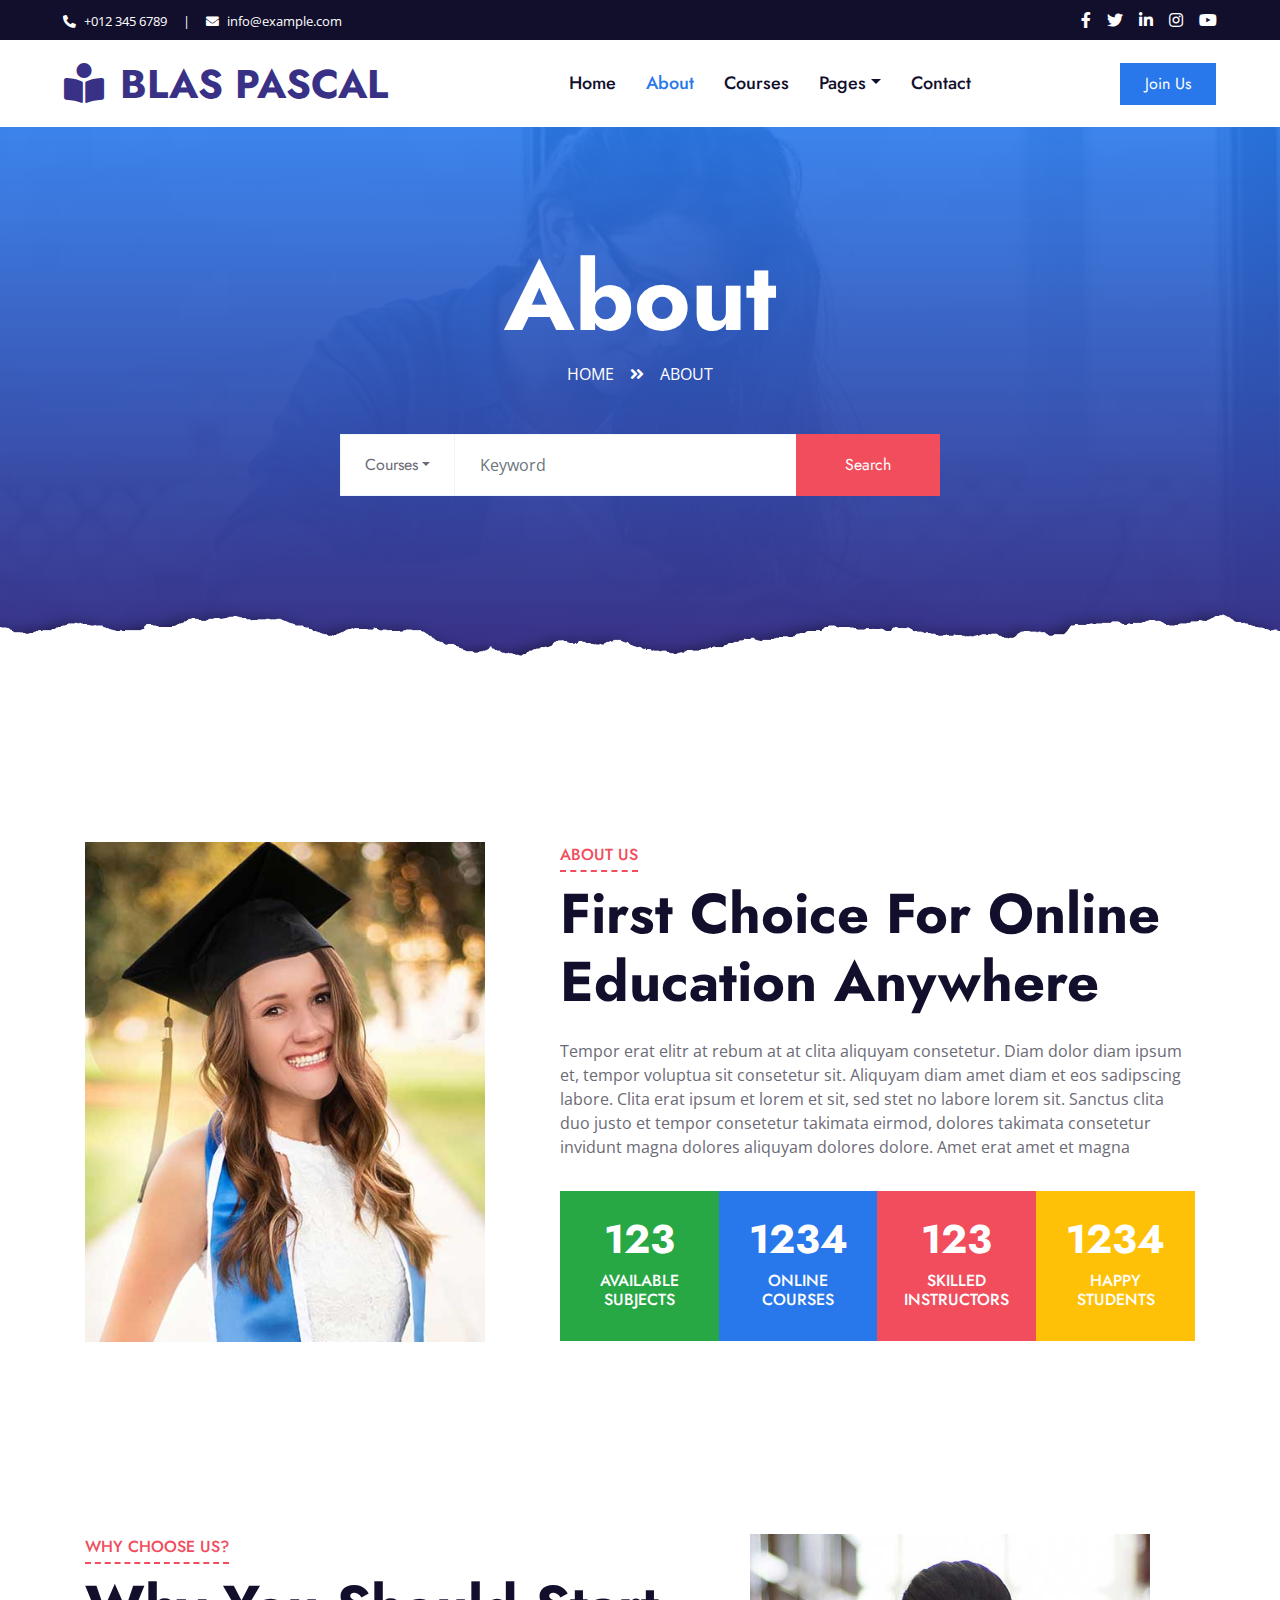
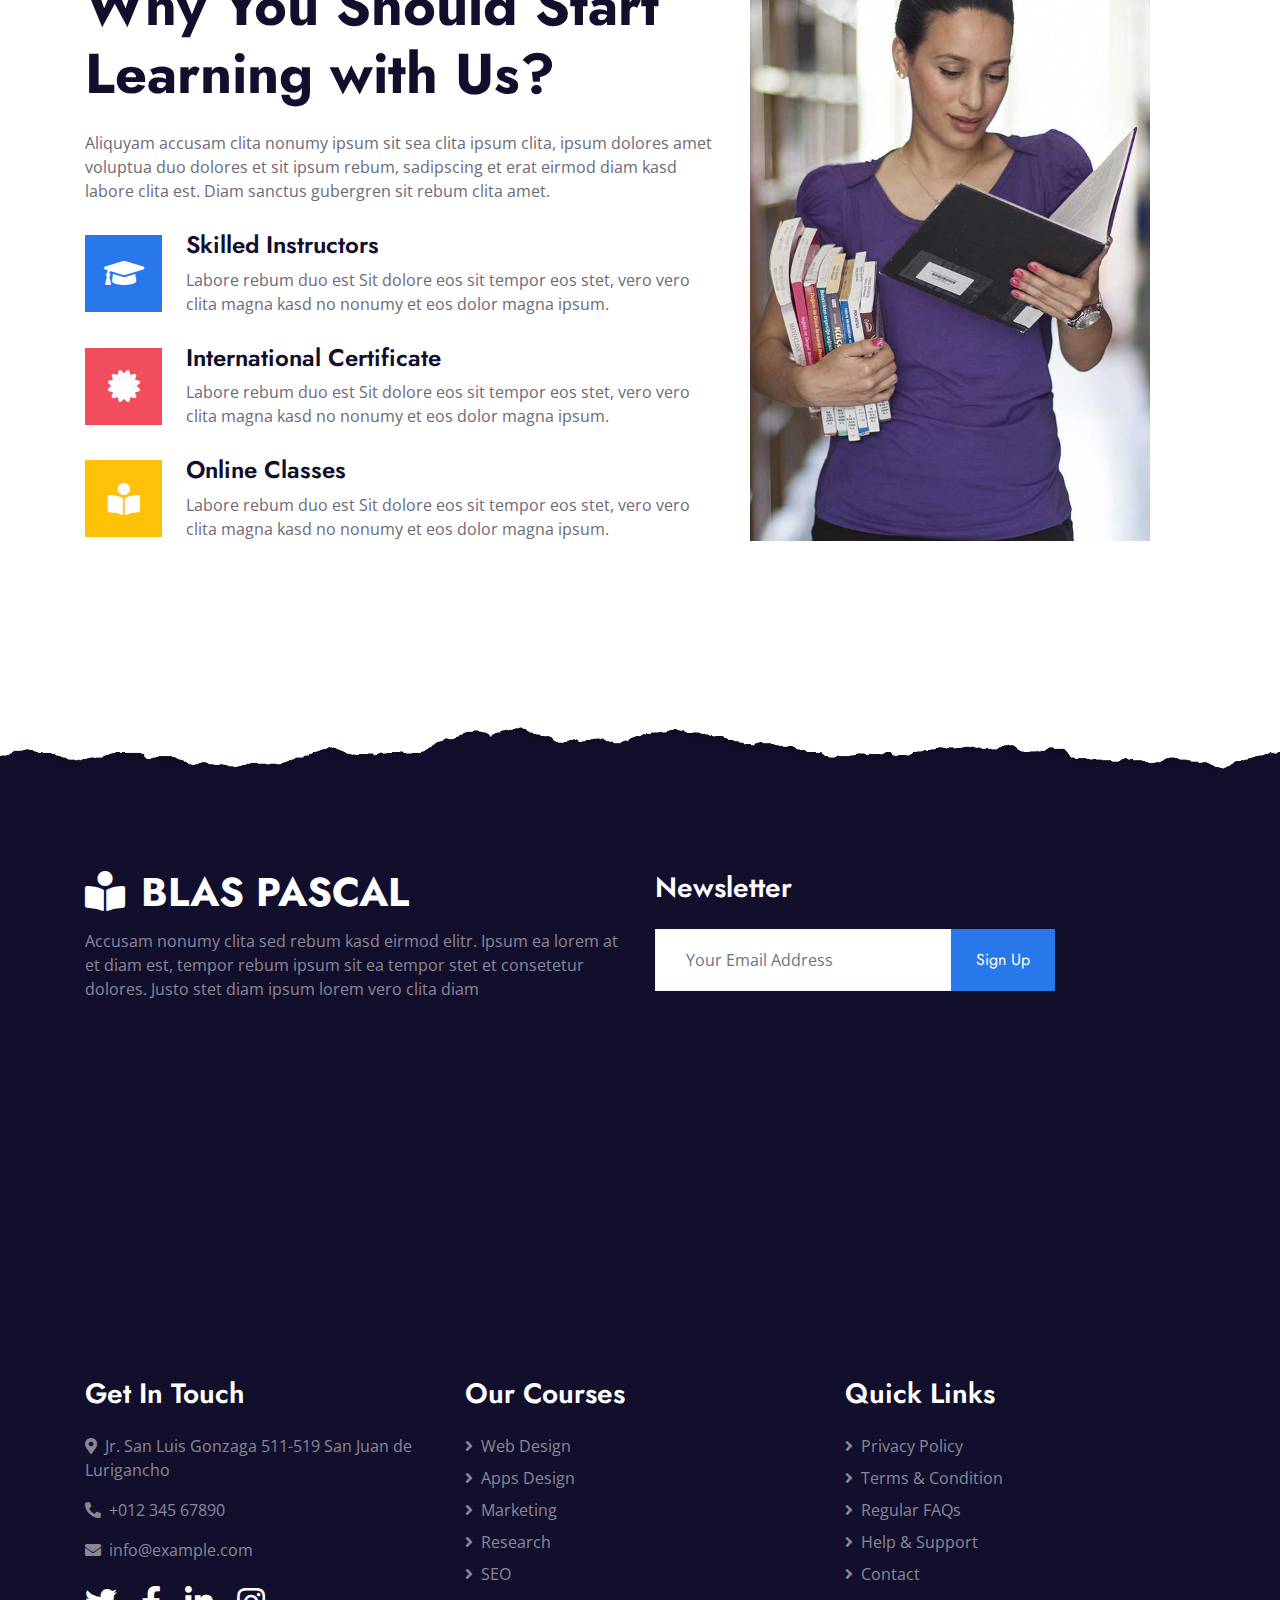
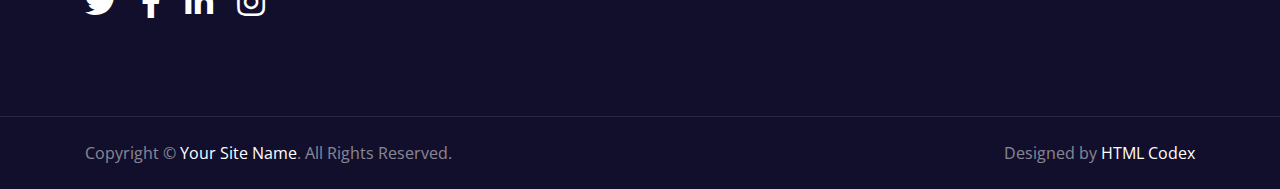
<file: src/main/resources/static/about.html>
<!DOCTYPE html>
<html lang="en">

<head>
    <meta charset="utf-8">
    <title>IEP Blas Pascal</title>
    <meta content="width=device-width, initial-scale=1.0" name="viewport">
    <!--
    <meta content="Free HTML Templates" name="keywords">
    <meta content="Free HTML Templates" name="description">
    -->
    <!-- Favicon -->
    <link href="img/favicon.ico" rel="icon">

    <!-- Google Web Fonts -->
    <link rel="preconnect" href="https://fonts.gstatic.com">
    <link href="https://fonts.googleapis.com/css2?family=Jost:wght@500;600;700&family=Open+Sans:wght@400;600&display=swap" rel="stylesheet"> 

    <!-- Font Awesome -->
    <link href="https://cdnjs.cloudflare.com/ajax/libs/font-awesome/5.10.0/css/all.min.css" rel="stylesheet">

    <!-- Libraries Stylesheet -->
    <link href="lib/owlcarousel/assets/owl.carousel.min.css" rel="stylesheet">

    <!-- Customized Bootstrap Stylesheet -->
    <link href="css/style.css" rel="stylesheet">
</head>

<body>
    <!-- Topbar Start -->
    <div class="container-fluid bg-dark">
        <div class="row py-2 px-lg-5">
            <div class="col-lg-6 text-center text-lg-left mb-2 mb-lg-0">
                <div class="d-inline-flex align-items-center text-white">
                    <small><i class="fa fa-phone-alt mr-2"></i>+012 345 6789</small>
                    <small class="px-3">|</small>
                    <small><i class="fa fa-envelope mr-2"></i>info@example.com</small>
                </div>
            </div>
            <div class="col-lg-6 text-center text-lg-right">
                <div class="d-inline-flex align-items-center">
                    <a class="text-white px-2" href="">
                        <i class="fab fa-facebook-f"></i>
                    </a>
                    <a class="text-white px-2" href="">
                        <i class="fab fa-twitter"></i>
                    </a>
                    <a class="text-white px-2" href="">
                        <i class="fab fa-linkedin-in"></i>
                    </a>
                    <a class="text-white px-2" href="">
                        <i class="fab fa-instagram"></i>
                    </a>
                    <a class="text-white pl-2" href="">
                        <i class="fab fa-youtube"></i>
                    </a>
                </div>
            </div>
        </div>
    </div>
    <!-- Topbar End -->


    <!-- Navbar Start -->
    <div class="container-fluid p-0">
        <nav class="navbar navbar-expand-lg bg-white navbar-light py-3 py-lg-0 px-lg-5">
            <a href="index.html" class="navbar-brand ml-lg-3">
                <h1 class="m-0 text-uppercase text-primary"><i class="fa fa-book-reader mr-3"></i>Blas Pascal</h1>
            </a>
            <button type="button" class="navbar-toggler" data-toggle="collapse" data-target="#navbarCollapse">
                <span class="navbar-toggler-icon"></span>
            </button>
            <div class="collapse navbar-collapse justify-content-between px-lg-3" id="navbarCollapse">
                <div class="navbar-nav mx-auto py-0">
                    <a href="index.html" class="nav-item nav-link">Home</a>
                    <a href="about.html" class="nav-item nav-link active">About</a>
                    <a href="course.html" class="nav-item nav-link">Courses</a>
                    <div class="nav-item dropdown">
                        <a href="#" class="nav-link dropdown-toggle" data-toggle="dropdown">Pages</a>
                        <div class="dropdown-menu m-0">
                            <a href="detail.html" class="dropdown-item">Course Detail</a>
                            <a href="feature.html" class="dropdown-item">Our Features</a>
                            <a href="team.html" class="dropdown-item">Instructors</a>
                            <a href="testimonial.html" class="dropdown-item">Testimonial</a>
                        </div>
                    </div>
                    <a href="contact.html" class="nav-item nav-link">Contact</a>
                </div>
                <a href="" class="btn btn-primary py-2 px-4 d-none d-lg-block">Join Us</a>
            </div>
        </nav>
    </div>
    <!-- Navbar End -->


    <!-- Header Start -->
    <div class="jumbotron jumbotron-fluid page-header position-relative overlay-bottom" style="margin-bottom: 90px;">
        <div class="container text-center py-5">
            <h1 class="text-white display-1">About</h1>
            <div class="d-inline-flex text-white mb-5">
                <p class="m-0 text-uppercase"><a class="text-white" href="">Home</a></p>
                <i class="fa fa-angle-double-right pt-1 px-3"></i>
                <p class="m-0 text-uppercase">About</p>
            </div>
            <div class="mx-auto mb-5" style="width: 100%; max-width: 600px;">
                <div class="input-group">
                    <div class="input-group-prepend">
                        <button class="btn btn-outline-light bg-white text-body px-4 dropdown-toggle" type="button" data-toggle="dropdown"
                            aria-haspopup="true" aria-expanded="false">Courses</button>
                        <div class="dropdown-menu">
                            <a class="dropdown-item" href="#">Courses 1</a>
                            <a class="dropdown-item" href="#">Courses 2</a>
                            <a class="dropdown-item" href="#">Courses 3</a>
                        </div>
                    </div>
                    <input type="text" class="form-control border-light" style="padding: 30px 25px;" placeholder="Keyword">
                    <div class="input-group-append">
                        <button class="btn btn-secondary px-4 px-lg-5">Search</button>
                    </div>
                </div>
            </div>
        </div>
    </div>
    <!-- Header End -->


    <!-- About Start -->
    <div class="container-fluid py-5">
        <div class="container py-5">
            <div class="row">
                <div class="col-lg-5 mb-5 mb-lg-0" style="min-height: 500px;">
                    <div class="position-relative h-100">
                        <img class="position-absolute w-100 h-100" src="img/about.jpg" style="object-fit: cover;">
                    </div>
                </div>
                <div class="col-lg-7">
                    <div class="section-title position-relative mb-4">
                        <h6 class="d-inline-block position-relative text-secondary text-uppercase pb-2">About Us</h6>
                        <h1 class="display-4">First Choice For Online Education Anywhere</h1>
                    </div>
                    <p>Tempor erat elitr at rebum at at clita aliquyam consetetur. Diam dolor diam ipsum et, tempor voluptua sit consetetur sit. Aliquyam diam amet diam et eos sadipscing labore. Clita erat ipsum et lorem et sit, sed stet no labore lorem sit. Sanctus clita duo justo et tempor consetetur takimata eirmod, dolores takimata consetetur invidunt magna dolores aliquyam dolores dolore. Amet erat amet et magna</p>
                    <div class="row pt-3 mx-0">
                        <div class="col-3 px-0">
                            <div class="bg-success text-center p-4">
                                <h1 class="text-white" data-toggle="counter-up">123</h1>
                                <h6 class="text-uppercase text-white">Available<span class="d-block">Subjects</span></h6>
                            </div>
                        </div>
                        <div class="col-3 px-0">
                            <div class="bg-primary text-center p-4">
                                <h1 class="text-white" data-toggle="counter-up">1234</h1>
                                <h6 class="text-uppercase text-white">Online<span class="d-block">Courses</span></h6>
                            </div>
                        </div>
                        <div class="col-3 px-0">
                            <div class="bg-secondary text-center p-4">
                                <h1 class="text-white" data-toggle="counter-up">123</h1>
                                <h6 class="text-uppercase text-white">Skilled<span class="d-block">Instructors</span></h6>
                            </div>
                        </div>
                        <div class="col-3 px-0">
                            <div class="bg-warning text-center p-4">
                                <h1 class="text-white" data-toggle="counter-up">1234</h1>
                                <h6 class="text-uppercase text-white">Happy<span class="d-block">Students</span></h6>
                            </div>
                        </div>
                    </div>
                </div>
            </div>
        </div>
    </div>
    <!-- About End -->


    <!-- Feature Start -->
    <div class="container-fluid py-5">
        <div class="container py-5">
            <div class="row">
                <div class="col-lg-7 mb-5 mb-lg-0">
                    <div class="section-title position-relative mb-4">
                        <h6 class="d-inline-block position-relative text-secondary text-uppercase pb-2">Why Choose Us?</h6>
                        <h1 class="display-4">Why You Should Start Learning with Us?</h1>
                    </div>
                    <p class="mb-4 pb-2">Aliquyam accusam clita nonumy ipsum sit sea clita ipsum clita, ipsum dolores amet voluptua duo dolores et sit ipsum rebum, sadipscing et erat eirmod diam kasd labore clita est. Diam sanctus gubergren sit rebum clita amet.</p>
                    <div class="d-flex mb-3">
                        <div class="btn-icon bg-primary mr-4">
                            <i class="fa fa-2x fa-graduation-cap text-white"></i>
                        </div>
                        <div class="mt-n1">
                            <h4>Skilled Instructors</h4>
                            <p>Labore rebum duo est Sit dolore eos sit tempor eos stet, vero vero clita magna kasd no nonumy et eos dolor magna ipsum.</p>
                        </div>
                    </div>
                    <div class="d-flex mb-3">
                        <div class="btn-icon bg-secondary mr-4">
                            <i class="fa fa-2x fa-certificate text-white"></i>
                        </div>
                        <div class="mt-n1">
                            <h4>International Certificate</h4>
                            <p>Labore rebum duo est Sit dolore eos sit tempor eos stet, vero vero clita magna kasd no nonumy et eos dolor magna ipsum.</p>
                        </div>
                    </div>
                    <div class="d-flex">
                        <div class="btn-icon bg-warning mr-4">
                            <i class="fa fa-2x fa-book-reader text-white"></i>
                        </div>
                        <div class="mt-n1">
                            <h4>Online Classes</h4>
                            <p class="m-0">Labore rebum duo est Sit dolore eos sit tempor eos stet, vero vero clita magna kasd no nonumy et eos dolor magna ipsum.</p>
                        </div>
                    </div>
                </div>
                <div class="col-lg-5" style="min-height: 500px;">
                    <div class="position-relative h-100">
                        <img class="position-absolute w-100 h-100" src="img/feature.jpg" style="object-fit: cover;">
                    </div>
                </div>
            </div>
        </div>
    </div>
    <!-- Feature Start -->


    <!-- Footer Start -->
    <div class="container-fluid position-relative overlay-top bg-dark text-white-50 py-5" style="margin-top: 90px;">
        <div class="container mt-5 pt-5">
            <div class="row">
                <div class="col-md-6 mb-5">
                    <a href="index.html" class="navbar-brand">
                        <h1 class="mt-n2 text-uppercase text-white"><i class="fa fa-book-reader mr-3"></i>Blas Pascal</h1>
                    </a>
                    <p class="m-0">Accusam nonumy clita sed rebum kasd eirmod elitr. Ipsum ea lorem at et diam est, tempor rebum ipsum sit ea tempor stet et consetetur dolores. Justo stet diam ipsum lorem vero clita diam</p>
                </div>
                <div class="col-md-6 mb-5">
                    <h3 class="text-white mb-4">Newsletter</h3>
                    <div class="w-100">
                        <div class="input-group">
                            <input type="text" class="form-control border-light" style="padding: 30px;" placeholder="Your Email Address">
                            <div class="input-group-append">
                                <button class="btn btn-primary px-4">Sign Up</button>
                            </div>
                        </div>
                    </div>
                </div>
            </div>
            <div class="row">
                <div class="col-md-4 mb-5">
                    <h3 class="text-white mb-4">Get In Touch</h3>
                    <p><i class="fa fa-map-marker-alt mr-2"></i>Jr. San Luis Gonzaga 511-519 San Juan de Lurigancho</p>
                    <p><i class="fa fa-phone-alt mr-2"></i>+012 345 67890</p>
                    <p><i class="fa fa-envelope mr-2"></i>info@example.com</p>
                    <div class="d-flex justify-content-start mt-4">
                        <a class="text-white mr-4" href="#"><i class="fab fa-2x fa-twitter"></i></a>
                        <a class="text-white mr-4" href="#"><i class="fab fa-2x fa-facebook-f"></i></a>
                        <a class="text-white mr-4" href="#"><i class="fab fa-2x fa-linkedin-in"></i></a>
                        <a class="text-white" href="#"><i class="fab fa-2x fa-instagram"></i></a>
                    </div>
                </div>
                <div class="col-md-4 mb-5">
                    <h3 class="text-white mb-4">Our Courses</h3>
                    <div class="d-flex flex-column justify-content-start">
                        <a class="text-white-50 mb-2" href="#"><i class="fa fa-angle-right mr-2"></i>Web Design</a>
                        <a class="text-white-50 mb-2" href="#"><i class="fa fa-angle-right mr-2"></i>Apps Design</a>
                        <a class="text-white-50 mb-2" href="#"><i class="fa fa-angle-right mr-2"></i>Marketing</a>
                        <a class="text-white-50 mb-2" href="#"><i class="fa fa-angle-right mr-2"></i>Research</a>
                        <a class="text-white-50" href="#"><i class="fa fa-angle-right mr-2"></i>SEO</a>
                    </div>
                </div>
                <div class="col-md-4 mb-5">
                    <h3 class="text-white mb-4">Quick Links</h3>
                    <div class="d-flex flex-column justify-content-start">
                        <a class="text-white-50 mb-2" href="#"><i class="fa fa-angle-right mr-2"></i>Privacy Policy</a>
                        <a class="text-white-50 mb-2" href="#"><i class="fa fa-angle-right mr-2"></i>Terms & Condition</a>
                        <a class="text-white-50 mb-2" href="#"><i class="fa fa-angle-right mr-2"></i>Regular FAQs</a>
                        <a class="text-white-50 mb-2" href="#"><i class="fa fa-angle-right mr-2"></i>Help & Support</a>
                        <a class="text-white-50" href="#"><i class="fa fa-angle-right mr-2"></i>Contact</a>
                    </div>
                </div>
            </div>
        </div>
    </div>
    <div class="container-fluid bg-dark text-white-50 border-top py-4" style="border-color: rgba(256, 256, 256, .1) !important;">
        <div class="container">
            <div class="row">
                <div class="col-md-6 text-center text-md-left mb-3 mb-md-0">
                    <p class="m-0">Copyright &copy; <a class="text-white" href="#">Your Site Name</a>. All Rights Reserved.
                    </p>
                </div>
                <div class="col-md-6 text-center text-md-right">
                    <p class="m-0">Designed by <a class="text-white" href="https://htmlcodex.com">HTML Codex</a>
                    </p>
                </div>
            </div>
        </div>
    </div>
    <!-- Footer End -->


    <!-- Back to Top -->
    <a href="#" class="btn btn-lg btn-primary rounded-0 btn-lg-square back-to-top"><i class="fa fa-angle-double-up"></i></a>


    <!-- JavaScript Libraries -->
    <script src="https://code.jquery.com/jquery-3.4.1.min.js"></script>
    <script src="https://stackpath.bootstrapcdn.com/bootstrap/4.4.1/js/bootstrap.bundle.min.js"></script>
    <script src="lib/easing/easing.min.js"></script>
    <script src="lib/waypoints/waypoints.min.js"></script>
    <script src="lib/counterup/counterup.min.js"></script>
    <script src="lib/owlcarousel/owl.carousel.min.js"></script>

    <!-- Template Javascript -->
    <script src="js/main.js"></script>
</body>

</html>
</file>
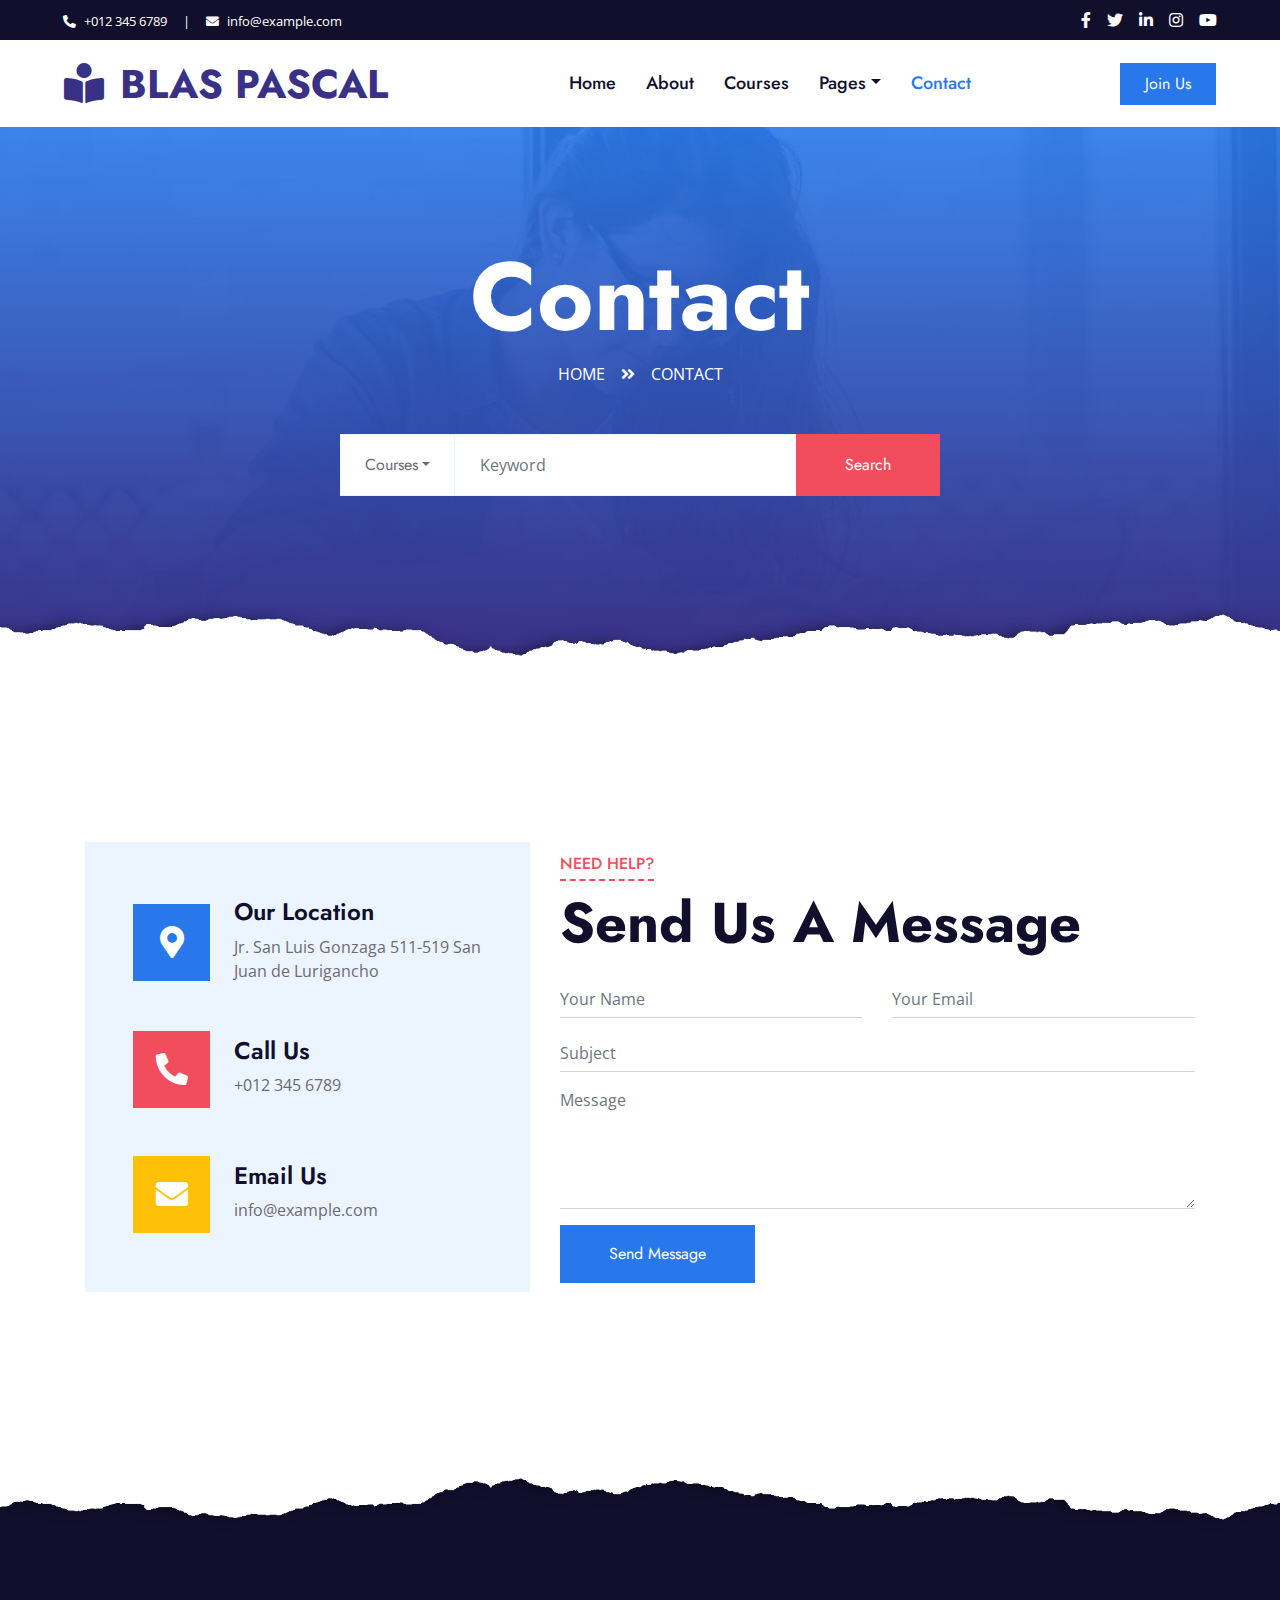
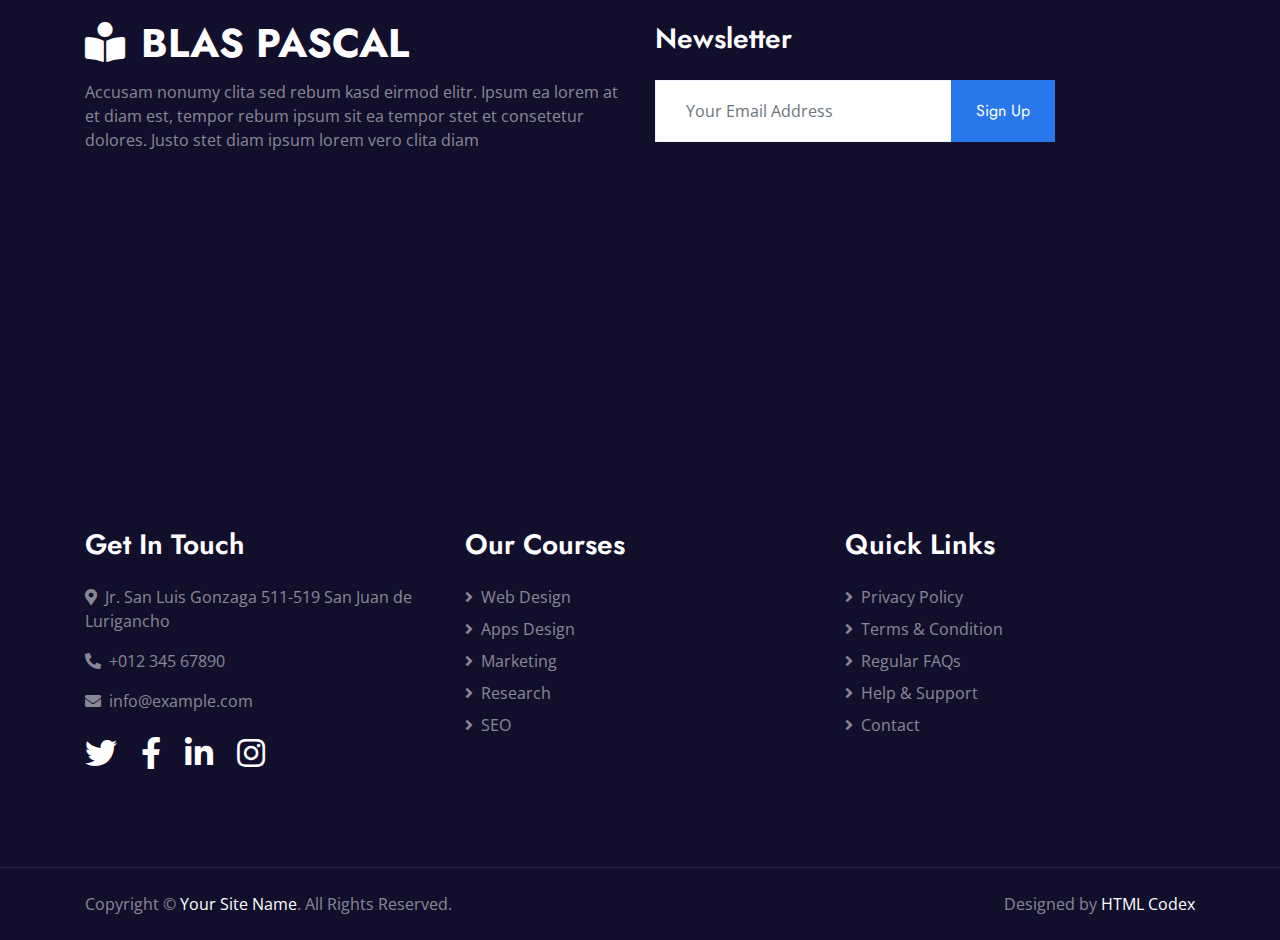
<file: src/main/resources/static/contact.html>
<!DOCTYPE html>
<html lang="en">

<head>
    <meta charset="utf-8">
    <title>IEP Blas Pascal</title>
    <meta content="width=device-width, initial-scale=1.0" name="viewport">
    <meta content="Free HTML Templates" name="keywords">
    <meta content="Free HTML Templates" name="description">

    <!-- Favicon -->
    <link href="img/favicon.ico" rel="icon">

    <!-- Google Web Fonts -->
    <link rel="preconnect" href="https://fonts.gstatic.com">
    <link href="https://fonts.googleapis.com/css2?family=Jost:wght@500;600;700&family=Open+Sans:wght@400;600&display=swap" rel="stylesheet"> 

    <!-- Font Awesome -->
    <link href="https://cdnjs.cloudflare.com/ajax/libs/font-awesome/5.10.0/css/all.min.css" rel="stylesheet">

    <!-- Libraries Stylesheet -->
    <link href="lib/owlcarousel/assets/owl.carousel.min.css" rel="stylesheet">

    <!-- Customized Bootstrap Stylesheet -->
    <link href="css/style.css" rel="stylesheet">
</head>

<body>
    <!-- Topbar Start -->
    <div class="container-fluid bg-dark">
        <div class="row py-2 px-lg-5">
            <div class="col-lg-6 text-center text-lg-left mb-2 mb-lg-0">
                <div class="d-inline-flex align-items-center text-white">
                    <small><i class="fa fa-phone-alt mr-2"></i>+012 345 6789</small>
                    <small class="px-3">|</small>
                    <small><i class="fa fa-envelope mr-2"></i>info@example.com</small>
                </div>
            </div>
            <div class="col-lg-6 text-center text-lg-right">
                <div class="d-inline-flex align-items-center">
                    <a class="text-white px-2" href="">
                        <i class="fab fa-facebook-f"></i>
                    </a>
                    <a class="text-white px-2" href="">
                        <i class="fab fa-twitter"></i>
                    </a>
                    <a class="text-white px-2" href="">
                        <i class="fab fa-linkedin-in"></i>
                    </a>
                    <a class="text-white px-2" href="">
                        <i class="fab fa-instagram"></i>
                    </a>
                    <a class="text-white pl-2" href="">
                        <i class="fab fa-youtube"></i>
                    </a>
                </div>
            </div>
        </div>
    </div>
    <!-- Topbar End -->


    <!-- Navbar Start -->
    <div class="container-fluid p-0">
        <nav class="navbar navbar-expand-lg bg-white navbar-light py-3 py-lg-0 px-lg-5">
            <a href="index.html" class="navbar-brand ml-lg-3">
                <h1 class="m-0 text-uppercase text-primary"><i class="fa fa-book-reader mr-3"></i>Blas Pascal</h1>
            </a>
            <button type="button" class="navbar-toggler" data-toggle="collapse" data-target="#navbarCollapse">
                <span class="navbar-toggler-icon"></span>
            </button>
            <div class="collapse navbar-collapse justify-content-between px-lg-3" id="navbarCollapse">
                <div class="navbar-nav mx-auto py-0">
                    <a href="index.html" class="nav-item nav-link">Home</a>
                    <a href="about.html" class="nav-item nav-link">About</a>
                    <a href="course.html" class="nav-item nav-link">Courses</a>
                    <div class="nav-item dropdown">
                        <a href="#" class="nav-link dropdown-toggle" data-toggle="dropdown">Pages</a>
                        <div class="dropdown-menu m-0">
                            <a href="detail.html" class="dropdown-item">Course Detail</a>
                            <a href="feature.html" class="dropdown-item">Our Features</a>
                            <a href="team.html" class="dropdown-item">Instructors</a>
                            <a href="testimonial.html" class="dropdown-item">Testimonial</a>
                        </div>
                    </div>
                    <a href="contact.html" class="nav-item nav-link active">Contact</a>
                </div>
                <a href="" class="btn btn-primary py-2 px-4 d-none d-lg-block">Join Us</a>
            </div>
        </nav>
    </div>
    <!-- Navbar End -->


    <!-- Header Start -->
    <div class="jumbotron jumbotron-fluid page-header position-relative overlay-bottom" style="margin-bottom: 90px;">
        <div class="container text-center py-5">
            <h1 class="text-white display-1">Contact</h1>
            <div class="d-inline-flex text-white mb-5">
                <p class="m-0 text-uppercase"><a class="text-white" href="">Home</a></p>
                <i class="fa fa-angle-double-right pt-1 px-3"></i>
                <p class="m-0 text-uppercase">Contact</p>
            </div>
            <div class="mx-auto mb-5" style="width: 100%; max-width: 600px;">
                <div class="input-group">
                    <div class="input-group-prepend">
                        <button class="btn btn-outline-light bg-white text-body px-4 dropdown-toggle" type="button" data-toggle="dropdown"
                            aria-haspopup="true" aria-expanded="false">Courses</button>
                        <div class="dropdown-menu">
                            <a class="dropdown-item" href="#">Courses 1</a>
                            <a class="dropdown-item" href="#">Courses 2</a>
                            <a class="dropdown-item" href="#">Courses 3</a>
                        </div>
                    </div>
                    <input type="text" class="form-control border-light" style="padding: 30px 25px;" placeholder="Keyword">
                    <div class="input-group-append">
                        <button class="btn btn-secondary px-4 px-lg-5">Search</button>
                    </div>
                </div>
            </div>
        </div>
    </div>
    <!-- Header End -->


    <!-- Contact Start -->
    <div class="container-fluid py-5">
        <div class="container py-5">
            <div class="row align-items-center">
                <div class="col-lg-5 mb-5 mb-lg-0">
                    <div class="bg-light d-flex flex-column justify-content-center px-5" style="height: 450px;">
                        <div class="d-flex align-items-center mb-5">
                            <div class="btn-icon bg-primary mr-4">
                                <i class="fa fa-2x fa-map-marker-alt text-white"></i>
                            </div>
                            <div class="mt-n1">
                                <h4>Our Location</h4>
                                <p class="m-0">Jr. San Luis Gonzaga 511-519 San Juan de Lurigancho</p>
                            </div>
                        </div>
                        <div class="d-flex align-items-center mb-5">
                            <div class="btn-icon bg-secondary mr-4">
                                <i class="fa fa-2x fa-phone-alt text-white"></i>
                            </div>
                            <div class="mt-n1">
                                <h4>Call Us</h4>
                                <p class="m-0">+012 345 6789</p>
                            </div>
                        </div>
                        <div class="d-flex align-items-center">
                            <div class="btn-icon bg-warning mr-4">
                                <i class="fa fa-2x fa-envelope text-white"></i>
                            </div>
                            <div class="mt-n1">
                                <h4>Email Us</h4>
                                <p class="m-0">info@example.com</p>
                            </div>
                        </div>
                    </div>
                </div>
                <div class="col-lg-7">
                    <div class="section-title position-relative mb-4">
                        <h6 class="d-inline-block position-relative text-secondary text-uppercase pb-2">Need Help?</h6>
                        <h1 class="display-4">Send Us A Message</h1>
                    </div>
                    <div class="contact-form">
                        <form>
                            <div class="row">
                                <div class="col-6 form-group">
                                    <input type="text" class="form-control border-top-0 border-right-0 border-left-0 p-0" placeholder="Your Name" required="required">
                                </div>
                                <div class="col-6 form-group">
                                    <input type="email" class="form-control border-top-0 border-right-0 border-left-0 p-0" placeholder="Your Email" required="required">
                                </div>
                            </div>
                            <div class="form-group">
                                <input type="text" class="form-control border-top-0 border-right-0 border-left-0 p-0" placeholder="Subject" required="required">
                            </div>
                            <div class="form-group">
                                <textarea class="form-control border-top-0 border-right-0 border-left-0 p-0" rows="5" placeholder="Message" required="required"></textarea>
                            </div>
                            <div>
                                <button class="btn btn-primary py-3 px-5" type="submit">Send Message</button>
                            </div>
                        </form>
                    </div>
                </div>
            </div>
        </div>
    </div>
    <!-- Contact End -->


    <!-- Footer Start -->
    <div class="container-fluid position-relative overlay-top bg-dark text-white-50 py-5" style="margin-top: 90px;">
        <div class="container mt-5 pt-5">
            <div class="row">
                <div class="col-md-6 mb-5">
                    <a href="index.html" class="navbar-brand">
                        <h1 class="mt-n2 text-uppercase text-white"><i class="fa fa-book-reader mr-3"></i>Blas Pascal</h1>
                    </a>
                    <p class="m-0">Accusam nonumy clita sed rebum kasd eirmod elitr. Ipsum ea lorem at et diam est, tempor rebum ipsum sit ea tempor stet et consetetur dolores. Justo stet diam ipsum lorem vero clita diam</p>
                </div>
                <div class="col-md-6 mb-5">
                    <h3 class="text-white mb-4">Newsletter</h3>
                    <div class="w-100">
                        <div class="input-group">
                            <input type="text" class="form-control border-light" style="padding: 30px;" placeholder="Your Email Address">
                            <div class="input-group-append">
                                <button class="btn btn-primary px-4">Sign Up</button>
                            </div>
                        </div>
                    </div>
                </div>
            </div>
            <div class="row">
                <div class="col-md-4 mb-5">
                    <h3 class="text-white mb-4">Get In Touch</h3>
                    <p><i class="fa fa-map-marker-alt mr-2"></i>Jr. San Luis Gonzaga 511-519 San Juan de Lurigancho</p>
                    <p><i class="fa fa-phone-alt mr-2"></i>+012 345 67890</p>
                    <p><i class="fa fa-envelope mr-2"></i>info@example.com</p>
                    <div class="d-flex justify-content-start mt-4">
                        <a class="text-white mr-4" href="#"><i class="fab fa-2x fa-twitter"></i></a>
                        <a class="text-white mr-4" href="#"><i class="fab fa-2x fa-facebook-f"></i></a>
                        <a class="text-white mr-4" href="#"><i class="fab fa-2x fa-linkedin-in"></i></a>
                        <a class="text-white" href="#"><i class="fab fa-2x fa-instagram"></i></a>
                    </div>
                </div>
                <div class="col-md-4 mb-5">
                    <h3 class="text-white mb-4">Our Courses</h3>
                    <div class="d-flex flex-column justify-content-start">
                        <a class="text-white-50 mb-2" href="#"><i class="fa fa-angle-right mr-2"></i>Web Design</a>
                        <a class="text-white-50 mb-2" href="#"><i class="fa fa-angle-right mr-2"></i>Apps Design</a>
                        <a class="text-white-50 mb-2" href="#"><i class="fa fa-angle-right mr-2"></i>Marketing</a>
                        <a class="text-white-50 mb-2" href="#"><i class="fa fa-angle-right mr-2"></i>Research</a>
                        <a class="text-white-50" href="#"><i class="fa fa-angle-right mr-2"></i>SEO</a>
                    </div>
                </div>
                <div class="col-md-4 mb-5">
                    <h3 class="text-white mb-4">Quick Links</h3>
                    <div class="d-flex flex-column justify-content-start">
                        <a class="text-white-50 mb-2" href="#"><i class="fa fa-angle-right mr-2"></i>Privacy Policy</a>
                        <a class="text-white-50 mb-2" href="#"><i class="fa fa-angle-right mr-2"></i>Terms & Condition</a>
                        <a class="text-white-50 mb-2" href="#"><i class="fa fa-angle-right mr-2"></i>Regular FAQs</a>
                        <a class="text-white-50 mb-2" href="#"><i class="fa fa-angle-right mr-2"></i>Help & Support</a>
                        <a class="text-white-50" href="#"><i class="fa fa-angle-right mr-2"></i>Contact</a>
                    </div>
                </div>
            </div>
        </div>
    </div>
    <div class="container-fluid bg-dark text-white-50 border-top py-4" style="border-color: rgba(256, 256, 256, .1) !important;">
        <div class="container">
            <div class="row">
                <div class="col-md-6 text-center text-md-left mb-3 mb-md-0">
                    <p class="m-0">Copyright &copy; <a class="text-white" href="#">Your Site Name</a>. All Rights Reserved.
                    </p>
                </div>
                <div class="col-md-6 text-center text-md-right">
                    <p class="m-0">Designed by <a class="text-white" href="https://htmlcodex.com">HTML Codex</a>
                    </p>
                </div>
            </div>
        </div>
    </div>
    <!-- Footer End -->


    <!-- Back to Top -->
    <a href="#" class="btn btn-lg btn-primary rounded-0 btn-lg-square back-to-top"><i class="fa fa-angle-double-up"></i></a>


    <!-- JavaScript Libraries -->
    <script src="https://code.jquery.com/jquery-3.4.1.min.js"></script>
    <script src="https://stackpath.bootstrapcdn.com/bootstrap/4.4.1/js/bootstrap.bundle.min.js"></script>
    <script src="lib/easing/easing.min.js"></script>
    <script src="lib/waypoints/waypoints.min.js"></script>
    <script src="lib/counterup/counterup.min.js"></script>
    <script src="lib/owlcarousel/owl.carousel.min.js"></script>

    <!-- Template Javascript -->
    <script src="js/main.js"></script>
</body>

</html>
</file>
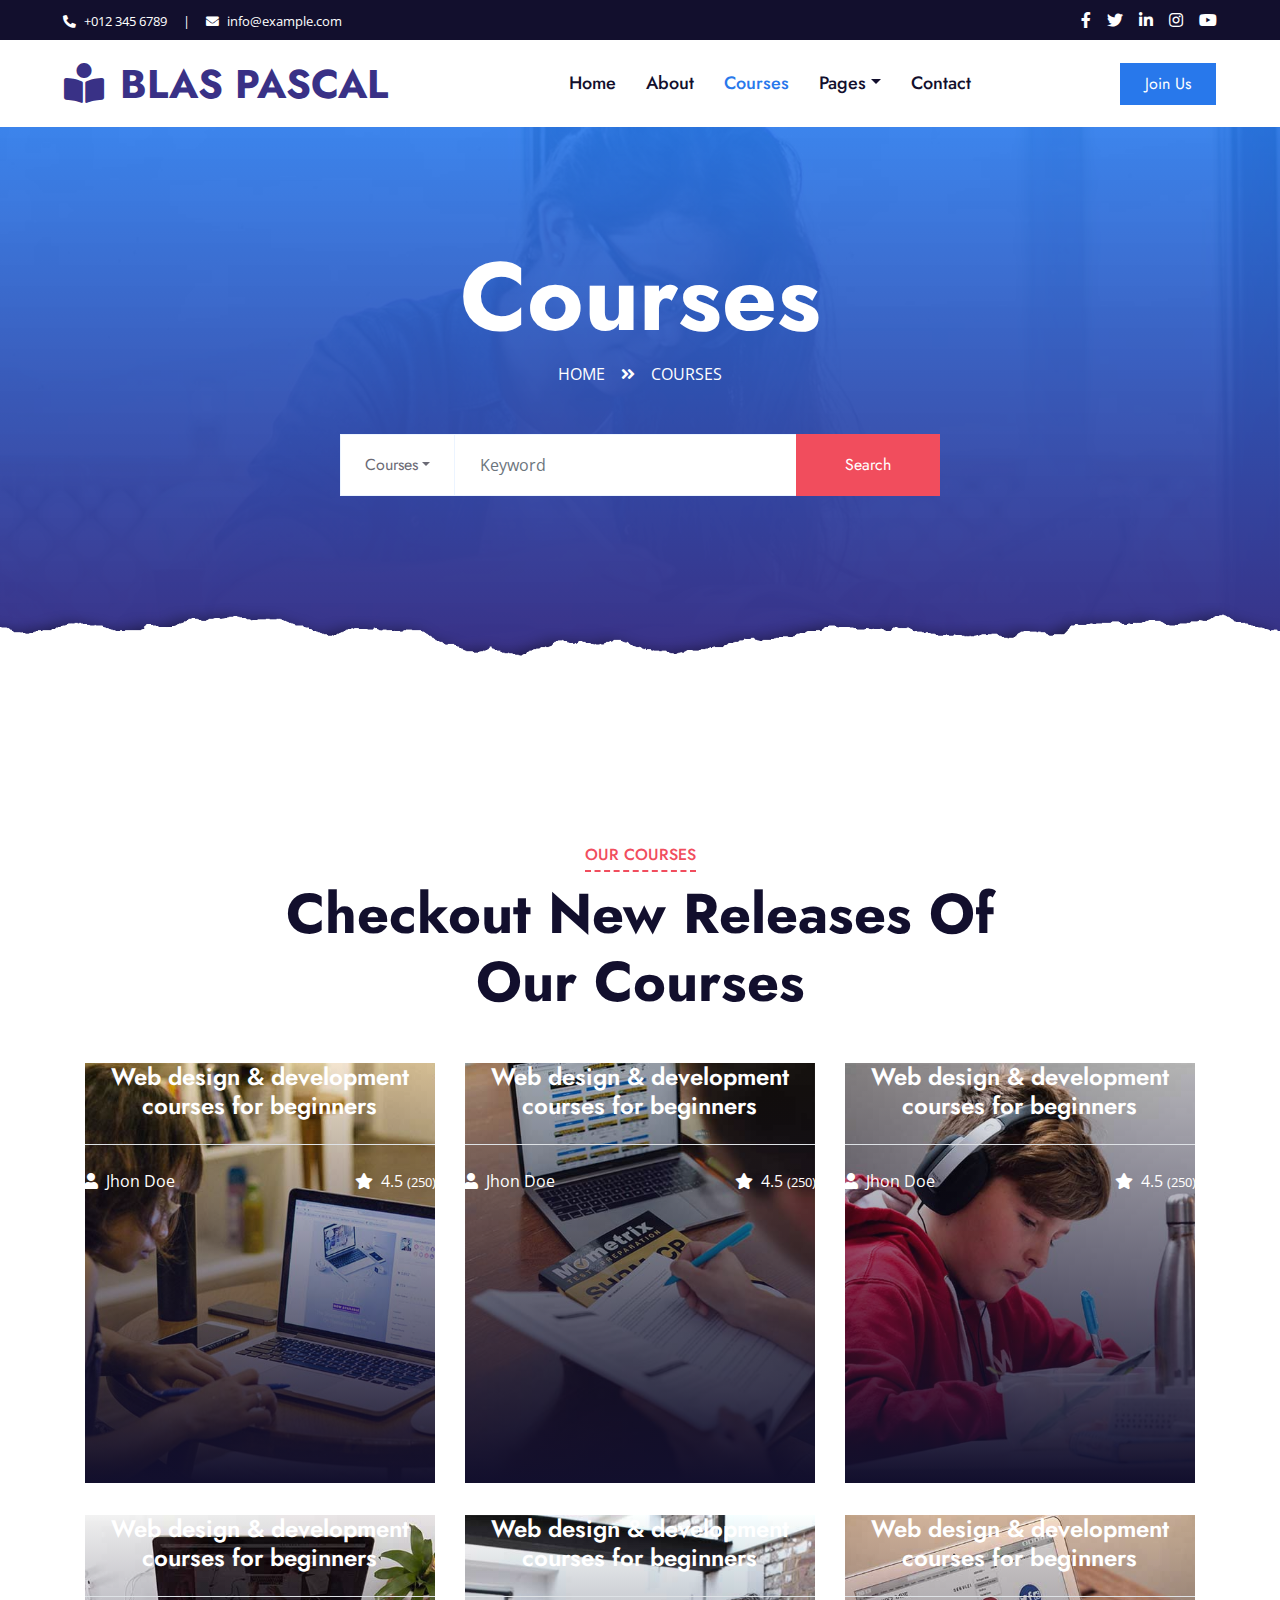
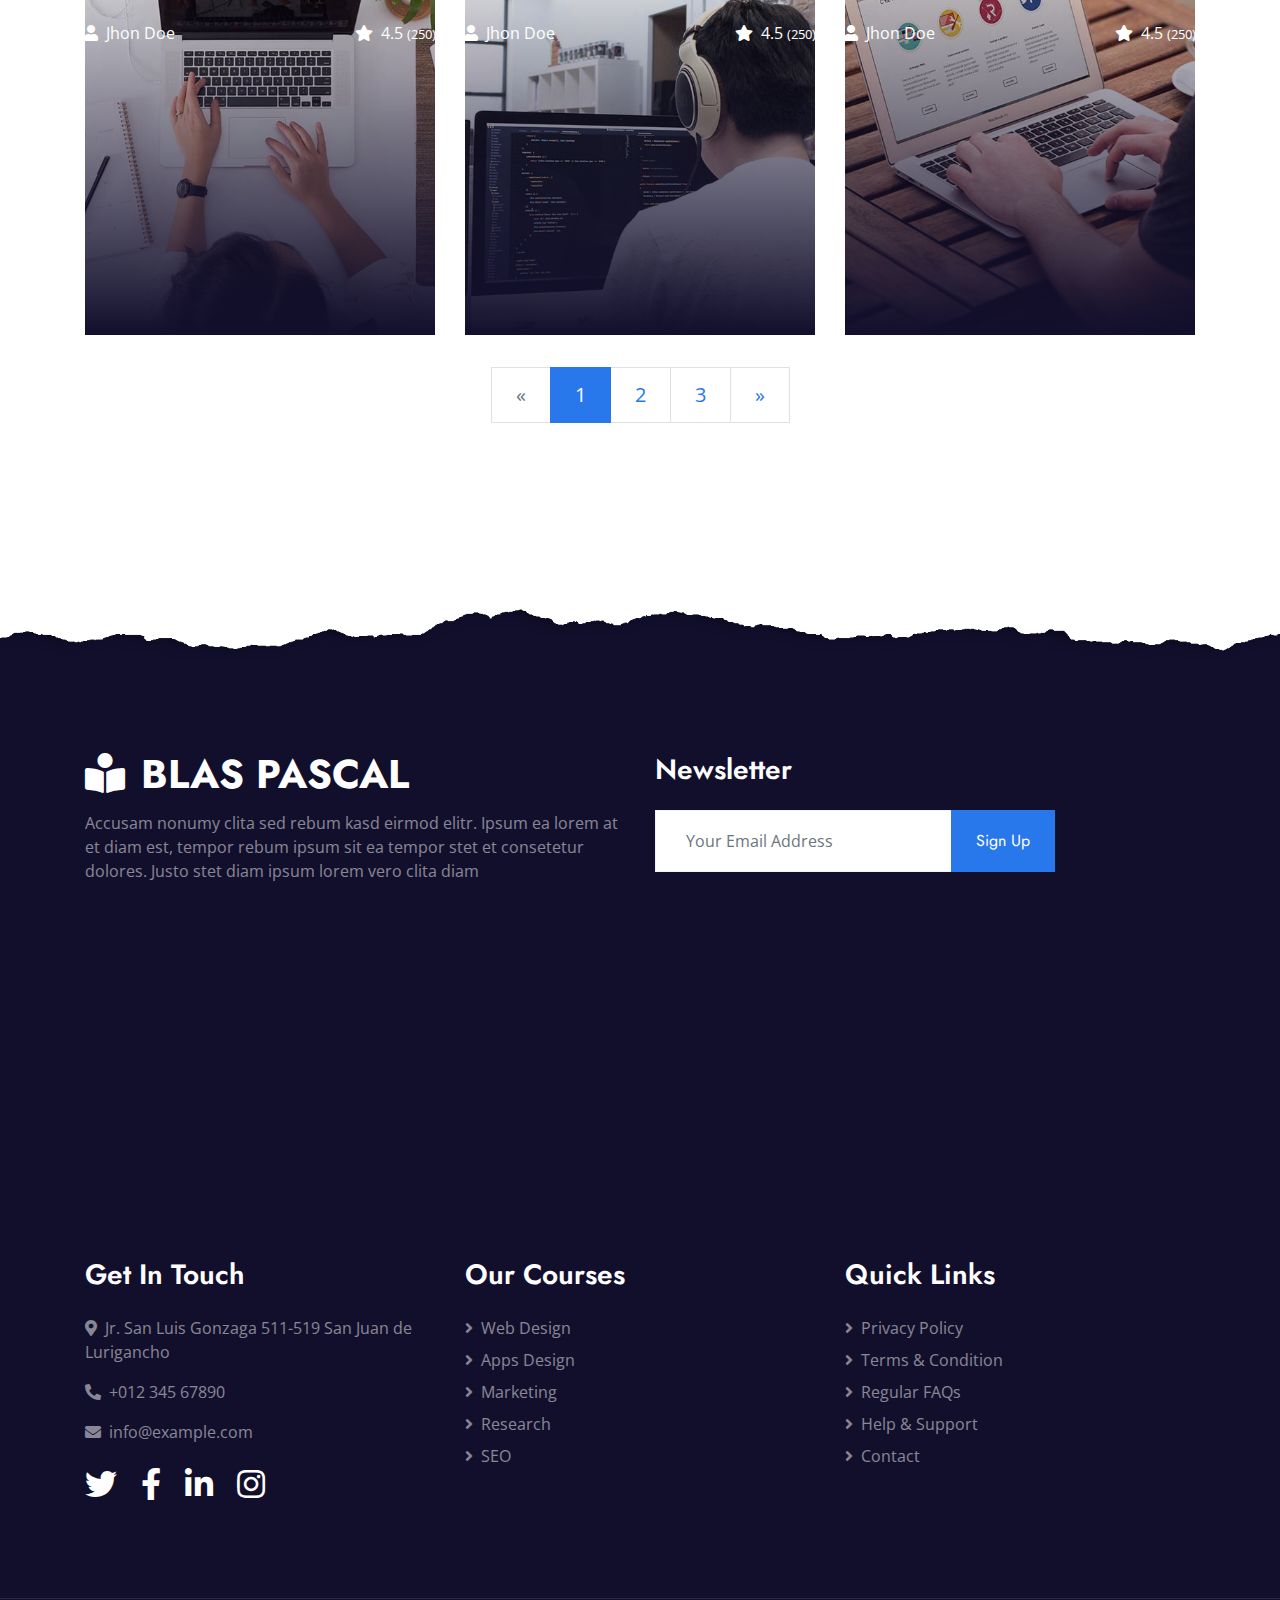
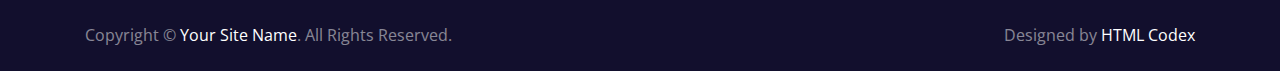
<file: src/main/resources/static/course.html>
<!DOCTYPE html>
<html lang="en">

<head>
    <meta charset="utf-8">
    <title>IEP Blas Pascal</title>
    <meta content="width=device-width, initial-scale=1.0" name="viewport">
    <!--
    <meta content="Free HTML Templates" name="keywords">
    <meta content="Free HTML Templates" name="description">
    -->
    <!-- Favicon -->
    <link href="img/favicon.ico" rel="icon">

    <!-- Google Web Fonts -->
    <link rel="preconnect" href="https://fonts.gstatic.com">
    <link href="https://fonts.googleapis.com/css2?family=Jost:wght@500;600;700&family=Open+Sans:wght@400;600&display=swap" rel="stylesheet"> 

    <!-- Font Awesome -->
    <link href="https://cdnjs.cloudflare.com/ajax/libs/font-awesome/5.10.0/css/all.min.css" rel="stylesheet">

    <!-- Libraries Stylesheet -->
    <link href="lib/owlcarousel/assets/owl.carousel.min.css" rel="stylesheet">

    <!-- Customized Bootstrap Stylesheet -->
    <link href="css/style.css" rel="stylesheet">
</head>

<body>
    <!-- Topbar Start -->
    <div class="container-fluid bg-dark">
        <div class="row py-2 px-lg-5">
            <div class="col-lg-6 text-center text-lg-left mb-2 mb-lg-0">
                <div class="d-inline-flex align-items-center text-white">
                    <small><i class="fa fa-phone-alt mr-2"></i>+012 345 6789</small>
                    <small class="px-3">|</small>
                    <small><i class="fa fa-envelope mr-2"></i>info@example.com</small>
                </div>
            </div>
            <div class="col-lg-6 text-center text-lg-right">
                <div class="d-inline-flex align-items-center">
                    <a class="text-white px-2" href="">
                        <i class="fab fa-facebook-f"></i>
                    </a>
                    <a class="text-white px-2" href="">
                        <i class="fab fa-twitter"></i>
                    </a>
                    <a class="text-white px-2" href="">
                        <i class="fab fa-linkedin-in"></i>
                    </a>
                    <a class="text-white px-2" href="">
                        <i class="fab fa-instagram"></i>
                    </a>
                    <a class="text-white pl-2" href="">
                        <i class="fab fa-youtube"></i>
                    </a>
                </div>
            </div>
        </div>
    </div>
    <!-- Topbar End -->


    <!-- Navbar Start -->
    <div class="container-fluid p-0">
        <nav class="navbar navbar-expand-lg bg-white navbar-light py-3 py-lg-0 px-lg-5">
            <a href="index.html" class="navbar-brand ml-lg-3">
                <h1 class="m-0 text-uppercase text-primary"><i class="fa fa-book-reader mr-3"></i>Blas Pascal</h1>
            </a>
            <button type="button" class="navbar-toggler" data-toggle="collapse" data-target="#navbarCollapse">
                <span class="navbar-toggler-icon"></span>
            </button>
            <div class="collapse navbar-collapse justify-content-between px-lg-3" id="navbarCollapse">
                <div class="navbar-nav mx-auto py-0">
                    <a href="index.html" class="nav-item nav-link">Home</a>
                    <a href="about.html" class="nav-item nav-link">About</a>
                    <a href="course.html" class="nav-item nav-link active">Courses</a>
                    <div class="nav-item dropdown">
                        <a href="#" class="nav-link dropdown-toggle" data-toggle="dropdown">Pages</a>
                        <div class="dropdown-menu m-0">
                            <a href="detail.html" class="dropdown-item">Course Detail</a>
                            <a href="feature.html" class="dropdown-item">Our Features</a>
                            <a href="team.html" class="dropdown-item">Instructors</a>
                            <a href="testimonial.html" class="dropdown-item">Testimonial</a>
                        </div>
                    </div>
                    <a href="contact.html" class="nav-item nav-link">Contact</a>
                </div>
                <a href="" class="btn btn-primary py-2 px-4 d-none d-lg-block">Join Us</a>
            </div>
        </nav>
    </div>
    <!-- Navbar End -->


    <!-- Header Start -->
    <div class="jumbotron jumbotron-fluid page-header position-relative overlay-bottom" style="margin-bottom: 90px;">
        <div class="container text-center py-5">
            <h1 class="text-white display-1">Courses</h1>
            <div class="d-inline-flex text-white mb-5">
                <p class="m-0 text-uppercase"><a class="text-white" href="">Home</a></p>
                <i class="fa fa-angle-double-right pt-1 px-3"></i>
                <p class="m-0 text-uppercase">Courses</p>
            </div>
            <div class="mx-auto mb-5" style="width: 100%; max-width: 600px;">
                <div class="input-group">
                    <div class="input-group-prepend">
                        <button class="btn btn-outline-light bg-white text-body px-4 dropdown-toggle" type="button" data-toggle="dropdown"
                            aria-haspopup="true" aria-expanded="false">Courses</button>
                        <div class="dropdown-menu">
                            <a class="dropdown-item" href="#">Courses 1</a>
                            <a class="dropdown-item" href="#">Courses 2</a>
                            <a class="dropdown-item" href="#">Courses 3</a>
                        </div>
                    </div>
                    <input type="text" class="form-control border-light" style="padding: 30px 25px;" placeholder="Keyword">
                    <div class="input-group-append">
                        <button class="btn btn-secondary px-4 px-lg-5">Search</button>
                    </div>
                </div>
            </div>
        </div>
    </div>
    <!-- Header End -->


    <!-- Courses Start -->
    <div class="container-fluid py-5">
        <div class="container py-5">
            <div class="row mx-0 justify-content-center">
                <div class="col-lg-8">
                    <div class="section-title text-center position-relative mb-5">
                        <h6 class="d-inline-block position-relative text-secondary text-uppercase pb-2">Our Courses</h6>
                        <h1 class="display-4">Checkout New Releases Of Our Courses</h1>
                    </div>
                </div>
            </div>
            <div class="row">
                <div class="col-lg-4 col-md-6 pb-4">
                    <a class="courses-list-item position-relative d-block overflow-hidden mb-2" href="detail.html">
                        <img class="img-fluid" src="img/courses-1.jpg" alt="">
                        <div class="courses-text">
                            <h4 class="text-center text-white px-3">Web design & development courses for
                                beginners</h4>
                            <div class="border-top w-100 mt-3">
                                <div class="d-flex justify-content-between p-4">
                                    <span class="text-white"><i class="fa fa-user mr-2"></i>Jhon Doe</span>
                                    <span class="text-white"><i class="fa fa-star mr-2"></i>4.5
                                        <small>(250)</small></span>
                                </div>
                            </div>
                        </div>
                    </a>
                </div>
                <div class="col-lg-4 col-md-6 pb-4">
                    <a class="courses-list-item position-relative d-block overflow-hidden mb-2" href="detail.html">
                        <img class="img-fluid" src="img/courses-2.jpg" alt="">
                        <div class="courses-text">
                            <h4 class="text-center text-white px-3">Web design & development courses for
                                beginners</h4>
                            <div class="border-top w-100 mt-3">
                                <div class="d-flex justify-content-between p-4">
                                    <span class="text-white"><i class="fa fa-user mr-2"></i>Jhon Doe</span>
                                    <span class="text-white"><i class="fa fa-star mr-2"></i>4.5
                                        <small>(250)</small></span>
                                </div>
                            </div>
                        </div>
                    </a>
                </div>
                <div class="col-lg-4 col-md-6 pb-4">
                    <a class="courses-list-item position-relative d-block overflow-hidden mb-2" href="detail.html">
                        <img class="img-fluid" src="img/courses-3.jpg" alt="">
                        <div class="courses-text">
                            <h4 class="text-center text-white px-3">Web design & development courses for
                                beginners</h4>
                            <div class="border-top w-100 mt-3">
                                <div class="d-flex justify-content-between p-4">
                                    <span class="text-white"><i class="fa fa-user mr-2"></i>Jhon Doe</span>
                                    <span class="text-white"><i class="fa fa-star mr-2"></i>4.5
                                        <small>(250)</small></span>
                                </div>
                            </div>
                        </div>
                    </a>
                </div>
                <div class="col-lg-4 col-md-6 pb-4">
                    <a class="courses-list-item position-relative d-block overflow-hidden mb-2" href="detail.html">
                        <img class="img-fluid" src="img/courses-4.jpg" alt="">
                        <div class="courses-text">
                            <h4 class="text-center text-white px-3">Web design & development courses for
                                beginners</h4>
                            <div class="border-top w-100 mt-3">
                                <div class="d-flex justify-content-between p-4">
                                    <span class="text-white"><i class="fa fa-user mr-2"></i>Jhon Doe</span>
                                    <span class="text-white"><i class="fa fa-star mr-2"></i>4.5
                                        <small>(250)</small></span>
                                </div>
                            </div>
                        </div>
                    </a>
                </div>
                <div class="col-lg-4 col-md-6 pb-4">
                    <a class="courses-list-item position-relative d-block overflow-hidden mb-2" href="detail.html">
                        <img class="img-fluid" src="img/courses-5.jpg" alt="">
                        <div class="courses-text">
                            <h4 class="text-center text-white px-3">Web design & development courses for
                                beginners</h4>
                            <div class="border-top w-100 mt-3">
                                <div class="d-flex justify-content-between p-4">
                                    <span class="text-white"><i class="fa fa-user mr-2"></i>Jhon Doe</span>
                                    <span class="text-white"><i class="fa fa-star mr-2"></i>4.5
                                        <small>(250)</small></span>
                                </div>
                            </div>
                        </div>
                    </a>
                </div>
                <div class="col-lg-4 col-md-6 pb-4">
                    <a class="courses-list-item position-relative d-block overflow-hidden mb-2" href="detail.html">
                        <img class="img-fluid" src="img/courses-6.jpg" alt="">
                        <div class="courses-text">
                            <h4 class="text-center text-white px-3">Web design & development courses for
                                beginners</h4>
                            <div class="border-top w-100 mt-3">
                                <div class="d-flex justify-content-between p-4">
                                    <span class="text-white"><i class="fa fa-user mr-2"></i>Jhon Doe</span>
                                    <span class="text-white"><i class="fa fa-star mr-2"></i>4.5
                                        <small>(250)</small></span>
                                </div>
                            </div>
                        </div>
                    </a>
                </div>
                <div class="col-12">
                    <nav aria-label="Page navigation">
                        <ul class="pagination pagination-lg justify-content-center mb-0">
                          <li class="page-item disabled">
                            <a class="page-link rounded-0" href="#" aria-label="Previous">
                              <span aria-hidden="true">&laquo;</span>
                              <span class="sr-only">Previous</span>
                            </a>
                          </li>
                          <li class="page-item active"><a class="page-link" href="#">1</a></li>
                          <li class="page-item"><a class="page-link" href="#">2</a></li>
                          <li class="page-item"><a class="page-link" href="#">3</a></li>
                          <li class="page-item">
                            <a class="page-link rounded-0" href="#" aria-label="Next">
                              <span aria-hidden="true">&raquo;</span>
                              <span class="sr-only">Next</span>
                            </a>
                          </li>
                        </ul>
                      </nav>
                </div>
            </div>
        </div>
    </div>
    <!-- Courses End -->


    <!-- Footer Start -->
    <div class="container-fluid position-relative overlay-top bg-dark text-white-50 py-5" style="margin-top: 90px;">
        <div class="container mt-5 pt-5">
            <div class="row">
                <div class="col-md-6 mb-5">
                    <a href="index.html" class="navbar-brand">
                        <h1 class="mt-n2 text-uppercase text-white"><i class="fa fa-book-reader mr-3"></i>Blas Pascal</h1>
                    </a>
                    <p class="m-0">Accusam nonumy clita sed rebum kasd eirmod elitr. Ipsum ea lorem at et diam est, tempor rebum ipsum sit ea tempor stet et consetetur dolores. Justo stet diam ipsum lorem vero clita diam</p>
                </div>
                <div class="col-md-6 mb-5">
                    <h3 class="text-white mb-4">Newsletter</h3>
                    <div class="w-100">
                        <div class="input-group">
                            <input type="text" class="form-control border-light" style="padding: 30px;" placeholder="Your Email Address">
                            <div class="input-group-append">
                                <button class="btn btn-primary px-4">Sign Up</button>
                            </div>
                        </div>
                    </div>
                </div>
            </div>
            <div class="row">
                <div class="col-md-4 mb-5">
                    <h3 class="text-white mb-4">Get In Touch</h3>
                    <p><i class="fa fa-map-marker-alt mr-2"></i>Jr. San Luis Gonzaga 511-519 San Juan de Lurigancho</p>
                    <p><i class="fa fa-phone-alt mr-2"></i>+012 345 67890</p>
                    <p><i class="fa fa-envelope mr-2"></i>info@example.com</p>
                    <div class="d-flex justify-content-start mt-4">
                        <a class="text-white mr-4" href="#"><i class="fab fa-2x fa-twitter"></i></a>
                        <a class="text-white mr-4" href="#"><i class="fab fa-2x fa-facebook-f"></i></a>
                        <a class="text-white mr-4" href="#"><i class="fab fa-2x fa-linkedin-in"></i></a>
                        <a class="text-white" href="#"><i class="fab fa-2x fa-instagram"></i></a>
                    </div>
                </div>
                <div class="col-md-4 mb-5">
                    <h3 class="text-white mb-4">Our Courses</h3>
                    <div class="d-flex flex-column justify-content-start">
                        <a class="text-white-50 mb-2" href="#"><i class="fa fa-angle-right mr-2"></i>Web Design</a>
                        <a class="text-white-50 mb-2" href="#"><i class="fa fa-angle-right mr-2"></i>Apps Design</a>
                        <a class="text-white-50 mb-2" href="#"><i class="fa fa-angle-right mr-2"></i>Marketing</a>
                        <a class="text-white-50 mb-2" href="#"><i class="fa fa-angle-right mr-2"></i>Research</a>
                        <a class="text-white-50" href="#"><i class="fa fa-angle-right mr-2"></i>SEO</a>
                    </div>
                </div>
                <div class="col-md-4 mb-5">
                    <h3 class="text-white mb-4">Quick Links</h3>
                    <div class="d-flex flex-column justify-content-start">
                        <a class="text-white-50 mb-2" href="#"><i class="fa fa-angle-right mr-2"></i>Privacy Policy</a>
                        <a class="text-white-50 mb-2" href="#"><i class="fa fa-angle-right mr-2"></i>Terms & Condition</a>
                        <a class="text-white-50 mb-2" href="#"><i class="fa fa-angle-right mr-2"></i>Regular FAQs</a>
                        <a class="text-white-50 mb-2" href="#"><i class="fa fa-angle-right mr-2"></i>Help & Support</a>
                        <a class="text-white-50" href="#"><i class="fa fa-angle-right mr-2"></i>Contact</a>
                    </div>
                </div>
            </div>
        </div>
    </div>
    <div class="container-fluid bg-dark text-white-50 border-top py-4" style="border-color: rgba(256, 256, 256, .1) !important;">
        <div class="container">
            <div class="row">
                <div class="col-md-6 text-center text-md-left mb-3 mb-md-0">
                    <p class="m-0">Copyright &copy; <a class="text-white" href="#">Your Site Name</a>. All Rights Reserved.
                    </p>
                </div>
                <div class="col-md-6 text-center text-md-right">
                    <p class="m-0">Designed by <a class="text-white" href="https://htmlcodex.com">HTML Codex</a>
                    </p>
                </div>
            </div>
        </div>
    </div>
    <!-- Footer End -->


    <!-- Back to Top -->
    <a href="#" class="btn btn-lg btn-primary rounded-0 btn-lg-square back-to-top"><i class="fa fa-angle-double-up"></i></a>


    <!-- JavaScript Libraries -->
    <script src="https://code.jquery.com/jquery-3.4.1.min.js"></script>
    <script src="https://stackpath.bootstrapcdn.com/bootstrap/4.4.1/js/bootstrap.bundle.min.js"></script>
    <script src="lib/easing/easing.min.js"></script>
    <script src="lib/waypoints/waypoints.min.js"></script>
    <script src="lib/counterup/counterup.min.js"></script>
    <script src="lib/owlcarousel/owl.carousel.min.js"></script>

    <!-- Template Javascript -->
    <script src="js/main.js"></script>
</body>

</html>
</file>
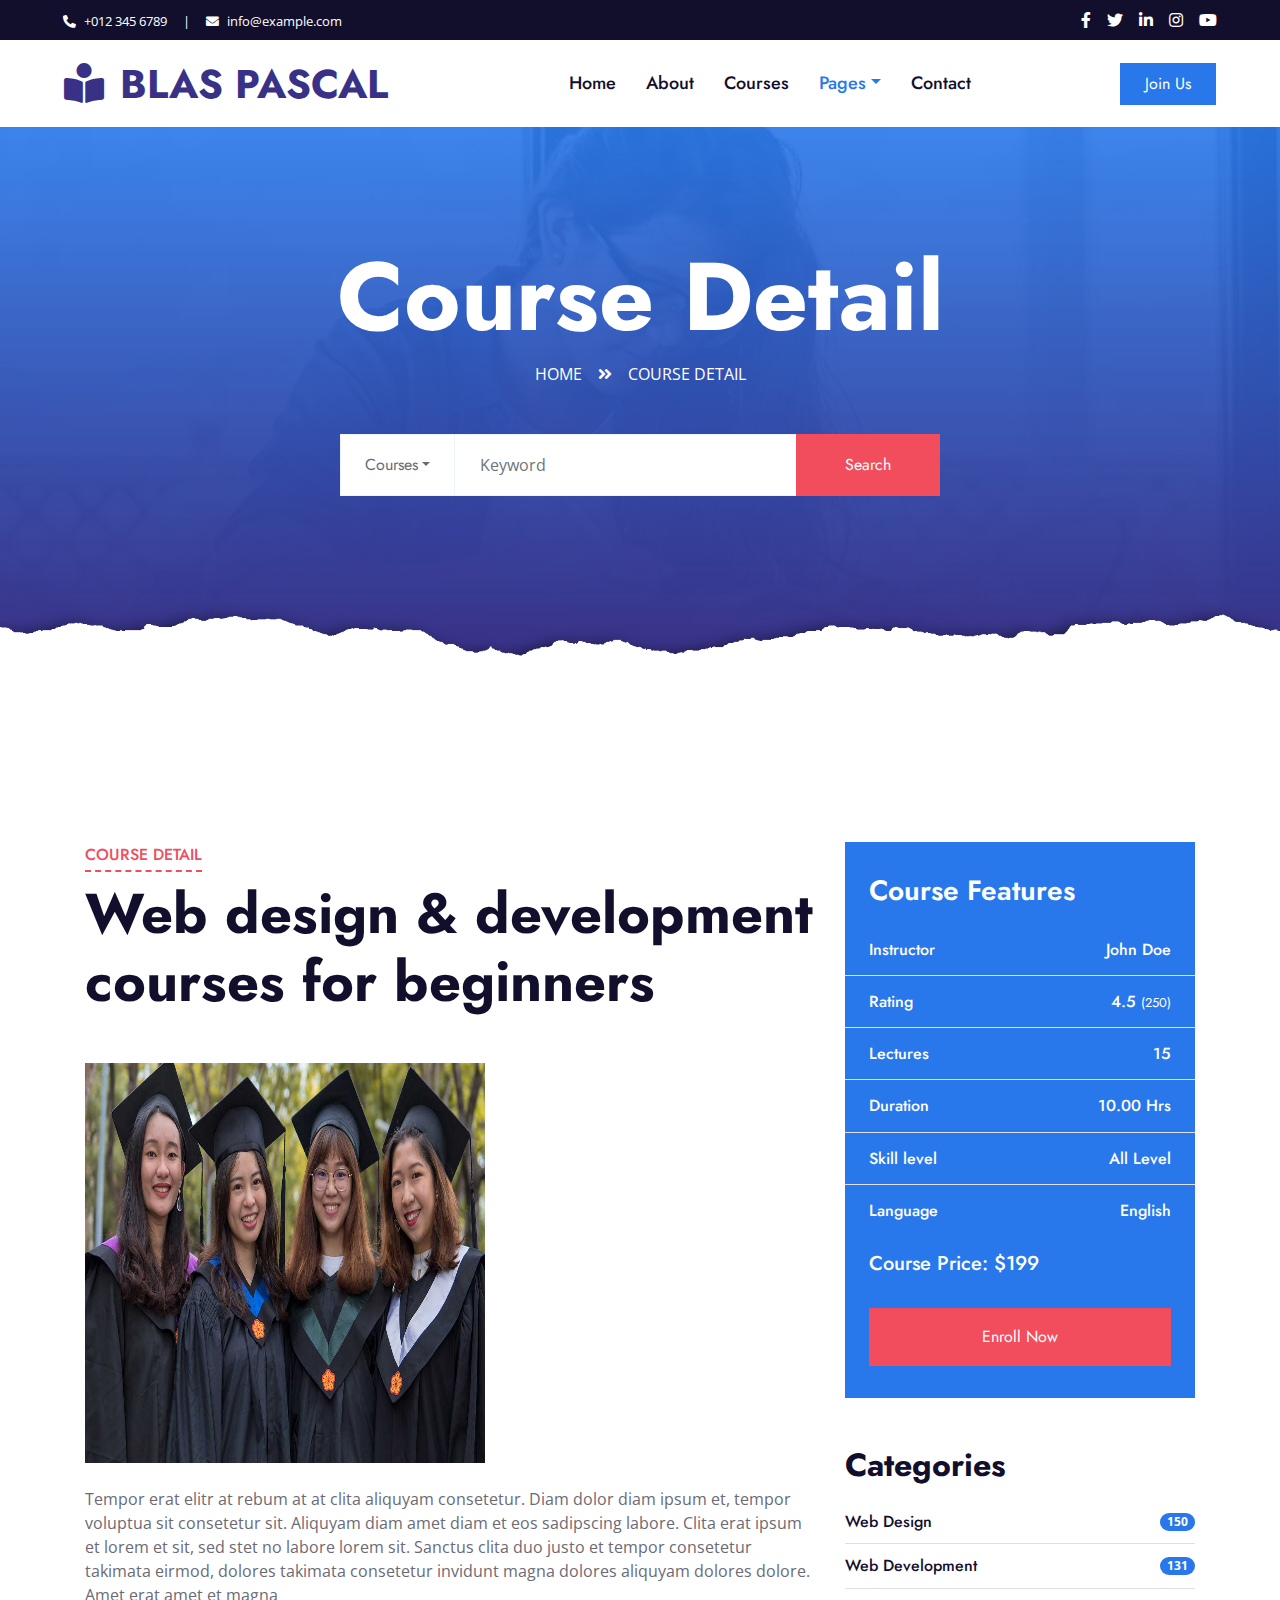
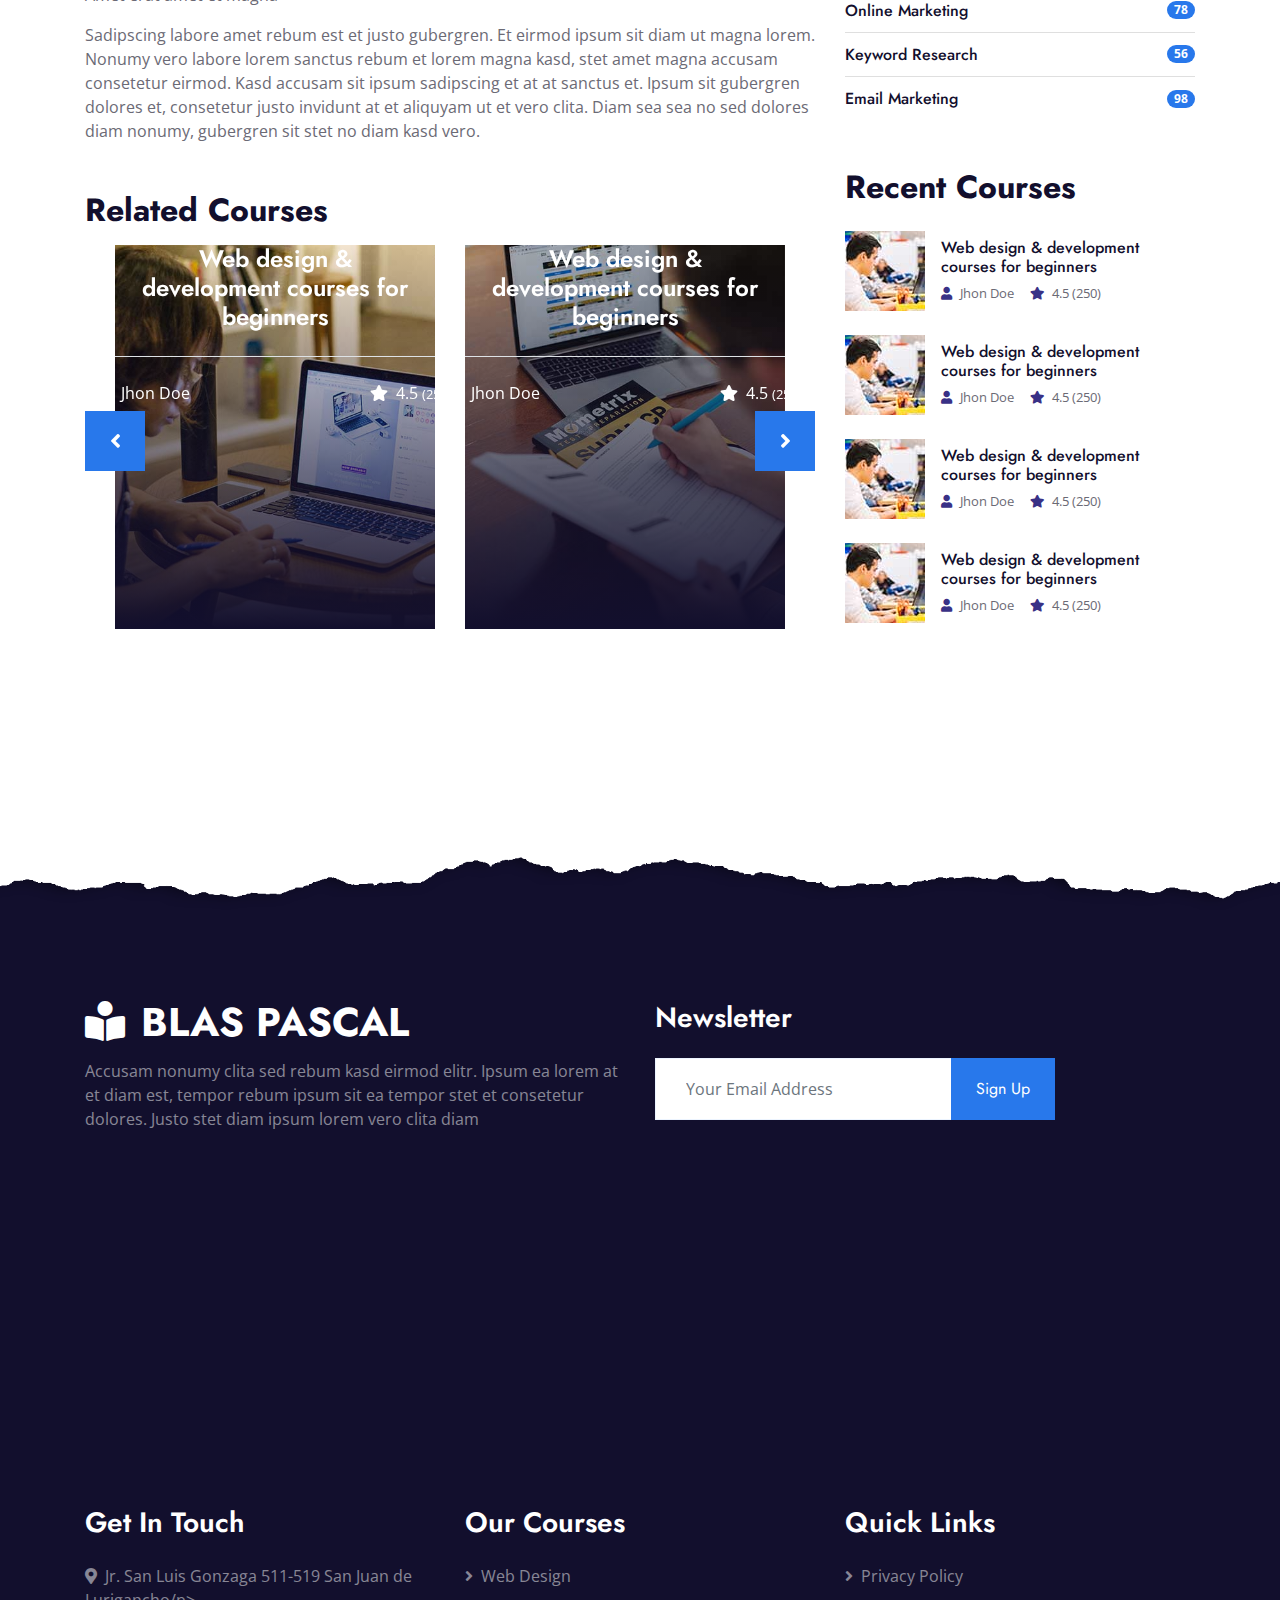
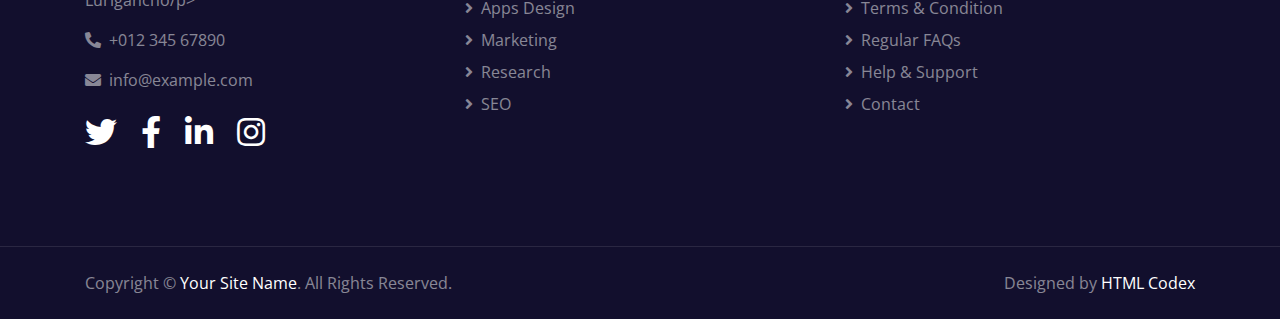
<file: src/main/resources/static/detail.html>
<!DOCTYPE html>
<html lang="en">

<head>
    <meta charset="utf-8">
    <title>IEP Blas Pascal</title>
    <meta content="width=device-width, initial-scale=1.0" name="viewport">
    <meta content="Free HTML Templates" name="keywords">
    <meta content="Free HTML Templates" name="description">

    <!-- Favicon -->
    <link href="img/favicon.ico" rel="icon">

    <!-- Google Web Fonts -->
    <link rel="preconnect" href="https://fonts.gstatic.com">
    <link href="https://fonts.googleapis.com/css2?family=Jost:wght@500;600;700&family=Open+Sans:wght@400;600&display=swap" rel="stylesheet"> 

    <!-- Font Awesome -->
    <link href="https://cdnjs.cloudflare.com/ajax/libs/font-awesome/5.10.0/css/all.min.css" rel="stylesheet">

    <!-- Libraries Stylesheet -->
    <link href="lib/owlcarousel/assets/owl.carousel.min.css" rel="stylesheet">

    <!-- Customized Bootstrap Stylesheet -->
    <link href="css/style.css" rel="stylesheet">
</head>

<body>
    <!-- Topbar Start -->
    <div class="container-fluid bg-dark">
        <div class="row py-2 px-lg-5">
            <div class="col-lg-6 text-center text-lg-left mb-2 mb-lg-0">
                <div class="d-inline-flex align-items-center text-white">
                    <small><i class="fa fa-phone-alt mr-2"></i>+012 345 6789</small>
                    <small class="px-3">|</small>
                    <small><i class="fa fa-envelope mr-2"></i>info@example.com</small>
                </div>
            </div>
            <div class="col-lg-6 text-center text-lg-right">
                <div class="d-inline-flex align-items-center">
                    <a class="text-white px-2" href="">
                        <i class="fab fa-facebook-f"></i>
                    </a>
                    <a class="text-white px-2" href="">
                        <i class="fab fa-twitter"></i>
                    </a>
                    <a class="text-white px-2" href="">
                        <i class="fab fa-linkedin-in"></i>
                    </a>
                    <a class="text-white px-2" href="">
                        <i class="fab fa-instagram"></i>
                    </a>
                    <a class="text-white pl-2" href="">
                        <i class="fab fa-youtube"></i>
                    </a>
                </div>
            </div>
        </div>
    </div>
    <!-- Topbar End -->


    <!-- Navbar Start -->
    <div class="container-fluid p-0">
        <nav class="navbar navbar-expand-lg bg-white navbar-light py-3 py-lg-0 px-lg-5">
            <a href="index.html" class="navbar-brand ml-lg-3">
                <h1 class="m-0 text-uppercase text-primary"><i class="fa fa-book-reader mr-3"></i>Blas Pascal</h1>
            </a>
            <button type="button" class="navbar-toggler" data-toggle="collapse" data-target="#navbarCollapse">
                <span class="navbar-toggler-icon"></span>
            </button>
            <div class="collapse navbar-collapse justify-content-between px-lg-3" id="navbarCollapse">
                <div class="navbar-nav mx-auto py-0">
                    <a href="index.html" class="nav-item nav-link">Home</a>
                    <a href="about.html" class="nav-item nav-link">About</a>
                    <a href="course.html" class="nav-item nav-link">Courses</a>
                    <div class="nav-item dropdown">
                        <a href="#" class="nav-link dropdown-toggle active" data-toggle="dropdown">Pages</a>
                        <div class="dropdown-menu m-0">
                            <a href="detail.html" class="dropdown-item active">Course Detail</a>
                            <a href="feature.html" class="dropdown-item">Our Features</a>
                            <a href="team.html" class="dropdown-item">Instructors</a>
                            <a href="testimonial.html" class="dropdown-item">Testimonial</a>
                        </div>
                    </div>
                    <a href="contact.html" class="nav-item nav-link">Contact</a>
                </div>
                <a href="" class="btn btn-primary py-2 px-4 d-none d-lg-block">Join Us</a>
            </div>
        </nav>
    </div>
    <!-- Navbar End -->


    <!-- Header Start -->
    <div class="jumbotron jumbotron-fluid page-header position-relative overlay-bottom" style="margin-bottom: 90px;">
        <div class="container text-center py-5">
            <h1 class="text-white display-1">Course Detail</h1>
            <div class="d-inline-flex text-white mb-5">
                <p class="m-0 text-uppercase"><a class="text-white" href="">Home</a></p>
                <i class="fa fa-angle-double-right pt-1 px-3"></i>
                <p class="m-0 text-uppercase">Course Detail</p>
            </div>
            <div class="mx-auto mb-5" style="width: 100%; max-width: 600px;">
                <div class="input-group">
                    <div class="input-group-prepend">
                        <button class="btn btn-outline-light bg-white text-body px-4 dropdown-toggle" type="button" data-toggle="dropdown"
                            aria-haspopup="true" aria-expanded="false">Courses</button>
                        <div class="dropdown-menu">
                            <a class="dropdown-item" href="#">Courses 1</a>
                            <a class="dropdown-item" href="#">Courses 2</a>
                            <a class="dropdown-item" href="#">Courses 3</a>
                        </div>
                    </div>
                    <input type="text" class="form-control border-light" style="padding: 30px 25px;" placeholder="Keyword">
                    <div class="input-group-append">
                        <button class="btn btn-secondary px-4 px-lg-5">Search</button>
                    </div>
                </div>
            </div>
        </div>
    </div>
    <!-- Header End -->


    <!-- Detail Start -->
    <div class="container-fluid py-5">
        <div class="container py-5">
            <div class="row">
                <div class="col-lg-8">
                    <div class="mb-5">
                        <div class="section-title position-relative mb-5">
                            <h6 class="d-inline-block position-relative text-secondary text-uppercase pb-2">Course Detail</h6>
                            <h1 class="display-4">Web design & development courses for beginners</h1>
                        </div>
                        <img class="img-fluid rounded w-100 mb-4" src="img/header.jpg" alt="Image">
                        <p>Tempor erat elitr at rebum at at clita aliquyam consetetur. Diam dolor diam ipsum et, tempor voluptua sit consetetur sit. Aliquyam diam amet diam et eos sadipscing labore. Clita erat ipsum et lorem et sit, sed stet no labore lorem sit. Sanctus clita duo justo et tempor consetetur takimata eirmod, dolores takimata consetetur invidunt magna dolores aliquyam dolores dolore. Amet erat amet et magna</p>
                        
                        <p>Sadipscing labore amet rebum est et justo gubergren. Et eirmod ipsum sit diam ut magna lorem.
                            Nonumy vero labore lorem sanctus rebum et lorem magna kasd, stet amet magna accusam
                            consetetur eirmod. Kasd accusam sit ipsum sadipscing et at at sanctus et. Ipsum sit
                            gubergren dolores et, consetetur justo invidunt at et aliquyam ut et vero clita. Diam sea
                            sea no sed dolores diam nonumy, gubergren sit stet no diam kasd vero.</p>
                    </div>

                    <h2 class="mb-3">Related Courses</h2>
                    <div class="owl-carousel related-carousel position-relative" style="padding: 0 30px;">
                        <a class="courses-list-item position-relative d-block overflow-hidden mb-2" href="detail.html">
                            <img class="img-fluid" src="img/courses-1.jpg" alt="">
                            <div class="courses-text">
                                <h4 class="text-center text-white px-3">Web design & development courses for
                                    beginners</h4>
                                <div class="border-top w-100 mt-3">
                                    <div class="d-flex justify-content-between p-4">
                                        <span class="text-white"><i class="fa fa-user mr-2"></i>Jhon Doe</span>
                                        <span class="text-white"><i class="fa fa-star mr-2"></i>4.5
                                            <small>(250)</small></span>
                                    </div>
                                </div>
                            </div>
                        </a>
                        <a class="courses-list-item position-relative d-block overflow-hidden mb-2" href="detail.html">
                            <img class="img-fluid" src="img/courses-2.jpg" alt="">
                            <div class="courses-text">
                                <h4 class="text-center text-white px-3">Web design & development courses for
                                    beginners</h4>
                                <div class="border-top w-100 mt-3">
                                    <div class="d-flex justify-content-between p-4">
                                        <span class="text-white"><i class="fa fa-user mr-2"></i>Jhon Doe</span>
                                        <span class="text-white"><i class="fa fa-star mr-2"></i>4.5
                                            <small>(250)</small></span>
                                    </div>
                                </div>
                            </div>
                        </a>
                        <a class="courses-list-item position-relative d-block overflow-hidden mb-2" href="detail.html">
                            <img class="img-fluid" src="img/courses-3.jpg" alt="">
                            <div class="courses-text">
                                <h4 class="text-center text-white px-3">Web design & development courses for
                                    beginners</h4>
                                <div class="border-top w-100 mt-3">
                                    <div class="d-flex justify-content-between p-4">
                                        <span class="text-white"><i class="fa fa-user mr-2"></i>Jhon Doe</span>
                                        <span class="text-white"><i class="fa fa-star mr-2"></i>4.5
                                            <small>(250)</small></span>
                                    </div>
                                </div>
                            </div>
                        </a>
                    </div>
               </div>

                <div class="col-lg-4 mt-5 mt-lg-0">
                    <div class="bg-primary mb-5 py-3">
                        <h3 class="text-white py-3 px-4 m-0">Course Features</h3>
                        <div class="d-flex justify-content-between border-bottom px-4">
                            <h6 class="text-white my-3">Instructor</h6>
                            <h6 class="text-white my-3">John Doe</h6>
                        </div>
                        <div class="d-flex justify-content-between border-bottom px-4">
                            <h6 class="text-white my-3">Rating</h6>
                            <h6 class="text-white my-3">4.5 <small>(250)</small></h6>
                        </div>
                        <div class="d-flex justify-content-between border-bottom px-4">
                            <h6 class="text-white my-3">Lectures</h6>
                            <h6 class="text-white my-3">15</h6>
                        </div>
                        <div class="d-flex justify-content-between border-bottom px-4">
                            <h6 class="text-white my-3">Duration</h6>
                            <h6 class="text-white my-3">10.00 Hrs</h6>
                        </div>
                        <div class="d-flex justify-content-between border-bottom px-4">
                            <h6 class="text-white my-3">Skill level</h6>
                            <h6 class="text-white my-3">All Level</h6>
                        </div>
                        <div class="d-flex justify-content-between px-4">
                            <h6 class="text-white my-3">Language</h6>
                            <h6 class="text-white my-3">English</h6>
                        </div>
                        <h5 class="text-white py-3 px-4 m-0">Course Price: $199</h5>
                        <div class="py-3 px-4">
                            <a class="btn btn-block btn-secondary py-3 px-5" href="">Enroll Now</a>
                        </div>
                    </div>

                    <div class="mb-5">
                        <h2 class="mb-3">Categories</h2>
                        <ul class="list-group list-group-flush">
                            <li class="list-group-item d-flex justify-content-between align-items-center px-0">
                                <a href="" class="text-decoration-none h6 m-0">Web Design</a>
                                <span class="badge badge-primary badge-pill">150</span>
                            </li>
                            <li class="list-group-item d-flex justify-content-between align-items-center px-0">
                                <a href="" class="text-decoration-none h6 m-0">Web Development</a>
                                <span class="badge badge-primary badge-pill">131</span>
                            </li>
                            <li class="list-group-item d-flex justify-content-between align-items-center px-0">
                                <a href="" class="text-decoration-none h6 m-0">Online Marketing</a>
                                <span class="badge badge-primary badge-pill">78</span>
                            </li>
                            <li class="list-group-item d-flex justify-content-between align-items-center px-0">
                                <a href="" class="text-decoration-none h6 m-0">Keyword Research</a>
                                <span class="badge badge-primary badge-pill">56</span>
                            </li>
                            <li class="list-group-item d-flex justify-content-between align-items-center px-0">
                                <a href="" class="text-decoration-none h6 m-0">Email Marketing</a>
                                <span class="badge badge-primary badge-pill">98</span>
                            </li>
                        </ul>
                    </div>

                    <div class="mb-5">
                        <h2 class="mb-4">Recent Courses</h2>
                        <a class="d-flex align-items-center text-decoration-none mb-4" href="">
                            <img class="img-fluid rounded" src="img/courses-80x80.jpg" alt="">
                            <div class="pl-3">
                                <h6>Web design & development courses for beginners</h6>
                                <div class="d-flex">
                                    <small class="text-body mr-3"><i class="fa fa-user text-primary mr-2"></i>Jhon Doe</small>
                                    <small class="text-body"><i class="fa fa-star text-primary mr-2"></i>4.5 (250)</small>
                                </div>
                            </div>
                        </a>
                        <a class="d-flex align-items-center text-decoration-none mb-4" href="">
                            <img class="img-fluid rounded" src="img/courses-80x80.jpg" alt="">
                            <div class="pl-3">
                                <h6>Web design & development courses for beginners</h6>
                                <div class="d-flex">
                                    <small class="text-body mr-3"><i class="fa fa-user text-primary mr-2"></i>Jhon Doe</small>
                                    <small class="text-body"><i class="fa fa-star text-primary mr-2"></i>4.5 (250)</small>
                                </div>
                            </div>
                        </a>
                        <a class="d-flex align-items-center text-decoration-none mb-4" href="">
                            <img class="img-fluid rounded" src="img/courses-80x80.jpg" alt="">
                            <div class="pl-3">
                                <h6>Web design & development courses for beginners</h6>
                                <div class="d-flex">
                                    <small class="text-body mr-3"><i class="fa fa-user text-primary mr-2"></i>Jhon Doe</small>
                                    <small class="text-body"><i class="fa fa-star text-primary mr-2"></i>4.5 (250)</small>
                                </div>
                            </div>
                        </a>
                        <a class="d-flex align-items-center text-decoration-none" href="">
                            <img class="img-fluid rounded" src="img/courses-80x80.jpg" alt="">
                            <div class="pl-3">
                                <h6>Web design & development courses for beginners</h6>
                                <div class="d-flex">
                                    <small class="text-body mr-3"><i class="fa fa-user text-primary mr-2"></i>Jhon Doe</small>
                                    <small class="text-body"><i class="fa fa-star text-primary mr-2"></i>4.5 (250)</small>
                                </div>
                            </div>
                        </a>
                    </div>
                </div>
            </div>
        </div>
    </div>
    <!-- Detail End -->


    <!-- Footer Start -->
    <div class="container-fluid position-relative overlay-top bg-dark text-white-50 py-5" style="margin-top: 90px;">
        <div class="container mt-5 pt-5">
            <div class="row">
                <div class="col-md-6 mb-5">
                    <a href="index.html" class="navbar-brand">
                        <h1 class="mt-n2 text-uppercase text-white"><i class="fa fa-book-reader mr-3"></i>Blas Pascal</h1>
                    </a>
                    <p class="m-0">Accusam nonumy clita sed rebum kasd eirmod elitr. Ipsum ea lorem at et diam est, tempor rebum ipsum sit ea tempor stet et consetetur dolores. Justo stet diam ipsum lorem vero clita diam</p>
                </div>
                <div class="col-md-6 mb-5">
                    <h3 class="text-white mb-4">Newsletter</h3>
                    <div class="w-100">
                        <div class="input-group">
                            <input type="text" class="form-control border-light" style="padding: 30px;" placeholder="Your Email Address">
                            <div class="input-group-append">
                                <button class="btn btn-primary px-4">Sign Up</button>
                            </div>
                        </div>
                    </div>
                </div>
            </div>
            <div class="row">
                <div class="col-md-4 mb-5">
                    <h3 class="text-white mb-4">Get In Touch</h3>
                    <p><i class="fa fa-map-marker-alt mr-2"></i>Jr. San Luis Gonzaga 511-519 San Juan de Lurigancho/p>
                    <p><i class="fa fa-phone-alt mr-2"></i>+012 345 67890</p>
                    <p><i class="fa fa-envelope mr-2"></i>info@example.com</p>
                    <div class="d-flex justify-content-start mt-4">
                        <a class="text-white mr-4" href="#"><i class="fab fa-2x fa-twitter"></i></a>
                        <a class="text-white mr-4" href="#"><i class="fab fa-2x fa-facebook-f"></i></a>
                        <a class="text-white mr-4" href="#"><i class="fab fa-2x fa-linkedin-in"></i></a>
                        <a class="text-white" href="#"><i class="fab fa-2x fa-instagram"></i></a>
                    </div>
                </div>
                <div class="col-md-4 mb-5">
                    <h3 class="text-white mb-4">Our Courses</h3>
                    <div class="d-flex flex-column justify-content-start">
                        <a class="text-white-50 mb-2" href="#"><i class="fa fa-angle-right mr-2"></i>Web Design</a>
                        <a class="text-white-50 mb-2" href="#"><i class="fa fa-angle-right mr-2"></i>Apps Design</a>
                        <a class="text-white-50 mb-2" href="#"><i class="fa fa-angle-right mr-2"></i>Marketing</a>
                        <a class="text-white-50 mb-2" href="#"><i class="fa fa-angle-right mr-2"></i>Research</a>
                        <a class="text-white-50" href="#"><i class="fa fa-angle-right mr-2"></i>SEO</a>
                    </div>
                </div>
                <div class="col-md-4 mb-5">
                    <h3 class="text-white mb-4">Quick Links</h3>
                    <div class="d-flex flex-column justify-content-start">
                        <a class="text-white-50 mb-2" href="#"><i class="fa fa-angle-right mr-2"></i>Privacy Policy</a>
                        <a class="text-white-50 mb-2" href="#"><i class="fa fa-angle-right mr-2"></i>Terms & Condition</a>
                        <a class="text-white-50 mb-2" href="#"><i class="fa fa-angle-right mr-2"></i>Regular FAQs</a>
                        <a class="text-white-50 mb-2" href="#"><i class="fa fa-angle-right mr-2"></i>Help & Support</a>
                        <a class="text-white-50" href="#"><i class="fa fa-angle-right mr-2"></i>Contact</a>
                    </div>
                </div>
            </div>
        </div>
    </div>
    <div class="container-fluid bg-dark text-white-50 border-top py-4" style="border-color: rgba(256, 256, 256, .1) !important;">
        <div class="container">
            <div class="row">
                <div class="col-md-6 text-center text-md-left mb-3 mb-md-0">
                    <p class="m-0">Copyright &copy; <a class="text-white" href="#">Your Site Name</a>. All Rights Reserved.
                    </p>
                </div>
                <div class="col-md-6 text-center text-md-right">
                    <p class="m-0">Designed by <a class="text-white" href="https://htmlcodex.com">HTML Codex</a>
                    </p>
                </div>
            </div>
        </div>
    </div>
    <!-- Footer End -->


    <!-- Back to Top -->
    <a href="#" class="btn btn-lg btn-primary rounded-0 btn-lg-square back-to-top"><i class="fa fa-angle-double-up"></i></a>


    <!-- JavaScript Libraries -->
    <script src="https://code.jquery.com/jquery-3.4.1.min.js"></script>
    <script src="https://stackpath.bootstrapcdn.com/bootstrap/4.4.1/js/bootstrap.bundle.min.js"></script>
    <script src="lib/easing/easing.min.js"></script>
    <script src="lib/waypoints/waypoints.min.js"></script>
    <script src="lib/counterup/counterup.min.js"></script>
    <script src="lib/owlcarousel/owl.carousel.min.js"></script>

    <!-- Template Javascript -->
    <script src="js/main.js"></script>
</body>

</html>
</file>
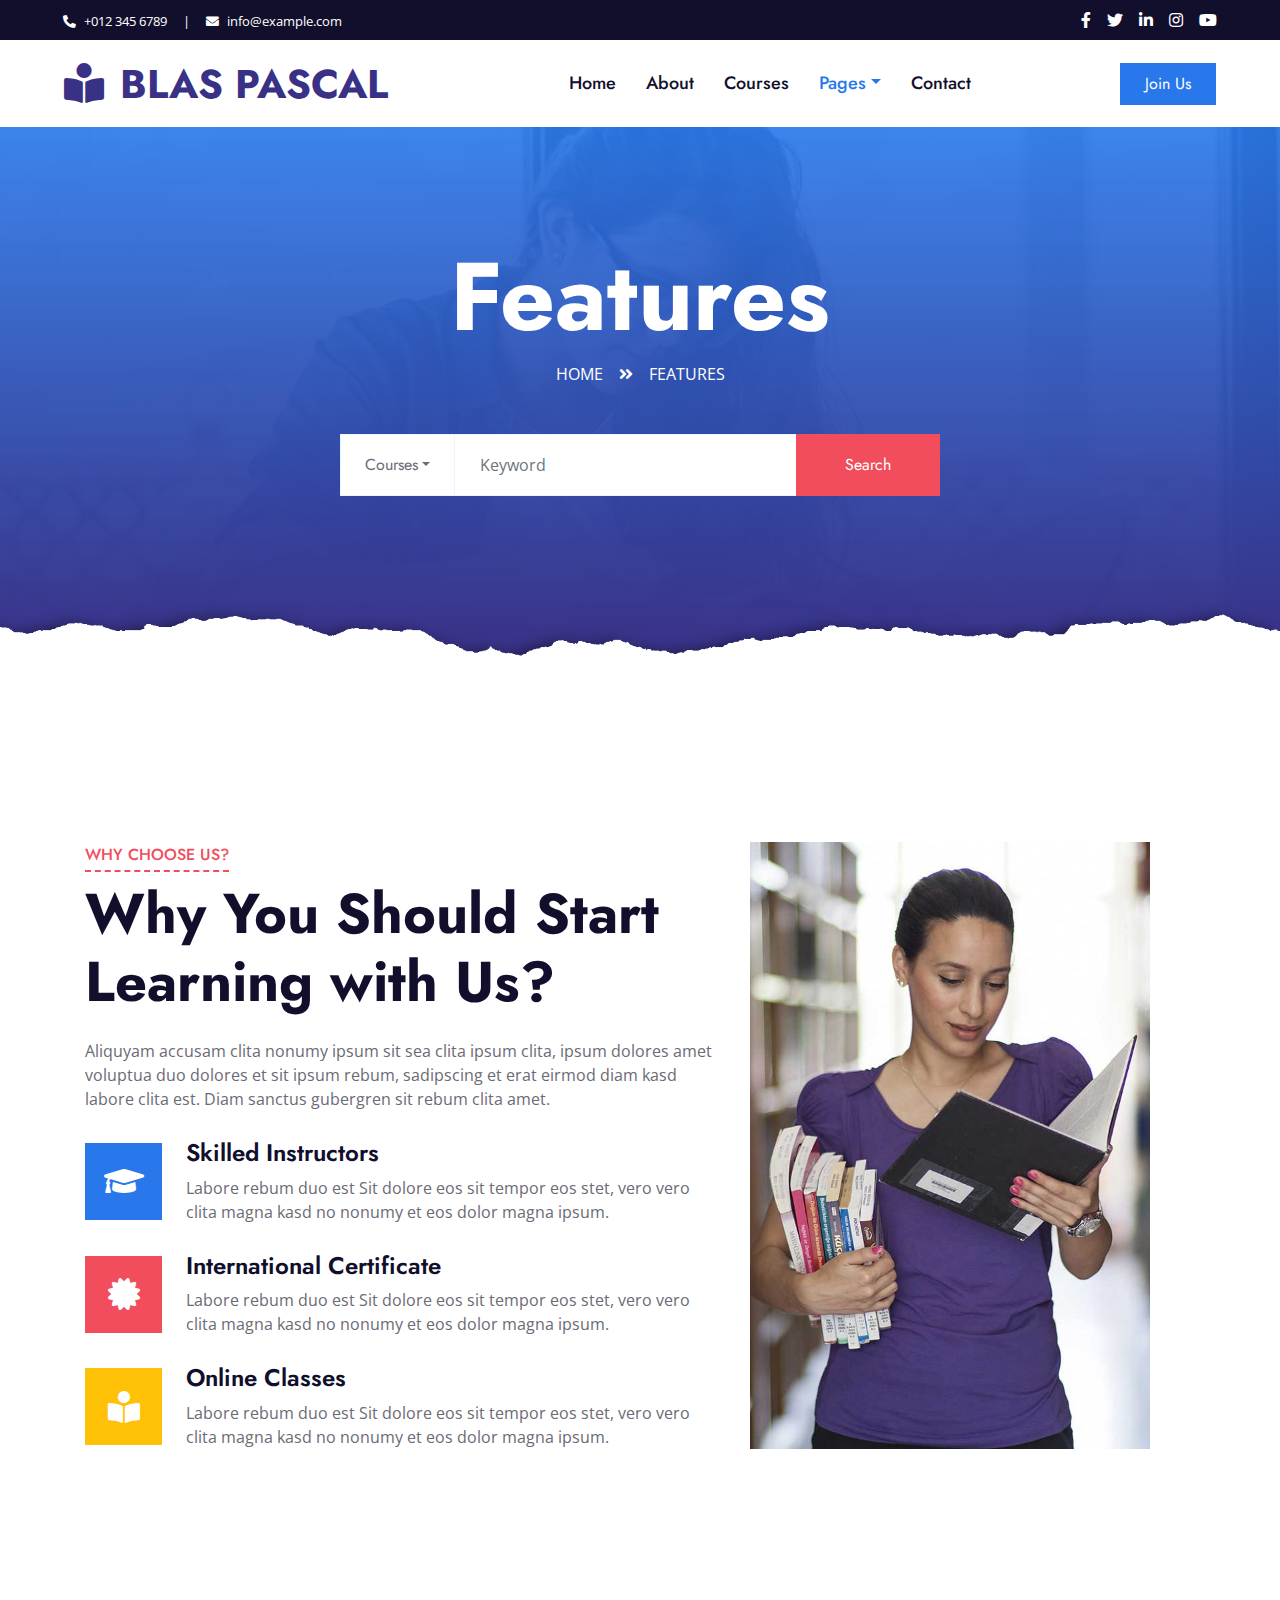
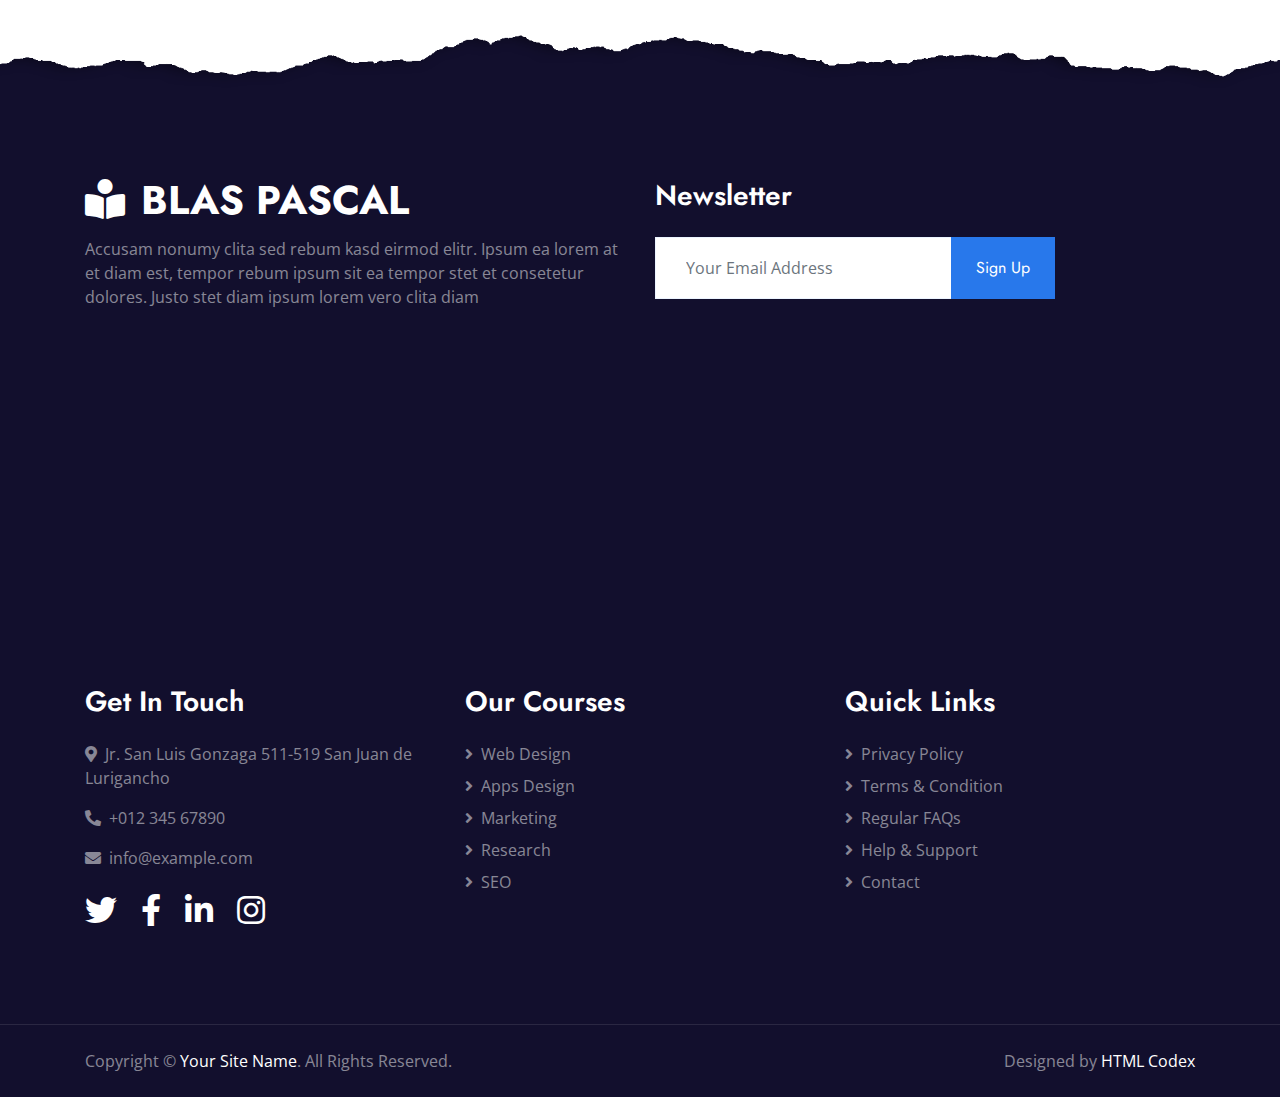
<file: src/main/resources/static/feature.html>
<!DOCTYPE html>
<html lang="en">

<head>
    <meta charset="utf-8">
    <title>IEP Blas Pascal</title>
    <meta content="width=device-width, initial-scale=1.0" name="viewport">
    <meta content="Free HTML Templates" name="keywords">
    <meta content="Free HTML Templates" name="description">

    <!-- Favicon -->
    <link href="img/favicon.ico" rel="icon">

    <!-- Google Web Fonts -->
    <link rel="preconnect" href="https://fonts.gstatic.com">
    <link href="https://fonts.googleapis.com/css2?family=Jost:wght@500;600;700&family=Open+Sans:wght@400;600&display=swap" rel="stylesheet"> 

    <!-- Font Awesome -->
    <link href="https://cdnjs.cloudflare.com/ajax/libs/font-awesome/5.10.0/css/all.min.css" rel="stylesheet">

    <!-- Libraries Stylesheet -->
    <link href="lib/owlcarousel/assets/owl.carousel.min.css" rel="stylesheet">

    <!-- Customized Bootstrap Stylesheet -->
    <link href="css/style.css" rel="stylesheet">
</head>

<body>
    <!-- Topbar Start -->
    <div class="container-fluid bg-dark">
        <div class="row py-2 px-lg-5">
            <div class="col-lg-6 text-center text-lg-left mb-2 mb-lg-0">
                <div class="d-inline-flex align-items-center text-white">
                    <small><i class="fa fa-phone-alt mr-2"></i>+012 345 6789</small>
                    <small class="px-3">|</small>
                    <small><i class="fa fa-envelope mr-2"></i>info@example.com</small>
                </div>
            </div>
            <div class="col-lg-6 text-center text-lg-right">
                <div class="d-inline-flex align-items-center">
                    <a class="text-white px-2" href="">
                        <i class="fab fa-facebook-f"></i>
                    </a>
                    <a class="text-white px-2" href="">
                        <i class="fab fa-twitter"></i>
                    </a>
                    <a class="text-white px-2" href="">
                        <i class="fab fa-linkedin-in"></i>
                    </a>
                    <a class="text-white px-2" href="">
                        <i class="fab fa-instagram"></i>
                    </a>
                    <a class="text-white pl-2" href="">
                        <i class="fab fa-youtube"></i>
                    </a>
                </div>
            </div>
        </div>
    </div>
    <!-- Topbar End -->


    <!-- Navbar Start -->
    <div class="container-fluid p-0">
        <nav class="navbar navbar-expand-lg bg-white navbar-light py-3 py-lg-0 px-lg-5">
            <a href="index.html" class="navbar-brand ml-lg-3">
                <h1 class="m-0 text-uppercase text-primary"><i class="fa fa-book-reader mr-3"></i>Blas Pascal</h1>
            </a>
            <button type="button" class="navbar-toggler" data-toggle="collapse" data-target="#navbarCollapse">
                <span class="navbar-toggler-icon"></span>
            </button>
            <div class="collapse navbar-collapse justify-content-between px-lg-3" id="navbarCollapse">
                <div class="navbar-nav mx-auto py-0">
                    <a href="index.html" class="nav-item nav-link">Home</a>
                    <a href="about.html" class="nav-item nav-link">About</a>
                    <a href="course.html" class="nav-item nav-link">Courses</a>
                    <div class="nav-item dropdown">
                        <a href="#" class="nav-link dropdown-toggle active" data-toggle="dropdown">Pages</a>
                        <div class="dropdown-menu m-0">
                            <a href="detail.html" class="dropdown-item">Course Detail</a>
                            <a href="feature.html" class="dropdown-item active">Our Features</a>
                            <a href="team.html" class="dropdown-item">Instructors</a>
                            <a href="testimonial.html" class="dropdown-item">Testimonial</a>
                        </div>
                    </div>
                    <a href="contact.html" class="nav-item nav-link">Contact</a>
                </div>
                <a href="" class="btn btn-primary py-2 px-4 d-none d-lg-block">Join Us</a>
            </div>
        </nav>
    </div>
    <!-- Navbar End -->


    <!-- Header Start -->
    <div class="jumbotron jumbotron-fluid page-header position-relative overlay-bottom" style="margin-bottom: 90px;">
        <div class="container text-center py-5">
            <h1 class="text-white display-1">Features</h1>
            <div class="d-inline-flex text-white mb-5">
                <p class="m-0 text-uppercase"><a class="text-white" href="">Home</a></p>
                <i class="fa fa-angle-double-right pt-1 px-3"></i>
                <p class="m-0 text-uppercase">Features</p>
            </div>
            <div class="mx-auto mb-5" style="width: 100%; max-width: 600px;">
                <div class="input-group">
                    <div class="input-group-prepend">
                        <button class="btn btn-outline-light bg-white text-body px-4 dropdown-toggle" type="button" data-toggle="dropdown"
                            aria-haspopup="true" aria-expanded="false">Courses</button>
                        <div class="dropdown-menu">
                            <a class="dropdown-item" href="#">Courses 1</a>
                            <a class="dropdown-item" href="#">Courses 2</a>
                            <a class="dropdown-item" href="#">Courses 3</a>
                        </div>
                    </div>
                    <input type="text" class="form-control border-light" style="padding: 30px 25px;" placeholder="Keyword">
                    <div class="input-group-append">
                        <button class="btn btn-secondary px-4 px-lg-5">Search</button>
                    </div>
                </div>
            </div>
        </div>
    </div>
    <!-- Header End -->


    <!-- Feature Start -->
    <div class="container-fluid py-5">
        <div class="container py-5">
            <div class="row">
                <div class="col-lg-7 mb-5 mb-lg-0">
                    <div class="section-title position-relative mb-4">
                        <h6 class="d-inline-block position-relative text-secondary text-uppercase pb-2">Why Choose Us?</h6>
                        <h1 class="display-4">Why You Should Start Learning with Us?</h1>
                    </div>
                    <p class="mb-4 pb-2">Aliquyam accusam clita nonumy ipsum sit sea clita ipsum clita, ipsum dolores amet voluptua duo dolores et sit ipsum rebum, sadipscing et erat eirmod diam kasd labore clita est. Diam sanctus gubergren sit rebum clita amet.</p>
                    <div class="d-flex mb-3">
                        <div class="btn-icon bg-primary mr-4">
                            <i class="fa fa-2x fa-graduation-cap text-white"></i>
                        </div>
                        <div class="mt-n1">
                            <h4>Skilled Instructors</h4>
                            <p>Labore rebum duo est Sit dolore eos sit tempor eos stet, vero vero clita magna kasd no nonumy et eos dolor magna ipsum.</p>
                        </div>
                    </div>
                    <div class="d-flex mb-3">
                        <div class="btn-icon bg-secondary mr-4">
                            <i class="fa fa-2x fa-certificate text-white"></i>
                        </div>
                        <div class="mt-n1">
                            <h4>International Certificate</h4>
                            <p>Labore rebum duo est Sit dolore eos sit tempor eos stet, vero vero clita magna kasd no nonumy et eos dolor magna ipsum.</p>
                        </div>
                    </div>
                    <div class="d-flex">
                        <div class="btn-icon bg-warning mr-4">
                            <i class="fa fa-2x fa-book-reader text-white"></i>
                        </div>
                        <div class="mt-n1">
                            <h4>Online Classes</h4>
                            <p class="m-0">Labore rebum duo est Sit dolore eos sit tempor eos stet, vero vero clita magna kasd no nonumy et eos dolor magna ipsum.</p>
                        </div>
                    </div>
                </div>
                <div class="col-lg-5" style="min-height: 500px;">
                    <div class="position-relative h-100">
                        <img class="position-absolute w-100 h-100" src="img/feature.jpg" style="object-fit: cover;">
                    </div>
                </div>
            </div>
        </div>
    </div>
    <!-- Feature Start -->


    <!-- Footer Start -->
    <div class="container-fluid position-relative overlay-top bg-dark text-white-50 py-5" style="margin-top: 90px;">
        <div class="container mt-5 pt-5">
            <div class="row">
                <div class="col-md-6 mb-5">
                    <a href="index.html" class="navbar-brand">
                        <h1 class="mt-n2 text-uppercase text-white"><i class="fa fa-book-reader mr-3"></i>Blas Pascal</h1>
                    </a>
                    <p class="m-0">Accusam nonumy clita sed rebum kasd eirmod elitr. Ipsum ea lorem at et diam est, tempor rebum ipsum sit ea tempor stet et consetetur dolores. Justo stet diam ipsum lorem vero clita diam</p>
                </div>
                <div class="col-md-6 mb-5">
                    <h3 class="text-white mb-4">Newsletter</h3>
                    <div class="w-100">
                        <div class="input-group">
                            <input type="text" class="form-control border-light" style="padding: 30px;" placeholder="Your Email Address">
                            <div class="input-group-append">
                                <button class="btn btn-primary px-4">Sign Up</button>
                            </div>
                        </div>
                    </div>
                </div>
            </div>
            <div class="row">
                <div class="col-md-4 mb-5">
                    <h3 class="text-white mb-4">Get In Touch</h3>
                    <p><i class="fa fa-map-marker-alt mr-2"></i>Jr. San Luis Gonzaga 511-519 San Juan de Lurigancho</p>
                    <p><i class="fa fa-phone-alt mr-2"></i>+012 345 67890</p>
                    <p><i class="fa fa-envelope mr-2"></i>info@example.com</p>
                    <div class="d-flex justify-content-start mt-4">
                        <a class="text-white mr-4" href="#"><i class="fab fa-2x fa-twitter"></i></a>
                        <a class="text-white mr-4" href="#"><i class="fab fa-2x fa-facebook-f"></i></a>
                        <a class="text-white mr-4" href="#"><i class="fab fa-2x fa-linkedin-in"></i></a>
                        <a class="text-white" href="#"><i class="fab fa-2x fa-instagram"></i></a>
                    </div>
                </div>
                <div class="col-md-4 mb-5">
                    <h3 class="text-white mb-4">Our Courses</h3>
                    <div class="d-flex flex-column justify-content-start">
                        <a class="text-white-50 mb-2" href="#"><i class="fa fa-angle-right mr-2"></i>Web Design</a>
                        <a class="text-white-50 mb-2" href="#"><i class="fa fa-angle-right mr-2"></i>Apps Design</a>
                        <a class="text-white-50 mb-2" href="#"><i class="fa fa-angle-right mr-2"></i>Marketing</a>
                        <a class="text-white-50 mb-2" href="#"><i class="fa fa-angle-right mr-2"></i>Research</a>
                        <a class="text-white-50" href="#"><i class="fa fa-angle-right mr-2"></i>SEO</a>
                    </div>
                </div>
                <div class="col-md-4 mb-5">
                    <h3 class="text-white mb-4">Quick Links</h3>
                    <div class="d-flex flex-column justify-content-start">
                        <a class="text-white-50 mb-2" href="#"><i class="fa fa-angle-right mr-2"></i>Privacy Policy</a>
                        <a class="text-white-50 mb-2" href="#"><i class="fa fa-angle-right mr-2"></i>Terms & Condition</a>
                        <a class="text-white-50 mb-2" href="#"><i class="fa fa-angle-right mr-2"></i>Regular FAQs</a>
                        <a class="text-white-50 mb-2" href="#"><i class="fa fa-angle-right mr-2"></i>Help & Support</a>
                        <a class="text-white-50" href="#"><i class="fa fa-angle-right mr-2"></i>Contact</a>
                    </div>
                </div>
            </div>
        </div>
    </div>
    <div class="container-fluid bg-dark text-white-50 border-top py-4" style="border-color: rgba(256, 256, 256, .1) !important;">
        <div class="container">
            <div class="row">
                <div class="col-md-6 text-center text-md-left mb-3 mb-md-0">
                    <p class="m-0">Copyright &copy; <a class="text-white" href="#">Your Site Name</a>. All Rights Reserved.
                    </p>
                </div>
                <div class="col-md-6 text-center text-md-right">
                    <p class="m-0">Designed by <a class="text-white" href="https://htmlcodex.com">HTML Codex</a>
                    </p>
                </div>
            </div>
        </div>
    </div>
    <!-- Footer End -->


    <!-- Back to Top -->
    <a href="#" class="btn btn-lg btn-primary rounded-0 btn-lg-square back-to-top"><i class="fa fa-angle-double-up"></i></a>


    <!-- JavaScript Libraries -->
    <script src="https://code.jquery.com/jquery-3.4.1.min.js"></script>
    <script src="https://stackpath.bootstrapcdn.com/bootstrap/4.4.1/js/bootstrap.bundle.min.js"></script>
    <script src="lib/easing/easing.min.js"></script>
    <script src="lib/waypoints/waypoints.min.js"></script>
    <script src="lib/counterup/counterup.min.js"></script>
    <script src="lib/owlcarousel/owl.carousel.min.js"></script>

    <!-- Template Javascript -->
    <script src="js/main.js"></script>
</body>

</html>
</file>
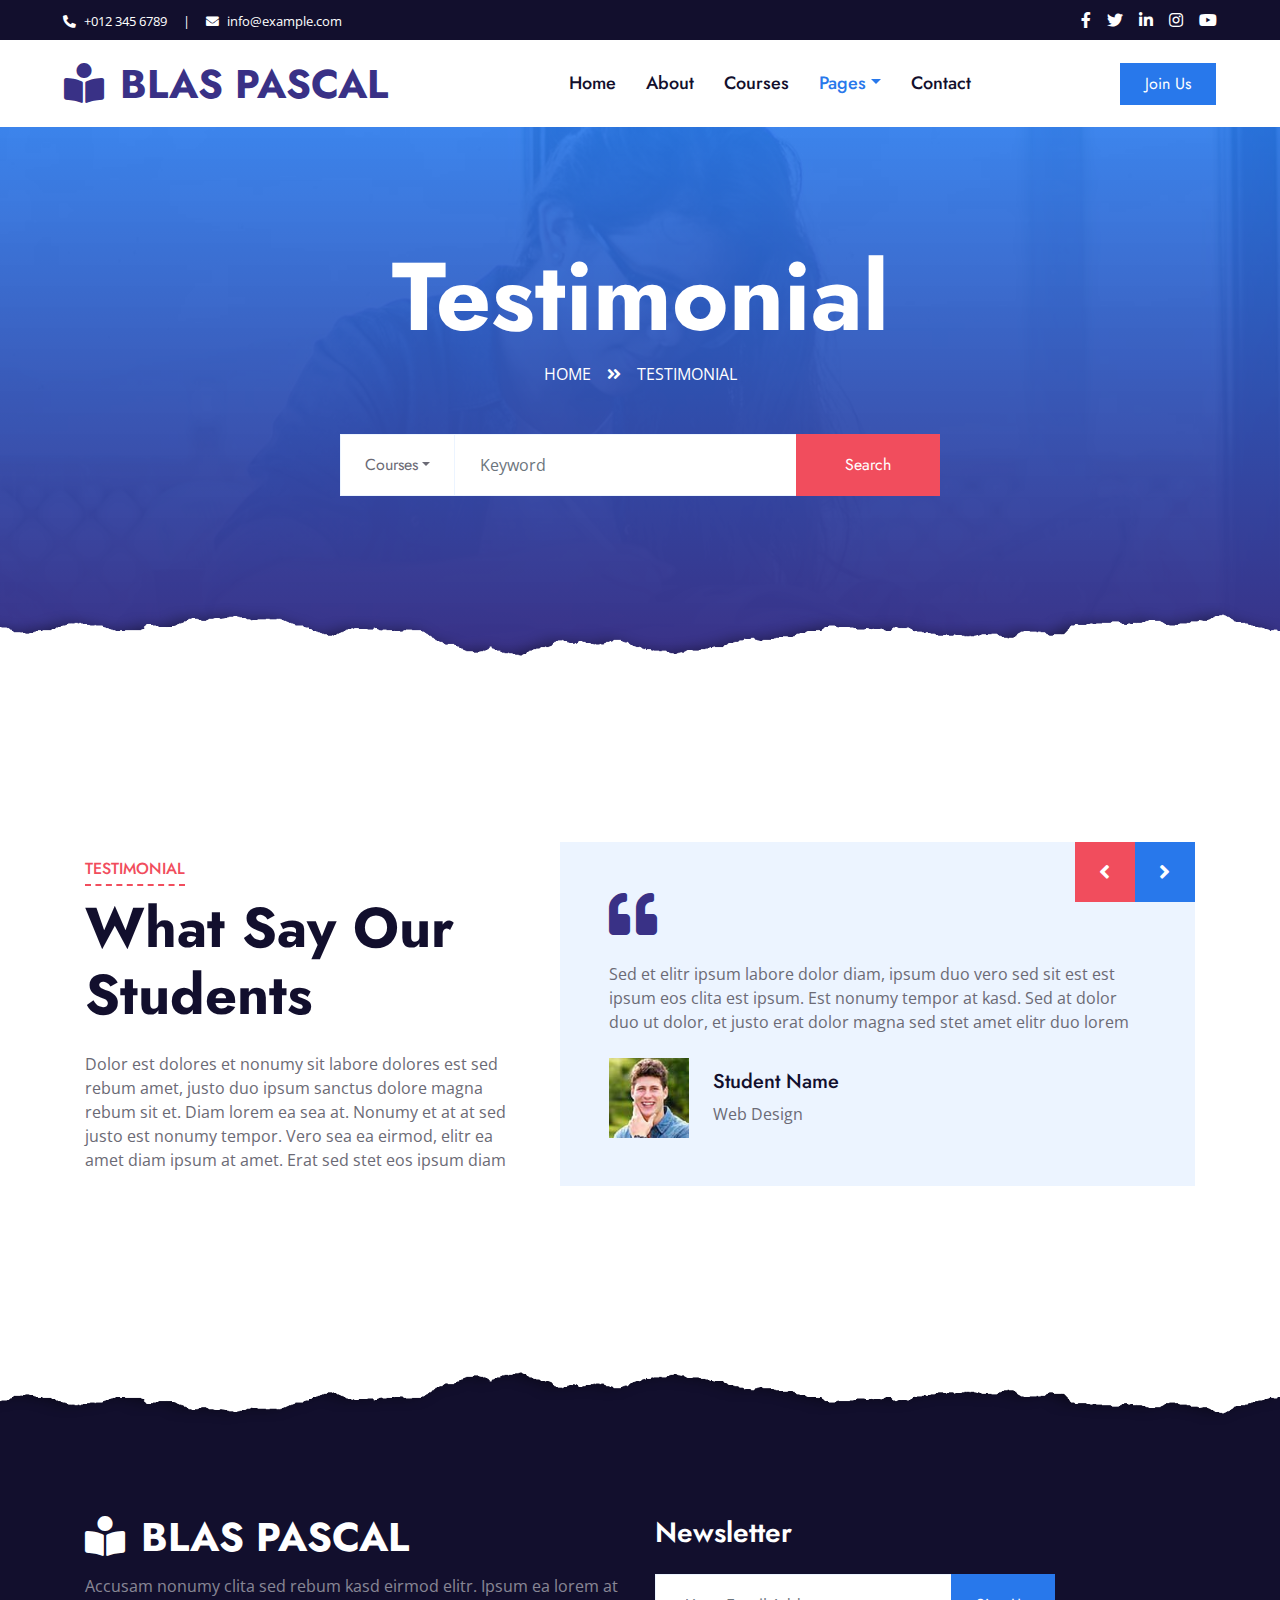
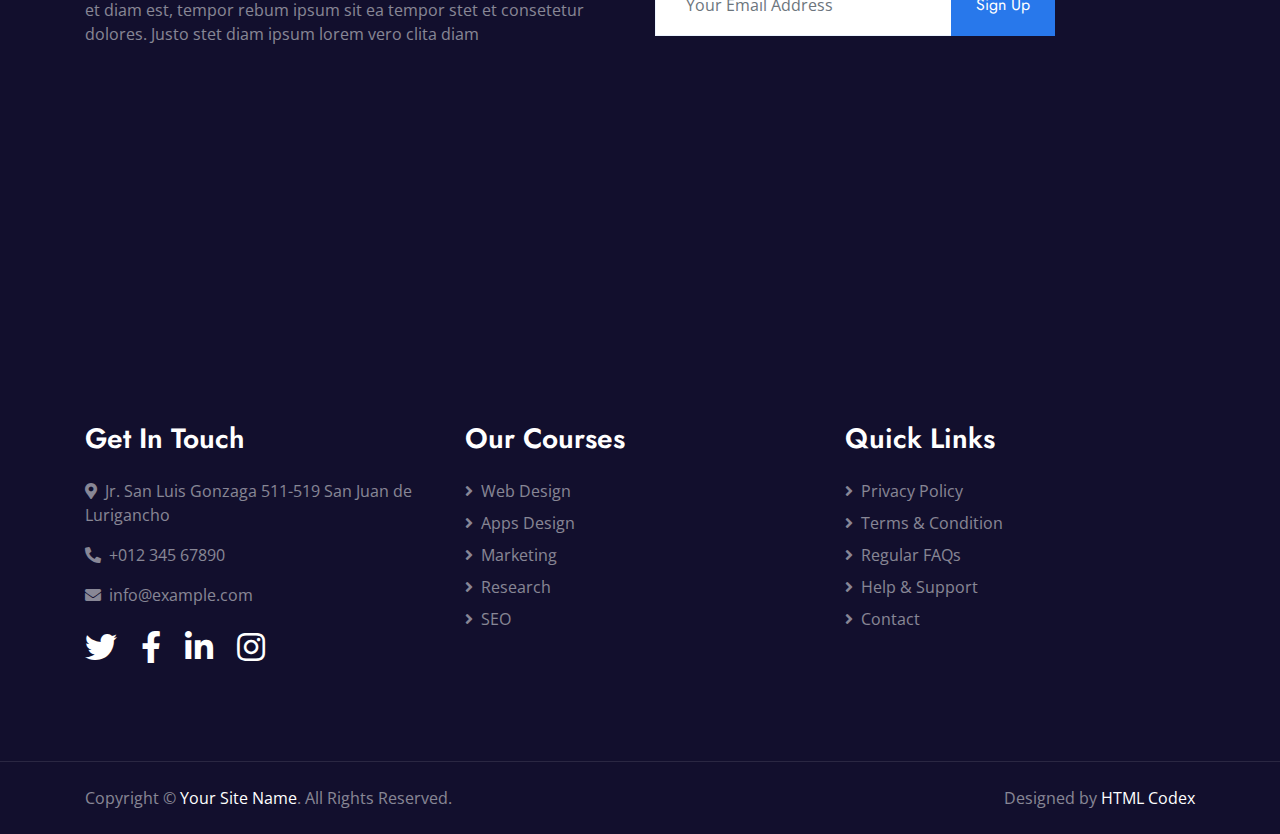
<file: src/main/resources/static/testimonial.html>
<!DOCTYPE html>
<html lang="en">

<head>
    <meta charset="utf-8">
    <title>IEP Blas Pascal</title>
    <meta content="width=device-width, initial-scale=1.0" name="viewport">
    <!--
    <meta content="Free HTML Templates" name="keywords">
    <meta content="Free HTML Templates" name="description">
    -->    
    <!-- Favicon -->
    <link href="img/favicon.ico" rel="icon">

    <!-- Google Web Fonts -->
    <link rel="preconnect" href="https://fonts.gstatic.com">
    <link href="https://fonts.googleapis.com/css2?family=Jost:wght@500;600;700&family=Open+Sans:wght@400;600&display=swap" rel="stylesheet"> 

    <!-- Font Awesome -->
    <link href="https://cdnjs.cloudflare.com/ajax/libs/font-awesome/5.10.0/css/all.min.css" rel="stylesheet">

    <!-- Libraries Stylesheet -->
    <link href="lib/owlcarousel/assets/owl.carousel.min.css" rel="stylesheet">

    <!-- Customized Bootstrap Stylesheet -->
    <link href="css/style.css" rel="stylesheet">
</head>

<body>
    <!-- Topbar Start -->
    <div class="container-fluid bg-dark">
        <div class="row py-2 px-lg-5">
            <div class="col-lg-6 text-center text-lg-left mb-2 mb-lg-0">
                <div class="d-inline-flex align-items-center text-white">
                    <small><i class="fa fa-phone-alt mr-2"></i>+012 345 6789</small>
                    <small class="px-3">|</small>
                    <small><i class="fa fa-envelope mr-2"></i>info@example.com</small>
                </div>
            </div>
            <div class="col-lg-6 text-center text-lg-right">
                <div class="d-inline-flex align-items-center">
                    <a class="text-white px-2" href="">
                        <i class="fab fa-facebook-f"></i>
                    </a>
                    <a class="text-white px-2" href="">
                        <i class="fab fa-twitter"></i>
                    </a>
                    <a class="text-white px-2" href="">
                        <i class="fab fa-linkedin-in"></i>
                    </a>
                    <a class="text-white px-2" href="">
                        <i class="fab fa-instagram"></i>
                    </a>
                    <a class="text-white pl-2" href="">
                        <i class="fab fa-youtube"></i>
                    </a>
                </div>
            </div>
        </div>
    </div>
    <!-- Topbar End -->


    <!-- Navbar Start -->
    <div class="container-fluid p-0">
        <nav class="navbar navbar-expand-lg bg-white navbar-light py-3 py-lg-0 px-lg-5">
            <a href="index.html" class="navbar-brand ml-lg-3">
                <h1 class="m-0 text-uppercase text-primary"><i class="fa fa-book-reader mr-3"></i>Blas Pascal</h1>
            </a>
            <button type="button" class="navbar-toggler" data-toggle="collapse" data-target="#navbarCollapse">
                <span class="navbar-toggler-icon"></span>
            </button>
            <div class="collapse navbar-collapse justify-content-between px-lg-3" id="navbarCollapse">
                <div class="navbar-nav mx-auto py-0">
                    <a href="index.html" class="nav-item nav-link">Home</a>
                    <a href="about.html" class="nav-item nav-link">About</a>
                    <a href="course.html" class="nav-item nav-link">Courses</a>
                    <div class="nav-item dropdown">
                        <a href="#" class="nav-link dropdown-toggle active" data-toggle="dropdown">Pages</a>
                        <div class="dropdown-menu m-0">
                            <a href="detail.html" class="dropdown-item">Course Detail</a>
                            <a href="feature.html" class="dropdown-item">Our Features</a>
                            <a href="team.html" class="dropdown-item">Instructors</a>
                            <a href="testimonial.html" class="dropdown-item active">Testimonial</a>
                        </div>
                    </div>
                    <a href="contact.html" class="nav-item nav-link">Contact</a>
                </div>
                <a href="" class="btn btn-primary py-2 px-4 d-none d-lg-block">Join Us</a>
            </div>
        </nav>
    </div>
    <!-- Navbar End -->


    <!-- Header Start -->
    <div class="jumbotron jumbotron-fluid page-header position-relative overlay-bottom" style="margin-bottom: 90px;">
        <div class="container text-center py-5">
            <h1 class="text-white display-1">Testimonial</h1>
            <div class="d-inline-flex text-white mb-5">
                <p class="m-0 text-uppercase"><a class="text-white" href="">Home</a></p>
                <i class="fa fa-angle-double-right pt-1 px-3"></i>
                <p class="m-0 text-uppercase">Testimonial</p>
            </div>
            <div class="mx-auto mb-5" style="width: 100%; max-width: 600px;">
                <div class="input-group">
                    <div class="input-group-prepend">
                        <button class="btn btn-outline-light bg-white text-body px-4 dropdown-toggle" type="button" data-toggle="dropdown"
                            aria-haspopup="true" aria-expanded="false">Courses</button>
                        <div class="dropdown-menu">
                            <a class="dropdown-item" href="#">Courses 1</a>
                            <a class="dropdown-item" href="#">Courses 2</a>
                            <a class="dropdown-item" href="#">Courses 3</a>
                        </div>
                    </div>
                    <input type="text" class="form-control border-light" style="padding: 30px 25px;" placeholder="Keyword">
                    <div class="input-group-append">
                        <button class="btn btn-secondary px-4 px-lg-5">Search</button>
                    </div>
                </div>
            </div>
        </div>
    </div>
    <!-- Header End -->


    <!-- Testimonial Start -->
    <div class="container-fluid py-5">
        <div class="container py-5">
            <div class="row align-items-center">
                <div class="col-lg-5 mb-5 mb-lg-0">
                    <div class="section-title position-relative mb-4">
                        <h6 class="d-inline-block position-relative text-secondary text-uppercase pb-2">Testimonial</h6>
                        <h1 class="display-4">What Say Our Students</h1>
                    </div>
                    <p class="m-0">Dolor est dolores et nonumy sit labore dolores est sed rebum amet, justo duo ipsum sanctus dolore magna rebum sit et. Diam lorem ea sea at. Nonumy et at at sed justo est nonumy tempor. Vero sea ea eirmod, elitr ea amet diam ipsum at amet. Erat sed stet eos ipsum diam</p>
                </div>
                <div class="col-lg-7">
                    <div class="owl-carousel testimonial-carousel">
                        <div class="bg-light p-5">
                            <i class="fa fa-3x fa-quote-left text-primary mb-4"></i>
                            <p>Sed et elitr ipsum labore dolor diam, ipsum duo vero sed sit est est ipsum eos clita est ipsum. Est nonumy tempor at kasd. Sed at dolor duo ut dolor, et justo erat dolor magna sed stet amet elitr duo lorem</p>
                            <div class="d-flex flex-shrink-0 align-items-center mt-4">
                                <img class="img-fluid mr-4" src="img/testimonial-2.jpg" alt="">
                                <div>
                                    <h5>Student Name</h5>
                                    <span>Web Design</span>
                                </div>
                            </div>
                        </div>
                        <div class="bg-light p-5">
                            <i class="fa fa-3x fa-quote-left text-primary mb-4"></i>
                            <p>Sed et elitr ipsum labore dolor diam, ipsum duo vero sed sit est est ipsum eos clita est ipsum. Est nonumy tempor at kasd. Sed at dolor duo ut dolor, et justo erat dolor magna sed stet amet elitr duo lorem</p>
                            <div class="d-flex flex-shrink-0 align-items-center mt-4">
                                <img class="img-fluid mr-4" src="img/testimonial-1.jpg" alt="">
                                <div>
                                    <h5>Student Name</h5>
                                    <span>Web Design</span>
                                </div>
                            </div>
                        </div>
                    </div>
                </div>
            </div>
        </div>
    </div>
    <!-- Testimonial Start -->


    <!-- Footer Start -->
    <div class="container-fluid position-relative overlay-top bg-dark text-white-50 py-5" style="margin-top: 90px;">
        <div class="container mt-5 pt-5">
            <div class="row">
                <div class="col-md-6 mb-5">
                    <a href="index.html" class="navbar-brand">
                        <h1 class="mt-n2 text-uppercase text-white"><i class="fa fa-book-reader mr-3"></i>Blas Pascal</h1>
                    </a>
                    <p class="m-0">Accusam nonumy clita sed rebum kasd eirmod elitr. Ipsum ea lorem at et diam est, tempor rebum ipsum sit ea tempor stet et consetetur dolores. Justo stet diam ipsum lorem vero clita diam</p>
                </div>
                <div class="col-md-6 mb-5">
                    <h3 class="text-white mb-4">Newsletter</h3>
                    <div class="w-100">
                        <div class="input-group">
                            <input type="text" class="form-control border-light" style="padding: 30px;" placeholder="Your Email Address">
                            <div class="input-group-append">
                                <button class="btn btn-primary px-4">Sign Up</button>
                            </div>
                        </div>
                    </div>
                </div>
            </div>
            <div class="row">
                <div class="col-md-4 mb-5">
                    <h3 class="text-white mb-4">Get In Touch</h3>
                    <p><i class="fa fa-map-marker-alt mr-2"></i>Jr. San Luis Gonzaga 511-519 San Juan de Lurigancho</p>
                    <p><i class="fa fa-phone-alt mr-2"></i>+012 345 67890</p>
                    <p><i class="fa fa-envelope mr-2"></i>info@example.com</p>
                    <div class="d-flex justify-content-start mt-4">
                        <a class="text-white mr-4" href="#"><i class="fab fa-2x fa-twitter"></i></a>
                        <a class="text-white mr-4" href="#"><i class="fab fa-2x fa-facebook-f"></i></a>
                        <a class="text-white mr-4" href="#"><i class="fab fa-2x fa-linkedin-in"></i></a>
                        <a class="text-white" href="#"><i class="fab fa-2x fa-instagram"></i></a>
                    </div>
                </div>
                <div class="col-md-4 mb-5">
                    <h3 class="text-white mb-4">Our Courses</h3>
                    <div class="d-flex flex-column justify-content-start">
                        <a class="text-white-50 mb-2" href="#"><i class="fa fa-angle-right mr-2"></i>Web Design</a>
                        <a class="text-white-50 mb-2" href="#"><i class="fa fa-angle-right mr-2"></i>Apps Design</a>
                        <a class="text-white-50 mb-2" href="#"><i class="fa fa-angle-right mr-2"></i>Marketing</a>
                        <a class="text-white-50 mb-2" href="#"><i class="fa fa-angle-right mr-2"></i>Research</a>
                        <a class="text-white-50" href="#"><i class="fa fa-angle-right mr-2"></i>SEO</a>
                    </div>
                </div>
                <div class="col-md-4 mb-5">
                    <h3 class="text-white mb-4">Quick Links</h3>
                    <div class="d-flex flex-column justify-content-start">
                        <a class="text-white-50 mb-2" href="#"><i class="fa fa-angle-right mr-2"></i>Privacy Policy</a>
                        <a class="text-white-50 mb-2" href="#"><i class="fa fa-angle-right mr-2"></i>Terms & Condition</a>
                        <a class="text-white-50 mb-2" href="#"><i class="fa fa-angle-right mr-2"></i>Regular FAQs</a>
                        <a class="text-white-50 mb-2" href="#"><i class="fa fa-angle-right mr-2"></i>Help & Support</a>
                        <a class="text-white-50" href="#"><i class="fa fa-angle-right mr-2"></i>Contact</a>
                    </div>
                </div>
            </div>
        </div>
    </div>
    <div class="container-fluid bg-dark text-white-50 border-top py-4" style="border-color: rgba(256, 256, 256, .1) !important;">
        <div class="container">
            <div class="row">
                <div class="col-md-6 text-center text-md-left mb-3 mb-md-0">
                    <p class="m-0">Copyright &copy; <a class="text-white" href="#">Your Site Name</a>. All Rights Reserved.
                    </p>
                </div>
                <div class="col-md-6 text-center text-md-right">
                    <p class="m-0">Designed by <a class="text-white" href="https://htmlcodex.com">HTML Codex</a>
                    </p>
                </div>
            </div>
        </div>
    </div>
    <!-- Footer End -->


    <!-- Back to Top -->
    <a href="#" class="btn btn-lg btn-primary rounded-0 btn-lg-square back-to-top"><i class="fa fa-angle-double-up"></i></a>


    <!-- JavaScript Libraries -->
    <script src="https://code.jquery.com/jquery-3.4.1.min.js"></script>
    <script src="https://stackpath.bootstrapcdn.com/bootstrap/4.4.1/js/bootstrap.bundle.min.js"></script>
    <script src="lib/easing/easing.min.js"></script>
    <script src="lib/waypoints/waypoints.min.js"></script>
    <script src="lib/counterup/counterup.min.js"></script>
    <script src="lib/owlcarousel/owl.carousel.min.js"></script>

    <!-- Template Javascript -->
    <script src="js/main.js"></script>
</body>

</html>
</file>
<file: src/main/resources/static/css/style.css>
/******* Bootstrap Theming ********/
/*!
 * Bootstrap v4.5.3 (https://getbootstrap.com/)
 * Copyright 2011-2020 The Bootstrap Authors
 * Copyright 2011-2020 Twitter, Inc.
 * Licensed under MIT (https://github.com/twbs/bootstrap/blob/main/LICENSE)
 */
:root {
  --blue: #007bff;
  --indigo: #6610f2;
  --purple: #6f42c1;
  --pink: #e83e8c;
  --red: #dc3545;
  --orange: #fd7e14;
  --yellow: #ffc107;
  --green: #28a745;
  --teal: #20c997;
  --cyan: #17a2b8;
  --white: #fff;
  --gray: #6c757d;
  --gray-dark: #343a40;
  --primary: #2878EB;
  --secondary: #F14D5D;
  --success: #28a745;
  --info: #17a2b8;
  --warning: #ffc107;
  --danger: #dc3545;
  --light: #ECF4FF;
  --dark: #120F2D;
  --breakpoint-xs: 0;
  --breakpoint-sm: 576px;
  --breakpoint-md: 768px;
  --breakpoint-lg: 992px;
  --breakpoint-xl: 1200px;
  --font-family-sans-serif: -apple-system, BlinkMacSystemFont, "Segoe UI", Roboto, "Helvetica Neue", Arial, "Noto Sans", sans-serif, "Apple Color Emoji", "Segoe UI Emoji", "Segoe UI Symbol", "Noto Color Emoji";
  --font-family-monospace: SFMono-Regular, Menlo, Monaco, Consolas, "Liberation Mono", "Courier New", monospace;
}

*,
*::before,
*::after {
  box-sizing: border-box;
}

html {
  font-family: sans-serif;
  line-height: 1.15;
  -webkit-text-size-adjust: 100%;
  -webkit-tap-highlight-color: rgba(0, 0, 0, 0);
}

article, aside, figcaption, figure, footer, header, hgroup, main, nav, section {
  display: block;
}

body {
  margin: 0;
  font-family: "Open Sans", sans-serif;
  font-size: 1rem;
  font-weight: 400;
  line-height: 1.5;
  color: #6B6A75;
  text-align: left;
  background-color: #FFFFFF;
}

#escudo {
  width: 40px;
  height: 50px;
}

#escudo2 {
  width: 25px;
  height: 30px;
}

[tabindex="-1"]:focus:not(:focus-visible) {
  outline: 0 !important;
}

hr {
  box-sizing: content-box;
  height: 0;
  overflow: visible;
}

h1, h2, h3, h4, h5, h6 {
  margin-top: 0;
  margin-bottom: 0.5rem;
}

p {
  margin-top: 0;
  margin-bottom: 1rem;
}

abbr[title],
abbr[data-original-title] {
  text-decoration: underline;
  text-decoration: underline dotted;
  cursor: help;
  border-bottom: 0;
  text-decoration-skip-ink: none;
}

address {
  margin-bottom: 1rem;
  font-style: normal;
  line-height: inherit;
}

ol,
ul,
dl {
  margin-top: 0;
  margin-bottom: 1rem;
}

ol ol,
ul ul,
ol ul,
ul ol {
  margin-bottom: 0;
}

dt {
  font-weight: 700;
}

dd {
  margin-bottom: .5rem;
  margin-left: 0;
}

blockquote {
  margin: 0 0 1rem;
}

b,
strong {
  font-weight: bolder;
}

small {
  font-size: 80%;
}

sub,
sup {
  position: relative;
  font-size: 75%;
  line-height: 0;
  vertical-align: baseline;
}

sub {
  bottom: -.25em;
}

sup {
  top: -.5em;
}

a {
  color: #2878EB;
  text-decoration: none;
  background-color: transparent;
}

a:hover {
  color: #1154b6;
  text-decoration: underline;
}

a:not([href]):not([class]) {
  color: inherit;
  text-decoration: none;
}

a:not([href]):not([class]):hover {
  color: inherit;
  text-decoration: none;
}

pre,
code,
kbd,
samp {
  font-family: SFMono-Regular, Menlo, Monaco, Consolas, "Liberation Mono", "Courier New", monospace;
  font-size: 1em;
}

pre {
  margin-top: 0;
  margin-bottom: 1rem;
  overflow: auto;
  -ms-overflow-style: scrollbar;
}

figure {
  margin: 0 0 1rem;
}

img {
  vertical-align: middle;
  border-style: none;
}

svg {
  overflow: hidden;
  vertical-align: middle;
}

table {
  border-collapse: collapse;
}

caption {
  padding-top: 0.75rem;
  padding-bottom: 0.75rem;
  color: #6c757d;
  text-align: left;
  caption-side: bottom;
}

th {
  text-align: inherit;
  text-align: -webkit-match-parent;
}

label {
  display: inline-block;
  margin-bottom: 0.5rem;
}

button {
  border-radius: 0;
}

button:focus {
  outline: 1px dotted;
  outline: 5px auto -webkit-focus-ring-color;
}

input,
button,
select,
optgroup,
textarea {
  margin: 0;
  font-family: inherit;
  font-size: inherit;
  line-height: inherit;
}

button,
input {
  overflow: visible;
}

button,
select {
  text-transform: none;
}

[role="button"] {
  cursor: pointer;
}

select {
  word-wrap: normal;
}

button,
[type="button"],
[type="reset"],
[type="submit"] {
  -webkit-appearance: button;
}

button:not(:disabled),
[type="button"]:not(:disabled),
[type="reset"]:not(:disabled),
[type="submit"]:not(:disabled) {
  cursor: pointer;
}

button::-moz-focus-inner,
[type="button"]::-moz-focus-inner,
[type="reset"]::-moz-focus-inner,
[type="submit"]::-moz-focus-inner {
  padding: 0;
  border-style: none;
}

input[type="radio"],
input[type="checkbox"] {
  box-sizing: border-box;
  padding: 0;
}

textarea {
  overflow: auto;
  resize: vertical;
}

fieldset {
  min-width: 0;
  padding: 0;
  margin: 0;
  border: 0;
}

legend {
  display: block;
  width: 100%;
  max-width: 100%;
  padding: 0;
  margin-bottom: .5rem;
  font-size: 1.5rem;
  line-height: inherit;
  color: inherit;
  white-space: normal;
}

@media (max-width: 1200px) {
  legend {
    font-size: calc(1.275rem + 0.3vw) ;
  }
}

progress {
  vertical-align: baseline;
}

[type="number"]::-webkit-inner-spin-button,
[type="number"]::-webkit-outer-spin-button {
  height: auto;
}

[type="search"] {
  outline-offset: -2px;
  -webkit-appearance: none;
}

[type="search"]::-webkit-search-decoration {
  -webkit-appearance: none;
}

::-webkit-file-upload-button {
  font: inherit;
  -webkit-appearance: button;
}

output {
  display: inline-block;
}

summary {
  display: list-item;
  cursor: pointer;
}

template {
  display: none;
}

[hidden] {
  display: none !important;
}

h1, h2, h3, h4, h5, h6,
.h1, .h2, .h3, .h4, .h5, .h6 {
  margin-bottom: 0.5rem;
  font-family: "Jost", sans-serif;
  font-weight: 500;
  line-height: 1.2;
  color: #120F2D;
}

h1, .h1 {
  font-size: 2.5rem;
}

@media (max-width: 1200px) {
  h1, .h1 {
    font-size: calc(1.375rem + 1.5vw) ;
  }
}

h2, .h2 {
  font-size: 2rem;
}

@media (max-width: 1200px) {
  h2, .h2 {
    font-size: calc(1.325rem + 0.9vw) ;
  }
}

h3, .h3 {
  font-size: 1.75rem;
}

@media (max-width: 1200px) {
  h3, .h3 {
    font-size: calc(1.3rem + 0.6vw) ;
  }
}

h4, .h4 {
  font-size: 1.5rem;
}

@media (max-width: 1200px) {
  h4, .h4 {
    font-size: calc(1.275rem + 0.3vw) ;
  }
}

h5, .h5 {
  font-size: 1.25rem;
}

h6, .h6 {
  font-size: 1rem;
}

.lead {
  font-size: 1.25rem;
  font-weight: 300;
}

.display-1 {
  font-size: 6rem;
  font-weight: 300;
  line-height: 1.2;
}

@media (max-width: 1200px) {
  .display-1 {
    font-size: calc(1.725rem + 5.7vw) ;
  }
}

.display-2 {
  font-size: 5.5rem;
  font-weight: 300;
  line-height: 1.2;
}

@media (max-width: 1200px) {
  .display-2 {
    font-size: calc(1.675rem + 5.1vw) ;
  }
}

.display-3 {
  font-size: 4.5rem;
  font-weight: 300;
  line-height: 1.2;
}

@media (max-width: 1200px) {
  .display-3 {
    font-size: calc(1.575rem + 3.9vw) ;
  }
}

.display-4 {
  font-size: 3.5rem;
  font-weight: 300;
  line-height: 1.2;
}

@media (max-width: 1200px) {
  .display-4 {
    font-size: calc(1.475rem + 2.7vw) ;
  }
}

hr {
  margin-top: 1rem;
  margin-bottom: 1rem;
  border: 0;
  border-top: 1px solid rgba(0, 0, 0, 0.1);
}

small,
.small {
  font-size: 80%;
  font-weight: 400;
}

mark,
.mark {
  padding: 0.2em;
  background-color: #fcf8e3;
}

.list-unstyled {
  padding-left: 0;
  list-style: none;
}

.list-inline {
  padding-left: 0;
  list-style: none;
}

.list-inline-item {
  display: inline-block;
}

.list-inline-item:not(:last-child) {
  margin-right: 0.5rem;
}

.initialism {
  font-size: 90%;
  text-transform: uppercase;
}

.blockquote {
  margin-bottom: 1rem;
  font-size: 1.25rem;
}

.blockquote-footer {
  display: block;
  font-size: 80%;
  color: #6c757d;
}

.blockquote-footer::before {
  content: "\2014\00A0";
}

.img-fluid {
  max-width: 100%;
  height: auto;
}

.img-thumbnail {
  padding: 0.25rem;
  background-color: #FFFFFF;
  border: 1px solid #dee2e6;
  border-radius: false;
  max-width: 100%;
  height: auto;
}

.figure {
  display: inline-block;
}

.figure-img {
  margin-bottom: 0.5rem;
  line-height: 1;
}

.figure-caption {
  font-size: 90%;
  color: #6c757d;
}

code {
  font-size: 87.5%;
  color: #e83e8c;
  word-wrap: break-word;
}

a > code {
  color: inherit;
}

kbd {
  padding: 0.2rem 0.4rem;
  font-size: 87.5%;
  color: #fff;
  background-color: #212529;
  border-radius: 0.2rem;
}

kbd kbd {
  padding: 0;
  font-size: 100%;
  font-weight: 700;
}

pre {
  display: block;
  font-size: 87.5%;
  color: #212529;
}

pre code {
  font-size: inherit;
  color: inherit;
  word-break: normal;
}

.pre-scrollable {
  max-height: 340px;
  overflow-y: scroll;
}

.container,
.container-fluid,
.container-sm,
.container-md,
.container-lg,
.container-xl {
  width: 100%;
  padding-right: 15px;
  padding-left: 15px;
  margin-right: auto;
  margin-left: auto;
}

@media (min-width: 576px) {
  .container, .container-sm {
    max-width: 540px;
  }
}

@media (min-width: 768px) {
  .container, .container-sm, .container-md {
    max-width: 720px;
  }
}

@media (min-width: 992px) {
  .container, .container-sm, .container-md, .container-lg {
    max-width: 960px;
  }
}

@media (min-width: 1200px) {
  .container, .container-sm, .container-md, .container-lg, .container-xl {
    max-width: 1140px;
  }
}

.row {
  display: flex;
  flex-wrap: wrap;
  margin-right: -15px;
  margin-left: -15px;
}

.no-gutters {
  margin-right: 0;
  margin-left: 0;
}

.no-gutters > .col,
.no-gutters > [class*="col-"] {
  padding-right: 0;
  padding-left: 0;
}

.col-1, .col-2, .col-3, .col-4, .col-5, .col-6, .col-7, .col-8, .col-9, .col-10, .col-11, .col-12, .col,
.col-auto, .col-sm-1, .col-sm-2, .col-sm-3, .col-sm-4, .col-sm-5, .col-sm-6, .col-sm-7, .col-sm-8, .col-sm-9, .col-sm-10, .col-sm-11, .col-sm-12, .col-sm,
.col-sm-auto, .col-md-1, .col-md-2, .col-md-3, .col-md-4, .col-md-5, .col-md-6, .col-md-7, .col-md-8, .col-md-9, .col-md-10, .col-md-11, .col-md-12, .col-md,
.col-md-auto, .col-lg-1, .col-lg-2, .col-lg-3, .col-lg-4, .col-lg-5, .col-lg-6, .col-lg-7, .col-lg-8, .col-lg-9, .col-lg-10, .col-lg-11, .col-lg-12, .col-lg,
.col-lg-auto, .col-xl-1, .col-xl-2, .col-xl-3, .col-xl-4, .col-xl-5, .col-xl-6, .col-xl-7, .col-xl-8, .col-xl-9, .col-xl-10, .col-xl-11, .col-xl-12, .col-xl,
.col-xl-auto {
  position: relative;
  width: 100%;
  padding-right: 15px;
  padding-left: 15px;
}

.col {
  flex-basis: 0;
  flex-grow: 1;
  max-width: 100%;
}

.row-cols-1 > * {
  flex: 0 0 100%;
  max-width: 100%;
}

.row-cols-2 > * {
  flex: 0 0 50%;
  max-width: 50%;
}

.row-cols-3 > * {
  flex: 0 0 33.33333%;
  max-width: 33.33333%;
}

.row-cols-4 > * {
  flex: 0 0 25%;
  max-width: 25%;
}

.row-cols-5 > * {
  flex: 0 0 20%;
  max-width: 20%;
}

.row-cols-6 > * {
  flex: 0 0 16.66667%;
  max-width: 16.66667%;
}

.col-auto {
  flex: 0 0 auto;
  width: auto;
  max-width: 100%;
}

.col-1 {
  flex: 0 0 8.33333%;
  max-width: 8.33333%;
}

.col-2 {
  flex: 0 0 16.66667%;
  max-width: 16.66667%;
}

.col-3 {
  flex: 0 0 25%;
  max-width: 25%;
}

.col-4 {
  flex: 0 0 33.33333%;
  max-width: 33.33333%;
}

.col-5 {
  flex: 0 0 41.66667%;
  max-width: 41.66667%;
}

.col-6 {
  flex: 0 0 50%;
  max-width: 50%;
}

.col-7 {
  flex: 0 0 58.33333%;
  max-width: 58.33333%;
}

.col-8 {
  flex: 0 0 66.66667%;
  max-width: 66.66667%;
}

.col-9 {
  flex: 0 0 75%;
  max-width: 75%;
}

.col-10 {
  flex: 0 0 83.33333%;
  max-width: 83.33333%;
}

.col-11 {
  flex: 0 0 91.66667%;
  max-width: 91.66667%;
}

.col-12 {
  flex: 0 0 100%;
  max-width: 100%;
}

.order-first {
  order: -1;
}

.order-last {
  order: 13;
}

.order-0 {
  order: 0;
}

.order-1 {
  order: 1;
}

.order-2 {
  order: 2;
}

.order-3 {
  order: 3;
}

.order-4 {
  order: 4;
}

.order-5 {
  order: 5;
}

.order-6 {
  order: 6;
}

.order-7 {
  order: 7;
}

.order-8 {
  order: 8;
}

.order-9 {
  order: 9;
}

.order-10 {
  order: 10;
}

.order-11 {
  order: 11;
}

.order-12 {
  order: 12;
}

.offset-1 {
  margin-left: 8.33333%;
}

.offset-2 {
  margin-left: 16.66667%;
}

.offset-3 {
  margin-left: 25%;
}

.offset-4 {
  margin-left: 33.33333%;
}

.offset-5 {
  margin-left: 41.66667%;
}

.offset-6 {
  margin-left: 50%;
}

.offset-7 {
  margin-left: 58.33333%;
}

.offset-8 {
  margin-left: 66.66667%;
}

.offset-9 {
  margin-left: 75%;
}

.offset-10 {
  margin-left: 83.33333%;
}

.offset-11 {
  margin-left: 91.66667%;
}

@media (min-width: 576px) {
  .col-sm {
    flex-basis: 0;
    flex-grow: 1;
    max-width: 100%;
  }
  .row-cols-sm-1 > * {
    flex: 0 0 100%;
    max-width: 100%;
  }
  .row-cols-sm-2 > * {
    flex: 0 0 50%;
    max-width: 50%;
  }
  .row-cols-sm-3 > * {
    flex: 0 0 33.33333%;
    max-width: 33.33333%;
  }
  .row-cols-sm-4 > * {
    flex: 0 0 25%;
    max-width: 25%;
  }
  .row-cols-sm-5 > * {
    flex: 0 0 20%;
    max-width: 20%;
  }
  .row-cols-sm-6 > * {
    flex: 0 0 16.66667%;
    max-width: 16.66667%;
  }
  .col-sm-auto {
    flex: 0 0 auto;
    width: auto;
    max-width: 100%;
  }
  .col-sm-1 {
    flex: 0 0 8.33333%;
    max-width: 8.33333%;
  }
  .col-sm-2 {
    flex: 0 0 16.66667%;
    max-width: 16.66667%;
  }
  .col-sm-3 {
    flex: 0 0 25%;
    max-width: 25%;
  }
  .col-sm-4 {
    flex: 0 0 33.33333%;
    max-width: 33.33333%;
  }
  .col-sm-5 {
    flex: 0 0 41.66667%;
    max-width: 41.66667%;
  }
  .col-sm-6 {
    flex: 0 0 50%;
    max-width: 50%;
  }
  .col-sm-7 {
    flex: 0 0 58.33333%;
    max-width: 58.33333%;
  }
  .col-sm-8 {
    flex: 0 0 66.66667%;
    max-width: 66.66667%;
  }
  .col-sm-9 {
    flex: 0 0 75%;
    max-width: 75%;
  }
  .col-sm-10 {
    flex: 0 0 83.33333%;
    max-width: 83.33333%;
  }
  .col-sm-11 {
    flex: 0 0 91.66667%;
    max-width: 91.66667%;
  }
  .col-sm-12 {
    flex: 0 0 100%;
    max-width: 100%;
  }
  .order-sm-first {
    order: -1;
  }
  .order-sm-last {
    order: 13;
  }
  .order-sm-0 {
    order: 0;
  }
  .order-sm-1 {
    order: 1;
  }
  .order-sm-2 {
    order: 2;
  }
  .order-sm-3 {
    order: 3;
  }
  .order-sm-4 {
    order: 4;
  }
  .order-sm-5 {
    order: 5;
  }
  .order-sm-6 {
    order: 6;
  }
  .order-sm-7 {
    order: 7;
  }
  .order-sm-8 {
    order: 8;
  }
  .order-sm-9 {
    order: 9;
  }
  .order-sm-10 {
    order: 10;
  }
  .order-sm-11 {
    order: 11;
  }
  .order-sm-12 {
    order: 12;
  }
  .offset-sm-0 {
    margin-left: 0;
  }
  .offset-sm-1 {
    margin-left: 8.33333%;
  }
  .offset-sm-2 {
    margin-left: 16.66667%;
  }
  .offset-sm-3 {
    margin-left: 25%;
  }
  .offset-sm-4 {
    margin-left: 33.33333%;
  }
  .offset-sm-5 {
    margin-left: 41.66667%;
  }
  .offset-sm-6 {
    margin-left: 50%;
  }
  .offset-sm-7 {
    margin-left: 58.33333%;
  }
  .offset-sm-8 {
    margin-left: 66.66667%;
  }
  .offset-sm-9 {
    margin-left: 75%;
  }
  .offset-sm-10 {
    margin-left: 83.33333%;
  }
  .offset-sm-11 {
    margin-left: 91.66667%;
  }
}

@media (min-width: 768px) {
  .col-md {
    flex-basis: 0;
    flex-grow: 1;
    max-width: 100%;
  }
  .row-cols-md-1 > * {
    flex: 0 0 100%;
    max-width: 100%;
  }
  .row-cols-md-2 > * {
    flex: 0 0 50%;
    max-width: 50%;
  }
  .row-cols-md-3 > * {
    flex: 0 0 33.33333%;
    max-width: 33.33333%;
  }
  .row-cols-md-4 > * {
    flex: 0 0 25%;
    max-width: 25%;
  }
  .row-cols-md-5 > * {
    flex: 0 0 20%;
    max-width: 20%;
  }
  .row-cols-md-6 > * {
    flex: 0 0 16.66667%;
    max-width: 16.66667%;
  }
  .col-md-auto {
    flex: 0 0 auto;
    width: auto;
    max-width: 100%;
  }
  .col-md-1 {
    flex: 0 0 8.33333%;
    max-width: 8.33333%;
  }
  .col-md-2 {
    flex: 0 0 16.66667%;
    max-width: 16.66667%;
  }
  .col-md-3 {
    flex: 0 0 25%;
    max-width: 25%;
  }
  .col-md-4 {
    flex: 0 0 33.33333%;
    max-width: 33.33333%;
  }
  .col-md-5 {
    flex: 0 0 41.66667%;
    max-width: 41.66667%;
  }
  .col-md-6 {
    flex: 0 0 50%;
    max-width: 50%;
  }
  .col-md-7 {
    flex: 0 0 58.33333%;
    max-width: 58.33333%;
  }
  .col-md-8 {
    flex: 0 0 66.66667%;
    max-width: 66.66667%;
  }
  .col-md-9 {
    flex: 0 0 75%;
    max-width: 75%;
  }
  .col-md-10 {
    flex: 0 0 83.33333%;
    max-width: 83.33333%;
  }
  .col-md-11 {
    flex: 0 0 91.66667%;
    max-width: 91.66667%;
  }
  .col-md-12 {
    flex: 0 0 100%;
    max-width: 100%;
  }
  .order-md-first {
    order: -1;
  }
  .order-md-last {
    order: 13;
  }
  .order-md-0 {
    order: 0;
  }
  .order-md-1 {
    order: 1;
  }
  .order-md-2 {
    order: 2;
  }
  .order-md-3 {
    order: 3;
  }
  .order-md-4 {
    order: 4;
  }
  .order-md-5 {
    order: 5;
  }
  .order-md-6 {
    order: 6;
  }
  .order-md-7 {
    order: 7;
  }
  .order-md-8 {
    order: 8;
  }
  .order-md-9 {
    order: 9;
  }
  .order-md-10 {
    order: 10;
  }
  .order-md-11 {
    order: 11;
  }
  .order-md-12 {
    order: 12;
  }
  .offset-md-0 {
    margin-left: 0;
  }
  .offset-md-1 {
    margin-left: 8.33333%;
  }
  .offset-md-2 {
    margin-left: 16.66667%;
  }
  .offset-md-3 {
    margin-left: 25%;
  }
  .offset-md-4 {
    margin-left: 33.33333%;
  }
  .offset-md-5 {
    margin-left: 41.66667%;
  }
  .offset-md-6 {
    margin-left: 50%;
  }
  .offset-md-7 {
    margin-left: 58.33333%;
  }
  .offset-md-8 {
    margin-left: 66.66667%;
  }
  .offset-md-9 {
    margin-left: 75%;
  }
  .offset-md-10 {
    margin-left: 83.33333%;
  }
  .offset-md-11 {
    margin-left: 91.66667%;
  }
}

@media (min-width: 992px) {
  .col-lg {
    flex-basis: 0;
    flex-grow: 1;
    max-width: 100%;
  }
  .row-cols-lg-1 > * {
    flex: 0 0 100%;
    max-width: 100%;
  }
  .row-cols-lg-2 > * {
    flex: 0 0 50%;
    max-width: 50%;
  }
  .row-cols-lg-3 > * {
    flex: 0 0 33.33333%;
    max-width: 33.33333%;
  }
  .row-cols-lg-4 > * {
    flex: 0 0 25%;
    max-width: 25%;
  }
  .row-cols-lg-5 > * {
    flex: 0 0 20%;
    max-width: 20%;
  }
  .row-cols-lg-6 > * {
    flex: 0 0 16.66667%;
    max-width: 16.66667%;
  }
  .col-lg-auto {
    flex: 0 0 auto;
    width: auto;
    max-width: 100%;
  }
  .col-lg-1 {
    flex: 0 0 8.33333%;
    max-width: 8.33333%;
  }
  .col-lg-2 {
    flex: 0 0 16.66667%;
    max-width: 16.66667%;
  }
  .col-lg-3 {
    flex: 0 0 25%;
    max-width: 25%;
  }
  .col-lg-4 {
    flex: 0 0 33.33333%;
    max-width: 33.33333%;
  }
  .col-lg-5 {
    flex: 0 0 41.66667%;
    max-width: 41.66667%;
  }
  .col-lg-6 {
    flex: 0 0 50%;
    max-width: 50%;
  }
  .col-lg-7 {
    flex: 0 0 58.33333%;
    max-width: 58.33333%;
  }
  .col-lg-8 {
    flex: 0 0 66.66667%;
    max-width: 66.66667%;
  }
  .col-lg-9 {
    flex: 0 0 75%;
    max-width: 75%;
  }
  .col-lg-10 {
    flex: 0 0 83.33333%;
    max-width: 83.33333%;
  }
  .col-lg-11 {
    flex: 0 0 91.66667%;
    max-width: 91.66667%;
  }
  .col-lg-12 {
    flex: 0 0 100%;
    max-width: 100%;
  }
  .order-lg-first {
    order: -1;
  }
  .order-lg-last {
    order: 13;
  }
  .order-lg-0 {
    order: 0;
  }
  .order-lg-1 {
    order: 1;
  }
  .order-lg-2 {
    order: 2;
  }
  .order-lg-3 {
    order: 3;
  }
  .order-lg-4 {
    order: 4;
  }
  .order-lg-5 {
    order: 5;
  }
  .order-lg-6 {
    order: 6;
  }
  .order-lg-7 {
    order: 7;
  }
  .order-lg-8 {
    order: 8;
  }
  .order-lg-9 {
    order: 9;
  }
  .order-lg-10 {
    order: 10;
  }
  .order-lg-11 {
    order: 11;
  }
  .order-lg-12 {
    order: 12;
  }
  .offset-lg-0 {
    margin-left: 0;
  }
  .offset-lg-1 {
    margin-left: 8.33333%;
  }
  .offset-lg-2 {
    margin-left: 16.66667%;
  }
  .offset-lg-3 {
    margin-left: 25%;
  }
  .offset-lg-4 {
    margin-left: 33.33333%;
  }
  .offset-lg-5 {
    margin-left: 41.66667%;
  }
  .offset-lg-6 {
    margin-left: 50%;
  }
  .offset-lg-7 {
    margin-left: 58.33333%;
  }
  .offset-lg-8 {
    margin-left: 66.66667%;
  }
  .offset-lg-9 {
    margin-left: 75%;
  }
  .offset-lg-10 {
    margin-left: 83.33333%;
  }
  .offset-lg-11 {
    margin-left: 91.66667%;
  }
}

@media (min-width: 1200px) {
  .col-xl {
    flex-basis: 0;
    flex-grow: 1;
    max-width: 100%;
  }
  .row-cols-xl-1 > * {
    flex: 0 0 100%;
    max-width: 100%;
  }
  .row-cols-xl-2 > * {
    flex: 0 0 50%;
    max-width: 50%;
  }
  .row-cols-xl-3 > * {
    flex: 0 0 33.33333%;
    max-width: 33.33333%;
  }
  .row-cols-xl-4 > * {
    flex: 0 0 25%;
    max-width: 25%;
  }
  .row-cols-xl-5 > * {
    flex: 0 0 20%;
    max-width: 20%;
  }
  .row-cols-xl-6 > * {
    flex: 0 0 16.66667%;
    max-width: 16.66667%;
  }
  .col-xl-auto {
    flex: 0 0 auto;
    width: auto;
    max-width: 100%;
  }
  .col-xl-1 {
    flex: 0 0 8.33333%;
    max-width: 8.33333%;
  }
  .col-xl-2 {
    flex: 0 0 16.66667%;
    max-width: 16.66667%;
  }
  .col-xl-3 {
    flex: 0 0 25%;
    max-width: 25%;
  }
  .col-xl-4 {
    flex: 0 0 33.33333%;
    max-width: 33.33333%;
  }
  .col-xl-5 {
    flex: 0 0 41.66667%;
    max-width: 41.66667%;
  }
  .col-xl-6 {
    flex: 0 0 50%;
    max-width: 50%;
  }
  .col-xl-7 {
    flex: 0 0 58.33333%;
    max-width: 58.33333%;
  }
  .col-xl-8 {
    flex: 0 0 66.66667%;
    max-width: 66.66667%;
  }
  .col-xl-9 {
    flex: 0 0 75%;
    max-width: 75%;
  }
  .col-xl-10 {
    flex: 0 0 83.33333%;
    max-width: 83.33333%;
  }
  .col-xl-11 {
    flex: 0 0 91.66667%;
    max-width: 91.66667%;
  }
  .col-xl-12 {
    flex: 0 0 100%;
    max-width: 100%;
  }
  .order-xl-first {
    order: -1;
  }
  .order-xl-last {
    order: 13;
  }
  .order-xl-0 {
    order: 0;
  }
  .order-xl-1 {
    order: 1;
  }
  .order-xl-2 {
    order: 2;
  }
  .order-xl-3 {
    order: 3;
  }
  .order-xl-4 {
    order: 4;
  }
  .order-xl-5 {
    order: 5;
  }
  .order-xl-6 {
    order: 6;
  }
  .order-xl-7 {
    order: 7;
  }
  .order-xl-8 {
    order: 8;
  }
  .order-xl-9 {
    order: 9;
  }
  .order-xl-10 {
    order: 10;
  }
  .order-xl-11 {
    order: 11;
  }
  .order-xl-12 {
    order: 12;
  }
  .offset-xl-0 {
    margin-left: 0;
  }
  .offset-xl-1 {
    margin-left: 8.33333%;
  }
  .offset-xl-2 {
    margin-left: 16.66667%;
  }
  .offset-xl-3 {
    margin-left: 25%;
  }
  .offset-xl-4 {
    margin-left: 33.33333%;
  }
  .offset-xl-5 {
    margin-left: 41.66667%;
  }
  .offset-xl-6 {
    margin-left: 50%;
  }
  .offset-xl-7 {
    margin-left: 58.33333%;
  }
  .offset-xl-8 {
    margin-left: 66.66667%;
  }
  .offset-xl-9 {
    margin-left: 75%;
  }
  .offset-xl-10 {
    margin-left: 83.33333%;
  }
  .offset-xl-11 {
    margin-left: 91.66667%;
  }
}

.table {
  width: 100%;
  margin-bottom: 1rem;
  color: #6B6A75;
}

.table th,
.table td {
  padding: 0.75rem;
  vertical-align: top;
  border-top: 1px solid #dee2e6;
}

.table thead th {
  vertical-align: bottom;
  border-bottom: 2px solid #dee2e6;
}

.table tbody + tbody {
  border-top: 2px solid #dee2e6;
}

.table-sm th,
.table-sm td {
  padding: 0.3rem;
}

.table-bordered {
  border: 1px solid #dee2e6;
}

.table-bordered th,
.table-bordered td {
  border: 1px solid #dee2e6;
}

.table-bordered thead th,
.table-bordered thead td {
  border-bottom-width: 2px;
}

.table-borderless th,
.table-borderless td,
.table-borderless thead th,
.table-borderless tbody + tbody {
  border: 0;
}

.table-striped tbody tr:nth-of-type(odd) {
  background-color: rgba(0, 0, 0, 0.05);
}

.table-hover tbody tr:hover {
  color: #6B6A75;
  background-color: rgba(0, 0, 0, 0.075);
}

.table-primary,
.table-primary > th,
.table-primary > td {
  background-color: #c3d9f9;
}

.table-primary th,
.table-primary td,
.table-primary thead th,
.table-primary tbody + tbody {
  border-color: #8fb9f5;
}

.table-hover .table-primary:hover {
  background-color: #accaf7;
}

.table-hover .table-primary:hover > td,
.table-hover .table-primary:hover > th {
  background-color: #accaf7;
}

.table-secondary,
.table-secondary > th,
.table-secondary > td {
  background-color: #fbcdd2;
}

.table-secondary th,
.table-secondary td,
.table-secondary thead th,
.table-secondary tbody + tbody {
  border-color: #f8a2ab;
}

.table-hover .table-secondary:hover {
  background-color: #f9b5bd;
}

.table-hover .table-secondary:hover > td,
.table-hover .table-secondary:hover > th {
  background-color: #f9b5bd;
}

.table-success,
.table-success > th,
.table-success > td {
  background-color: #c3e6cb;
}

.table-success th,
.table-success td,
.table-success thead th,
.table-success tbody + tbody {
  border-color: #8fd19e;
}

.table-hover .table-success:hover {
  background-color: #b1dfbb;
}

.table-hover .table-success:hover > td,
.table-hover .table-success:hover > th {
  background-color: #b1dfbb;
}

.table-info,
.table-info > th,
.table-info > td {
  background-color: #bee5eb;
}

.table-info th,
.table-info td,
.table-info thead th,
.table-info tbody + tbody {
  border-color: #86cfda;
}

.table-hover .table-info:hover {
  background-color: #abdde5;
}

.table-hover .table-info:hover > td,
.table-hover .table-info:hover > th {
  background-color: #abdde5;
}

.table-warning,
.table-warning > th,
.table-warning > td {
  background-color: #ffeeba;
}

.table-warning th,
.table-warning td,
.table-warning thead th,
.table-warning tbody + tbody {
  border-color: #ffdf7e;
}

.table-hover .table-warning:hover {
  background-color: #ffe8a1;
}

.table-hover .table-warning:hover > td,
.table-hover .table-warning:hover > th {
  background-color: #ffe8a1;
}

.table-danger,
.table-danger > th,
.table-danger > td {
  background-color: #f5c6cb;
}

.table-danger th,
.table-danger td,
.table-danger thead th,
.table-danger tbody + tbody {
  border-color: #ed969e;
}

.table-hover .table-danger:hover {
  background-color: #f1b0b7;
}

.table-hover .table-danger:hover > td,
.table-hover .table-danger:hover > th {
  background-color: #f1b0b7;
}

.table-light,
.table-light > th,
.table-light > td {
  background-color: #fafcff;
}

.table-light th,
.table-light td,
.table-light thead th,
.table-light tbody + tbody {
  border-color: #f5f9ff;
}

.table-hover .table-light:hover {
  background-color: #e1edff;
}

.table-hover .table-light:hover > td,
.table-hover .table-light:hover > th {
  background-color: #e1edff;
}

.table-dark,
.table-dark > th,
.table-dark > td {
  background-color: #bdbcc4;
}

.table-dark th,
.table-dark td,
.table-dark thead th,
.table-dark tbody + tbody {
  border-color: #848292;
}

.table-hover .table-dark:hover {
  background-color: #b0aeb8;
}

.table-hover .table-dark:hover > td,
.table-hover .table-dark:hover > th {
  background-color: #b0aeb8;
}

.table-active,
.table-active > th,
.table-active > td {
  background-color: rgba(0, 0, 0, 0.075);
}

.table-hover .table-active:hover {
  background-color: rgba(0, 0, 0, 0.075);
}

.table-hover .table-active:hover > td,
.table-hover .table-active:hover > th {
  background-color: rgba(0, 0, 0, 0.075);
}

.table .thead-dark th {
  color: #fff;
  background-color: #343a40;
  border-color: #454d55;
}

.table .thead-light th {
  color: #495057;
  background-color: #e9ecef;
  border-color: #dee2e6;
}

.table-dark {
  color: #fff;
  background-color: #343a40;
}

.table-dark th,
.table-dark td,
.table-dark thead th {
  border-color: #454d55;
}

.table-dark.table-bordered {
  border: 0;
}

.table-dark.table-striped tbody tr:nth-of-type(odd) {
  background-color: rgba(255, 255, 255, 0.05);
}

.table-dark.table-hover tbody tr:hover {
  color: #fff;
  background-color: rgba(255, 255, 255, 0.075);
}

@media (max-width: 575.98px) {
  .table-responsive-sm {
    display: block;
    width: 100%;
    overflow-x: auto;
    -webkit-overflow-scrolling: touch;
  }
  .table-responsive-sm > .table-bordered {
    border: 0;
  }
}

@media (max-width: 767.98px) {
  .table-responsive-md {
    display: block;
    width: 100%;
    overflow-x: auto;
    -webkit-overflow-scrolling: touch;
  }
  .table-responsive-md > .table-bordered {
    border: 0;
  }
}

@media (max-width: 991.98px) {
  .table-responsive-lg {
    display: block;
    width: 100%;
    overflow-x: auto;
    -webkit-overflow-scrolling: touch;
  }
  .table-responsive-lg > .table-bordered {
    border: 0;
  }
}

@media (max-width: 1199.98px) {
  .table-responsive-xl {
    display: block;
    width: 100%;
    overflow-x: auto;
    -webkit-overflow-scrolling: touch;
  }
  .table-responsive-xl > .table-bordered {
    border: 0;
  }
}

.table-responsive {
  display: block;
  width: 100%;
  overflow-x: auto;
  -webkit-overflow-scrolling: touch;
}

.table-responsive > .table-bordered {
  border: 0;
}

.form-control {
  display: block;
  width: 100%;
  height: calc(1.5em + 0.75rem + 2px);
  padding: 0.375rem 0.75rem;
  font-size: 1rem;
  font-weight: 400;
  line-height: 1.5;
  color: #495057;
  background-color: #fff;
  background-clip: padding-box;
  border: 1px solid #ced4da;
  border-radius: false;
  transition: border-color 0.15s ease-in-out, box-shadow 0.15s ease-in-out;
}

@media (prefers-reduced-motion: reduce) {
  .form-control {
    transition: none;
  }
}

.form-control::-ms-expand {
  background-color: transparent;
  border: 0;
}

.form-control:-moz-focusring {
  color: transparent;
  text-shadow: 0 0 0 #495057;
}

.form-control:focus {
  color: #495057;
  background-color: #fff;
  border-color: #9dc1f6;
  outline: 0;
  box-shadow: 0 0 0 0.2rem rgba(40, 120, 235, 0.25);
}

.form-control::placeholder {
  color: #6c757d;
  opacity: 1;
}

.form-control:disabled, .form-control[readonly] {
  background-color: #e9ecef;
  opacity: 1;
}

input[type="date"].form-control,
input[type="time"].form-control,
input[type="datetime-local"].form-control,
input[type="month"].form-control {
  appearance: none;
}

select.form-control:focus::-ms-value {
  color: #495057;
  background-color: #fff;
}

.form-control-file,
.form-control-range {
  display: block;
  width: 100%;
}

.col-form-label {
  padding-top: calc(0.375rem + 1px);
  padding-bottom: calc(0.375rem + 1px);
  margin-bottom: 0;
  font-size: inherit;
  line-height: 1.5;
}

.col-form-label-lg {
  padding-top: calc(0.5rem + 1px);
  padding-bottom: calc(0.5rem + 1px);
  font-size: 1.25rem;
  line-height: 1.5;
}

.col-form-label-sm {
  padding-top: calc(0.25rem + 1px);
  padding-bottom: calc(0.25rem + 1px);
  font-size: 0.875rem;
  line-height: 1.5;
}

.form-control-plaintext {
  display: block;
  width: 100%;
  padding: 0.375rem 0;
  margin-bottom: 0;
  font-size: 1rem;
  line-height: 1.5;
  color: #6B6A75;
  background-color: transparent;
  border: solid transparent;
  border-width: 1px 0;
}

.form-control-plaintext.form-control-sm, .form-control-plaintext.form-control-lg {
  padding-right: 0;
  padding-left: 0;
}

.form-control-sm {
  height: calc(1.5em + 0.5rem + 2px);
  padding: 0.25rem 0.5rem;
  font-size: 0.875rem;
  line-height: 1.5;
  border-radius: 0.2rem;
}

.form-control-lg {
  height: calc(1.5em + 1rem + 2px);
  padding: 0.5rem 1rem;
  font-size: 1.25rem;
  line-height: 1.5;
  border-radius: 0.3rem;
}

select.form-control[size], select.form-control[multiple] {
  height: auto;
}

textarea.form-control {
  height: auto;
}

.form-group {
  margin-bottom: 1rem;
}

.form-text {
  display: block;
  margin-top: 0.25rem;
}

.form-row {
  display: flex;
  flex-wrap: wrap;
  margin-right: -5px;
  margin-left: -5px;
}

.form-row > .col,
.form-row > [class*="col-"] {
  padding-right: 5px;
  padding-left: 5px;
}

.form-check {
  position: relative;
  display: block;
  padding-left: 1.25rem;
}

.form-check-input {
  position: absolute;
  margin-top: 0.3rem;
  margin-left: -1.25rem;
}

.form-check-input[disabled] ~ .form-check-label,
.form-check-input:disabled ~ .form-check-label {
  color: #6c757d;
}

.form-check-label {
  margin-bottom: 0;
}

.form-check-inline {
  display: inline-flex;
  align-items: center;
  padding-left: 0;
  margin-right: 0.75rem;
}

.form-check-inline .form-check-input {
  position: static;
  margin-top: 0;
  margin-right: 0.3125rem;
  margin-left: 0;
}

.valid-feedback {
  display: none;
  width: 100%;
  margin-top: 0.25rem;
  font-size: 80%;
  color: #28a745;
}

.valid-tooltip {
  position: absolute;
  top: 100%;
  left: 0;
  z-index: 5;
  display: none;
  max-width: 100%;
  padding: 0.25rem 0.5rem;
  margin-top: .1rem;
  font-size: 0.875rem;
  line-height: 1.5;
  color: #fff;
  background-color: rgba(40, 167, 69, 0.9);
  border-radius: false;
}

.was-validated :valid ~ .valid-feedback,
.was-validated :valid ~ .valid-tooltip,
.is-valid ~ .valid-feedback,
.is-valid ~ .valid-tooltip {
  display: block;
}

.was-validated .form-control:valid, .form-control.is-valid {
  border-color: #28a745;
  padding-right: calc(1.5em + 0.75rem);
  background-image: url("data:image/svg+xml,%3csvg xmlns='http://www.w3.org/2000/svg' width='8' height='8' viewBox='0 0 8 8'%3e%3cpath fill='%2328a745' d='M2.3 6.73L.6 4.53c-.4-1.04.46-1.4 1.1-.8l1.1 1.4 3.4-3.8c.6-.63 1.6-.27 1.2.7l-4 4.6c-.43.5-.8.4-1.1.1z'/%3e%3c/svg%3e");
  background-repeat: no-repeat;
  background-position: right calc(0.375em + 0.1875rem) center;
  background-size: calc(0.75em + 0.375rem) calc(0.75em + 0.375rem);
}

.was-validated .form-control:valid:focus, .form-control.is-valid:focus {
  border-color: #28a745;
  box-shadow: 0 0 0 0.2rem rgba(40, 167, 69, 0.25);
}

.was-validated textarea.form-control:valid, textarea.form-control.is-valid {
  padding-right: calc(1.5em + 0.75rem);
  background-position: top calc(0.375em + 0.1875rem) right calc(0.375em + 0.1875rem);
}

.was-validated .custom-select:valid, .custom-select.is-valid {
  border-color: #28a745;
  padding-right: calc(0.75em + 2.3125rem);
  background: url("data:image/svg+xml,%3csvg xmlns='http://www.w3.org/2000/svg' width='4' height='5' viewBox='0 0 4 5'%3e%3cpath fill='%23343a40' d='M2 0L0 2h4zm0 5L0 3h4z'/%3e%3c/svg%3e") no-repeat right 0.75rem center/8px 10px, url("data:image/svg+xml,%3csvg xmlns='http://www.w3.org/2000/svg' width='8' height='8' viewBox='0 0 8 8'%3e%3cpath fill='%2328a745' d='M2.3 6.73L.6 4.53c-.4-1.04.46-1.4 1.1-.8l1.1 1.4 3.4-3.8c.6-.63 1.6-.27 1.2.7l-4 4.6c-.43.5-.8.4-1.1.1z'/%3e%3c/svg%3e") #fff no-repeat center right 1.75rem/calc(0.75em + 0.375rem) calc(0.75em + 0.375rem);
}

.was-validated .custom-select:valid:focus, .custom-select.is-valid:focus {
  border-color: #28a745;
  box-shadow: 0 0 0 0.2rem rgba(40, 167, 69, 0.25);
}

.was-validated .form-check-input:valid ~ .form-check-label, .form-check-input.is-valid ~ .form-check-label {
  color: #28a745;
}

.was-validated .form-check-input:valid ~ .valid-feedback,
.was-validated .form-check-input:valid ~ .valid-tooltip, .form-check-input.is-valid ~ .valid-feedback,
.form-check-input.is-valid ~ .valid-tooltip {
  display: block;
}

.was-validated .custom-control-input:valid ~ .custom-control-label, .custom-control-input.is-valid ~ .custom-control-label {
  color: #28a745;
}

.was-validated .custom-control-input:valid ~ .custom-control-label::before, .custom-control-input.is-valid ~ .custom-control-label::before {
  border-color: #28a745;
}

.was-validated .custom-control-input:valid:checked ~ .custom-control-label::before, .custom-control-input.is-valid:checked ~ .custom-control-label::before {
  border-color: #34ce57;
  background-color: #34ce57;
}

.was-validated .custom-control-input:valid:focus ~ .custom-control-label::before, .custom-control-input.is-valid:focus ~ .custom-control-label::before {
  box-shadow: 0 0 0 0.2rem rgba(40, 167, 69, 0.25);
}

.was-validated .custom-control-input:valid:focus:not(:checked) ~ .custom-control-label::before, .custom-control-input.is-valid:focus:not(:checked) ~ .custom-control-label::before {
  border-color: #28a745;
}

.was-validated .custom-file-input:valid ~ .custom-file-label, .custom-file-input.is-valid ~ .custom-file-label {
  border-color: #28a745;
}

.was-validated .custom-file-input:valid:focus ~ .custom-file-label, .custom-file-input.is-valid:focus ~ .custom-file-label {
  border-color: #28a745;
  box-shadow: 0 0 0 0.2rem rgba(40, 167, 69, 0.25);
}

.invalid-feedback {
  display: none;
  width: 100%;
  margin-top: 0.25rem;
  font-size: 80%;
  color: #dc3545;
}

.invalid-tooltip {
  position: absolute;
  top: 100%;
  left: 0;
  z-index: 5;
  display: none;
  max-width: 100%;
  padding: 0.25rem 0.5rem;
  margin-top: .1rem;
  font-size: 0.875rem;
  line-height: 1.5;
  color: #fff;
  background-color: rgba(220, 53, 69, 0.9);
  border-radius: false;
}

.was-validated :invalid ~ .invalid-feedback,
.was-validated :invalid ~ .invalid-tooltip,
.is-invalid ~ .invalid-feedback,
.is-invalid ~ .invalid-tooltip {
  display: block;
}

.was-validated .form-control:invalid, .form-control.is-invalid {
  border-color: #dc3545;
  padding-right: calc(1.5em + 0.75rem);
  background-image: url("data:image/svg+xml,%3csvg xmlns='http://www.w3.org/2000/svg' width='12' height='12' fill='none' stroke='%23dc3545' viewBox='0 0 12 12'%3e%3ccircle cx='6' cy='6' r='4.5'/%3e%3cpath stroke-linejoin='round' d='M5.8 3.6h.4L6 6.5z'/%3e%3ccircle cx='6' cy='8.2' r='.6' fill='%23dc3545' stroke='none'/%3e%3c/svg%3e");
  background-repeat: no-repeat;
  background-position: right calc(0.375em + 0.1875rem) center;
  background-size: calc(0.75em + 0.375rem) calc(0.75em + 0.375rem);
}

.was-validated .form-control:invalid:focus, .form-control.is-invalid:focus {
  border-color: #dc3545;
  box-shadow: 0 0 0 0.2rem rgba(220, 53, 69, 0.25);
}

.was-validated textarea.form-control:invalid, textarea.form-control.is-invalid {
  padding-right: calc(1.5em + 0.75rem);
  background-position: top calc(0.375em + 0.1875rem) right calc(0.375em + 0.1875rem);
}

.was-validated .custom-select:invalid, .custom-select.is-invalid {
  border-color: #dc3545;
  padding-right: calc(0.75em + 2.3125rem);
  background: url("data:image/svg+xml,%3csvg xmlns='http://www.w3.org/2000/svg' width='4' height='5' viewBox='0 0 4 5'%3e%3cpath fill='%23343a40' d='M2 0L0 2h4zm0 5L0 3h4z'/%3e%3c/svg%3e") no-repeat right 0.75rem center/8px 10px, url("data:image/svg+xml,%3csvg xmlns='http://www.w3.org/2000/svg' width='12' height='12' fill='none' stroke='%23dc3545' viewBox='0 0 12 12'%3e%3ccircle cx='6' cy='6' r='4.5'/%3e%3cpath stroke-linejoin='round' d='M5.8 3.6h.4L6 6.5z'/%3e%3ccircle cx='6' cy='8.2' r='.6' fill='%23dc3545' stroke='none'/%3e%3c/svg%3e") #fff no-repeat center right 1.75rem/calc(0.75em + 0.375rem) calc(0.75em + 0.375rem);
}

.was-validated .custom-select:invalid:focus, .custom-select.is-invalid:focus {
  border-color: #dc3545;
  box-shadow: 0 0 0 0.2rem rgba(220, 53, 69, 0.25);
}

.was-validated .form-check-input:invalid ~ .form-check-label, .form-check-input.is-invalid ~ .form-check-label {
  color: #dc3545;
}

.was-validated .form-check-input:invalid ~ .invalid-feedback,
.was-validated .form-check-input:invalid ~ .invalid-tooltip, .form-check-input.is-invalid ~ .invalid-feedback,
.form-check-input.is-invalid ~ .invalid-tooltip {
  display: block;
}

.was-validated .custom-control-input:invalid ~ .custom-control-label, .custom-control-input.is-invalid ~ .custom-control-label {
  color: #dc3545;
}

.was-validated .custom-control-input:invalid ~ .custom-control-label::before, .custom-control-input.is-invalid ~ .custom-control-label::before {
  border-color: #dc3545;
}

.was-validated .custom-control-input:invalid:checked ~ .custom-control-label::before, .custom-control-input.is-invalid:checked ~ .custom-control-label::before {
  border-color: #e4606d;
  background-color: #e4606d;
}

.was-validated .custom-control-input:invalid:focus ~ .custom-control-label::before, .custom-control-input.is-invalid:focus ~ .custom-control-label::before {
  box-shadow: 0 0 0 0.2rem rgba(220, 53, 69, 0.25);
}

.was-validated .custom-control-input:invalid:focus:not(:checked) ~ .custom-control-label::before, .custom-control-input.is-invalid:focus:not(:checked) ~ .custom-control-label::before {
  border-color: #dc3545;
}

.was-validated .custom-file-input:invalid ~ .custom-file-label, .custom-file-input.is-invalid ~ .custom-file-label {
  border-color: #dc3545;
}

.was-validated .custom-file-input:invalid:focus ~ .custom-file-label, .custom-file-input.is-invalid:focus ~ .custom-file-label {
  border-color: #dc3545;
  box-shadow: 0 0 0 0.2rem rgba(220, 53, 69, 0.25);
}

.form-inline {
  display: flex;
  flex-flow: row wrap;
  align-items: center;
}

.form-inline .form-check {
  width: 100%;
}

@media (min-width: 576px) {
  .form-inline label {
    display: flex;
    align-items: center;
    justify-content: center;
    margin-bottom: 0;
  }
  .form-inline .form-group {
    display: flex;
    flex: 0 0 auto;
    flex-flow: row wrap;
    align-items: center;
    margin-bottom: 0;
  }
  .form-inline .form-control {
    display: inline-block;
    width: auto;
    vertical-align: middle;
  }
  .form-inline .form-control-plaintext {
    display: inline-block;
  }
  .form-inline .input-group,
  .form-inline .custom-select {
    width: auto;
  }
  .form-inline .form-check {
    display: flex;
    align-items: center;
    justify-content: center;
    width: auto;
    padding-left: 0;
  }
  .form-inline .form-check-input {
    position: relative;
    flex-shrink: 0;
    margin-top: 0;
    margin-right: 0.25rem;
    margin-left: 0;
  }
  .form-inline .custom-control {
    align-items: center;
    justify-content: center;
  }
  .form-inline .custom-control-label {
    margin-bottom: 0;
  }
}

.btn {
  display: inline-block;
  font-weight: 400;
  color: #6B6A75;
  text-align: center;
  vertical-align: middle;
  user-select: none;
  background-color: transparent;
  border: 1px solid transparent;
  padding: 0.375rem 0.75rem;
  font-size: 1rem;
  line-height: 1.5;
  border-radius: false;
  transition: color 0.15s ease-in-out, background-color 0.15s ease-in-out, border-color 0.15s ease-in-out, box-shadow 0.15s ease-in-out;
}

@media (prefers-reduced-motion: reduce) {
  .btn {
    transition: none;
  }
}

.btn:hover {
  color: #6B6A75;
  text-decoration: none;
}

.btn:focus, .btn.focus {
  outline: 0;
  box-shadow: 0 0 0 0.2rem rgba(40, 120, 235, 0.25);
}

.btn.disabled, .btn:disabled {
  opacity: 0.65;
}

.btn:not(:disabled):not(.disabled) {
  cursor: pointer;
}

a.btn.disabled,
fieldset:disabled a.btn {
  pointer-events: none;
}

.btn-primary {
  color: #fff;
  background-color: #2878EB;
  border-color: #2878EB;
}

.btn-primary:hover {
  color: #fff;
  background-color: #1465d9;
  border-color: #135fcd;
}

.btn-primary:focus, .btn-primary.focus {
  color: #fff;
  background-color: #1465d9;
  border-color: #135fcd;
  box-shadow: 0 0 0 0.2rem rgba(72, 140, 238, 0.5);
}

.btn-primary.disabled, .btn-primary:disabled {
  color: #fff;
  background-color: #2878EB;
  border-color: #2878EB;
}

.btn-primary:not(:disabled):not(.disabled):active, .btn-primary:not(:disabled):not(.disabled).active,
.show > .btn-primary.dropdown-toggle {
  color: #fff;
  background-color: #135fcd;
  border-color: #125ac1;
}

.btn-primary:not(:disabled):not(.disabled):active:focus, .btn-primary:not(:disabled):not(.disabled).active:focus,
.show > .btn-primary.dropdown-toggle:focus {
  box-shadow: 0 0 0 0.2rem rgba(72, 140, 238, 0.5);
}

.btn-secondary {
  color: #fff;
  background-color: #F14D5D;
  border-color: #F14D5D;
}

.btn-secondary:hover {
  color: #fff;
  background-color: #ee2a3d;
  border-color: #ed1e32;
}

.btn-secondary:focus, .btn-secondary.focus {
  color: #fff;
  background-color: #ee2a3d;
  border-color: #ed1e32;
  box-shadow: 0 0 0 0.2rem rgba(243, 104, 117, 0.5);
}

.btn-secondary.disabled, .btn-secondary:disabled {
  color: #fff;
  background-color: #F14D5D;
  border-color: #F14D5D;
}

.btn-secondary:not(:disabled):not(.disabled):active, .btn-secondary:not(:disabled):not(.disabled).active,
.show > .btn-secondary.dropdown-toggle {
  color: #fff;
  background-color: #ed1e32;
  border-color: #ec1328;
}

.btn-secondary:not(:disabled):not(.disabled):active:focus, .btn-secondary:not(:disabled):not(.disabled).active:focus,
.show > .btn-secondary.dropdown-toggle:focus {
  box-shadow: 0 0 0 0.2rem rgba(243, 104, 117, 0.5);
}

.btn-success {
  color: #fff;
  background-color: #28a745;
  border-color: #28a745;
}

.btn-success:hover {
  color: #fff;
  background-color: #218838;
  border-color: #1e7e34;
}

.btn-success:focus, .btn-success.focus {
  color: #fff;
  background-color: #218838;
  border-color: #1e7e34;
  box-shadow: 0 0 0 0.2rem rgba(72, 180, 97, 0.5);
}

.btn-success.disabled, .btn-success:disabled {
  color: #fff;
  background-color: #28a745;
  border-color: #28a745;
}

.btn-success:not(:disabled):not(.disabled):active, .btn-success:not(:disabled):not(.disabled).active,
.show > .btn-success.dropdown-toggle {
  color: #fff;
  background-color: #1e7e34;
  border-color: #1c7430;
}

.btn-success:not(:disabled):not(.disabled):active:focus, .btn-success:not(:disabled):not(.disabled).active:focus,
.show > .btn-success.dropdown-toggle:focus {
  box-shadow: 0 0 0 0.2rem rgba(72, 180, 97, 0.5);
}

.btn-info {
  color: #fff;
  background-color: #17a2b8;
  border-color: #17a2b8;
}

.btn-info:hover {
  color: #fff;
  background-color: #138496;
  border-color: #117a8b;
}

.btn-info:focus, .btn-info.focus {
  color: #fff;
  background-color: #138496;
  border-color: #117a8b;
  box-shadow: 0 0 0 0.2rem rgba(58, 176, 195, 0.5);
}

.btn-info.disabled, .btn-info:disabled {
  color: #fff;
  background-color: #17a2b8;
  border-color: #17a2b8;
}

.btn-info:not(:disabled):not(.disabled):active, .btn-info:not(:disabled):not(.disabled).active,
.show > .btn-info.dropdown-toggle {
  color: #fff;
  background-color: #117a8b;
  border-color: #10707f;
}

.btn-info:not(:disabled):not(.disabled):active:focus, .btn-info:not(:disabled):not(.disabled).active:focus,
.show > .btn-info.dropdown-toggle:focus {
  box-shadow: 0 0 0 0.2rem rgba(58, 176, 195, 0.5);
}

.btn-warning {
  color: #212529;
  background-color: #ffc107;
  border-color: #ffc107;
}

.btn-warning:hover {
  color: #212529;
  background-color: #e0a800;
  border-color: #d39e00;
}

.btn-warning:focus, .btn-warning.focus {
  color: #212529;
  background-color: #e0a800;
  border-color: #d39e00;
  box-shadow: 0 0 0 0.2rem rgba(222, 170, 12, 0.5);
}

.btn-warning.disabled, .btn-warning:disabled {
  color: #212529;
  background-color: #ffc107;
  border-color: #ffc107;
}

.btn-warning:not(:disabled):not(.disabled):active, .btn-warning:not(:disabled):not(.disabled).active,
.show > .btn-warning.dropdown-toggle {
  color: #212529;
  background-color: #d39e00;
  border-color: #c69500;
}

.btn-warning:not(:disabled):not(.disabled):active:focus, .btn-warning:not(:disabled):not(.disabled).active:focus,
.show > .btn-warning.dropdown-toggle:focus {
  box-shadow: 0 0 0 0.2rem rgba(222, 170, 12, 0.5);
}

.btn-danger {
  color: #fff;
  background-color: #dc3545;
  border-color: #dc3545;
}

.btn-danger:hover {
  color: #fff;
  background-color: #c82333;
  border-color: #bd2130;
}

.btn-danger:focus, .btn-danger.focus {
  color: #fff;
  background-color: #c82333;
  border-color: #bd2130;
  box-shadow: 0 0 0 0.2rem rgba(225, 83, 97, 0.5);
}

.btn-danger.disabled, .btn-danger:disabled {
  color: #fff;
  background-color: #dc3545;
  border-color: #dc3545;
}

.btn-danger:not(:disabled):not(.disabled):active, .btn-danger:not(:disabled):not(.disabled).active,
.show > .btn-danger.dropdown-toggle {
  color: #fff;
  background-color: #bd2130;
  border-color: #b21f2d;
}

.btn-danger:not(:disabled):not(.disabled):active:focus, .btn-danger:not(:disabled):not(.disabled).active:focus,
.show > .btn-danger.dropdown-toggle:focus {
  box-shadow: 0 0 0 0.2rem rgba(225, 83, 97, 0.5);
}

.btn-light {
  color: #212529;
  background-color: #ECF4FF;
  border-color: #ECF4FF;
}

.btn-light:hover {
  color: #212529;
  background-color: #c6deff;
  border-color: #b9d6ff;
}

.btn-light:focus, .btn-light.focus {
  color: #212529;
  background-color: #c6deff;
  border-color: #b9d6ff;
  box-shadow: 0 0 0 0.2rem rgba(206, 213, 223, 0.5);
}

.btn-light.disabled, .btn-light:disabled {
  color: #212529;
  background-color: #ECF4FF;
  border-color: #ECF4FF;
}

.btn-light:not(:disabled):not(.disabled):active, .btn-light:not(:disabled):not(.disabled).active,
.show > .btn-light.dropdown-toggle {
  color: #212529;
  background-color: #b9d6ff;
  border-color: #accfff;
}

.btn-light:not(:disabled):not(.disabled):active:focus, .btn-light:not(:disabled):not(.disabled).active:focus,
.show > .btn-light.dropdown-toggle:focus {
  box-shadow: 0 0 0 0.2rem rgba(206, 213, 223, 0.5);
}

.btn-dark {
  color: #fff;
  background-color: #120F2D;
  border-color: #120F2D;
}

.btn-dark:hover {
  color: #fff;
  background-color: #070510;
  border-color: #030207;
}

.btn-dark:focus, .btn-dark.focus {
  color: #fff;
  background-color: #070510;
  border-color: #030207;
  box-shadow: 0 0 0 0.2rem rgba(54, 51, 77, 0.5);
}

.btn-dark.disabled, .btn-dark:disabled {
  color: #fff;
  background-color: #120F2D;
  border-color: #120F2D;
}

.btn-dark:not(:disabled):not(.disabled):active, .btn-dark:not(:disabled):not(.disabled).active,
.show > .btn-dark.dropdown-toggle {
  color: #fff;
  background-color: #030207;
  border-color: black;
}

.btn-dark:not(:disabled):not(.disabled):active:focus, .btn-dark:not(:disabled):not(.disabled).active:focus,
.show > .btn-dark.dropdown-toggle:focus {
  box-shadow: 0 0 0 0.2rem rgba(54, 51, 77, 0.5);
}

.btn-outline-primary {
  color: #2878EB;
  border-color: #2878EB;
}

.btn-outline-primary:hover {
  color: #fff;
  background-color: #2878EB;
  border-color: #2878EB;
}

.btn-outline-primary:focus, .btn-outline-primary.focus {
  box-shadow: 0 0 0 0.2rem rgba(40, 120, 235, 0.5);
}

.btn-outline-primary.disabled, .btn-outline-primary:disabled {
  color: #2878EB;
  background-color: transparent;
}

.btn-outline-primary:not(:disabled):not(.disabled):active, .btn-outline-primary:not(:disabled):not(.disabled).active,
.show > .btn-outline-primary.dropdown-toggle {
  color: #fff;
  background-color: #2878EB;
  border-color: #2878EB;
}

.btn-outline-primary:not(:disabled):not(.disabled):active:focus, .btn-outline-primary:not(:disabled):not(.disabled).active:focus,
.show > .btn-outline-primary.dropdown-toggle:focus {
  box-shadow: 0 0 0 0.2rem rgba(40, 120, 235, 0.5);
}

.btn-outline-secondary {
  color: #F14D5D;
  border-color: #F14D5D;
}

.btn-outline-secondary:hover {
  color: #fff;
  background-color: #F14D5D;
  border-color: #F14D5D;
}

.btn-outline-secondary:focus, .btn-outline-secondary.focus {
  box-shadow: 0 0 0 0.2rem rgba(241, 77, 93, 0.5);
}

.btn-outline-secondary.disabled, .btn-outline-secondary:disabled {
  color: #F14D5D;
  background-color: transparent;
}

.btn-outline-secondary:not(:disabled):not(.disabled):active, .btn-outline-secondary:not(:disabled):not(.disabled).active,
.show > .btn-outline-secondary.dropdown-toggle {
  color: #fff;
  background-color: #F14D5D;
  border-color: #F14D5D;
}

.btn-outline-secondary:not(:disabled):not(.disabled):active:focus, .btn-outline-secondary:not(:disabled):not(.disabled).active:focus,
.show > .btn-outline-secondary.dropdown-toggle:focus {
  box-shadow: 0 0 0 0.2rem rgba(241, 77, 93, 0.5);
}

.btn-outline-success {
  color: #28a745;
  border-color: #28a745;
}

.btn-outline-success:hover {
  color: #fff;
  background-color: #28a745;
  border-color: #28a745;
}

.btn-outline-success:focus, .btn-outline-success.focus {
  box-shadow: 0 0 0 0.2rem rgba(40, 167, 69, 0.5);
}

.btn-outline-success.disabled, .btn-outline-success:disabled {
  color: #28a745;
  background-color: transparent;
}

.btn-outline-success:not(:disabled):not(.disabled):active, .btn-outline-success:not(:disabled):not(.disabled).active,
.show > .btn-outline-success.dropdown-toggle {
  color: #fff;
  background-color: #28a745;
  border-color: #28a745;
}

.btn-outline-success:not(:disabled):not(.disabled):active:focus, .btn-outline-success:not(:disabled):not(.disabled).active:focus,
.show > .btn-outline-success.dropdown-toggle:focus {
  box-shadow: 0 0 0 0.2rem rgba(40, 167, 69, 0.5);
}

.btn-outline-info {
  color: #17a2b8;
  border-color: #17a2b8;
}

.btn-outline-info:hover {
  color: #fff;
  background-color: #17a2b8;
  border-color: #17a2b8;
}

.btn-outline-info:focus, .btn-outline-info.focus {
  box-shadow: 0 0 0 0.2rem rgba(23, 162, 184, 0.5);
}

.btn-outline-info.disabled, .btn-outline-info:disabled {
  color: #17a2b8;
  background-color: transparent;
}

.btn-outline-info:not(:disabled):not(.disabled):active, .btn-outline-info:not(:disabled):not(.disabled).active,
.show > .btn-outline-info.dropdown-toggle {
  color: #fff;
  background-color: #17a2b8;
  border-color: #17a2b8;
}

.btn-outline-info:not(:disabled):not(.disabled):active:focus, .btn-outline-info:not(:disabled):not(.disabled).active:focus,
.show > .btn-outline-info.dropdown-toggle:focus {
  box-shadow: 0 0 0 0.2rem rgba(23, 162, 184, 0.5);
}

.btn-outline-warning {
  color: #ffc107;
  border-color: #ffc107;
}

.btn-outline-warning:hover {
  color: #212529;
  background-color: #ffc107;
  border-color: #ffc107;
}

.btn-outline-warning:focus, .btn-outline-warning.focus {
  box-shadow: 0 0 0 0.2rem rgba(255, 193, 7, 0.5);
}

.btn-outline-warning.disabled, .btn-outline-warning:disabled {
  color: #ffc107;
  background-color: transparent;
}

.btn-outline-warning:not(:disabled):not(.disabled):active, .btn-outline-warning:not(:disabled):not(.disabled).active,
.show > .btn-outline-warning.dropdown-toggle {
  color: #212529;
  background-color: #ffc107;
  border-color: #ffc107;
}

.btn-outline-warning:not(:disabled):not(.disabled):active:focus, .btn-outline-warning:not(:disabled):not(.disabled).active:focus,
.show > .btn-outline-warning.dropdown-toggle:focus {
  box-shadow: 0 0 0 0.2rem rgba(255, 193, 7, 0.5);
}

.btn-outline-danger {
  color: #dc3545;
  border-color: #dc3545;
}

.btn-outline-danger:hover {
  color: #fff;
  background-color: #dc3545;
  border-color: #dc3545;
}

.btn-outline-danger:focus, .btn-outline-danger.focus {
  box-shadow: 0 0 0 0.2rem rgba(220, 53, 69, 0.5);
}

.btn-outline-danger.disabled, .btn-outline-danger:disabled {
  color: #dc3545;
  background-color: transparent;
}

.btn-outline-danger:not(:disabled):not(.disabled):active, .btn-outline-danger:not(:disabled):not(.disabled).active,
.show > .btn-outline-danger.dropdown-toggle {
  color: #fff;
  background-color: #dc3545;
  border-color: #dc3545;
}

.btn-outline-danger:not(:disabled):not(.disabled):active:focus, .btn-outline-danger:not(:disabled):not(.disabled).active:focus,
.show > .btn-outline-danger.dropdown-toggle:focus {
  box-shadow: 0 0 0 0.2rem rgba(220, 53, 69, 0.5);
}

.btn-outline-light {
  color: #ECF4FF;
  border-color: #ECF4FF;
}

.btn-outline-light:hover {
  color: #212529;
  background-color: #ECF4FF;
  border-color: #ECF4FF;
}

.btn-outline-light:focus, .btn-outline-light.focus {
  box-shadow: 0 0 0 0.2rem rgba(236, 244, 255, 0.5);
}

.btn-outline-light.disabled, .btn-outline-light:disabled {
  color: #ECF4FF;
  background-color: transparent;
}

.btn-outline-light:not(:disabled):not(.disabled):active, .btn-outline-light:not(:disabled):not(.disabled).active,
.show > .btn-outline-light.dropdown-toggle {
  color: #212529;
  background-color: #ECF4FF;
  border-color: #ECF4FF;
}

.btn-outline-light:not(:disabled):not(.disabled):active:focus, .btn-outline-light:not(:disabled):not(.disabled).active:focus,
.show > .btn-outline-light.dropdown-toggle:focus {
  box-shadow: 0 0 0 0.2rem rgba(236, 244, 255, 0.5);
}

.btn-outline-dark {
  color: #120F2D;
  border-color: #120F2D;
}

.btn-outline-dark:hover {
  color: #fff;
  background-color: #120F2D;
  border-color: #120F2D;
}

.btn-outline-dark:focus, .btn-outline-dark.focus {
  box-shadow: 0 0 0 0.2rem rgba(18, 15, 45, 0.5);
}

.btn-outline-dark.disabled, .btn-outline-dark:disabled {
  color: #120F2D;
  background-color: transparent;
}

.btn-outline-dark:not(:disabled):not(.disabled):active, .btn-outline-dark:not(:disabled):not(.disabled).active,
.show > .btn-outline-dark.dropdown-toggle {
  color: #fff;
  background-color: #120F2D;
  border-color: #120F2D;
}

.btn-outline-dark:not(:disabled):not(.disabled):active:focus, .btn-outline-dark:not(:disabled):not(.disabled).active:focus,
.show > .btn-outline-dark.dropdown-toggle:focus {
  box-shadow: 0 0 0 0.2rem rgba(18, 15, 45, 0.5);
}

.btn-link {
  font-weight: 400;
  color: #2878EB;
  text-decoration: none;
}

.btn-link:hover {
  color: #1154b6;
  text-decoration: underline;
}

.btn-link:focus, .btn-link.focus {
  text-decoration: underline;
}

.btn-link:disabled, .btn-link.disabled {
  color: #6c757d;
  pointer-events: none;
}

.btn-lg, .btn-group-lg > .btn {
  padding: 0.5rem 1rem;
  font-size: 1.25rem;
  line-height: 1.5;
  border-radius: 0.3rem;
}

.btn-sm, .btn-group-sm > .btn {
  padding: 0.25rem 0.5rem;
  font-size: 0.875rem;
  line-height: 1.5;
  border-radius: 0.2rem;
}

.btn-block {
  display: block;
  width: 100%;
}

.btn-block + .btn-block {
  margin-top: 0.5rem;
}

input[type="submit"].btn-block,
input[type="reset"].btn-block,
input[type="button"].btn-block {
  width: 100%;
}

.fade {
  transition: opacity 0.15s linear;
}

@media (prefers-reduced-motion: reduce) {
  .fade {
    transition: none;
  }
}

.fade:not(.show) {
  opacity: 0;
}

.collapse:not(.show) {
  display: none;
}

.collapsing {
  position: relative;
  height: 0;
  overflow: hidden;
  transition: height 0.35s ease;
}

@media (prefers-reduced-motion: reduce) {
  .collapsing {
    transition: none;
  }
}

.dropup,
.dropright,
.dropdown,
.dropleft {
  position: relative;
}

.dropdown-toggle {
  white-space: nowrap;
}

.dropdown-toggle::after {
  display: inline-block;
  margin-left: 0.255em;
  vertical-align: 0.255em;
  content: "";
  border-top: 0.3em solid;
  border-right: 0.3em solid transparent;
  border-bottom: 0;
  border-left: 0.3em solid transparent;
}

.dropdown-toggle:empty::after {
  margin-left: 0;
}

.dropdown-menu {
  position: absolute;
  top: 100%;
  left: 0;
  z-index: 1000;
  display: none;
  float: left;
  min-width: 10rem;
  padding: 0.5rem 0;
  margin: 0.125rem 0 0;
  font-size: 1rem;
  color: #6B6A75;
  text-align: left;
  list-style: none;
  background-color: #fff;
  background-clip: padding-box;
  border: 1px solid rgba(0, 0, 0, 0.15);
  border-radius: false;
}

.dropdown-menu-left {
  right: auto;
  left: 0;
}

.dropdown-menu-right {
  right: 0;
  left: auto;
}

@media (min-width: 576px) {
  .dropdown-menu-sm-left {
    right: auto;
    left: 0;
  }
  .dropdown-menu-sm-right {
    right: 0;
    left: auto;
  }
}

@media (min-width: 768px) {
  .dropdown-menu-md-left {
    right: auto;
    left: 0;
  }
  .dropdown-menu-md-right {
    right: 0;
    left: auto;
  }
}

@media (min-width: 992px) {
  .dropdown-menu-lg-left {
    right: auto;
    left: 0;
  }
  .dropdown-menu-lg-right {
    right: 0;
    left: auto;
  }
}

@media (min-width: 1200px) {
  .dropdown-menu-xl-left {
    right: auto;
    left: 0;
  }
  .dropdown-menu-xl-right {
    right: 0;
    left: auto;
  }
}

.dropup .dropdown-menu {
  top: auto;
  bottom: 100%;
  margin-top: 0;
  margin-bottom: 0.125rem;
}

.dropup .dropdown-toggle::after {
  display: inline-block;
  margin-left: 0.255em;
  vertical-align: 0.255em;
  content: "";
  border-top: 0;
  border-right: 0.3em solid transparent;
  border-bottom: 0.3em solid;
  border-left: 0.3em solid transparent;
}

.dropup .dropdown-toggle:empty::after {
  margin-left: 0;
}

.dropright .dropdown-menu {
  top: 0;
  right: auto;
  left: 100%;
  margin-top: 0;
  margin-left: 0.125rem;
}

.dropright .dropdown-toggle::after {
  display: inline-block;
  margin-left: 0.255em;
  vertical-align: 0.255em;
  content: "";
  border-top: 0.3em solid transparent;
  border-right: 0;
  border-bottom: 0.3em solid transparent;
  border-left: 0.3em solid;
}

.dropright .dropdown-toggle:empty::after {
  margin-left: 0;
}

.dropright .dropdown-toggle::after {
  vertical-align: 0;
}

.dropleft .dropdown-menu {
  top: 0;
  right: 100%;
  left: auto;
  margin-top: 0;
  margin-right: 0.125rem;
}

.dropleft .dropdown-toggle::after {
  display: inline-block;
  margin-left: 0.255em;
  vertical-align: 0.255em;
  content: "";
}

.dropleft .dropdown-toggle::after {
  display: none;
}

.dropleft .dropdown-toggle::before {
  display: inline-block;
  margin-right: 0.255em;
  vertical-align: 0.255em;
  content: "";
  border-top: 0.3em solid transparent;
  border-right: 0.3em solid;
  border-bottom: 0.3em solid transparent;
}

.dropleft .dropdown-toggle:empty::after {
  margin-left: 0;
}

.dropleft .dropdown-toggle::before {
  vertical-align: 0;
}

.dropdown-menu[x-placement^="top"], .dropdown-menu[x-placement^="right"], .dropdown-menu[x-placement^="bottom"], .dropdown-menu[x-placement^="left"] {
  right: auto;
  bottom: auto;
}

.dropdown-divider {
  height: 0;
  margin: 0.5rem 0;
  overflow: hidden;
  border-top: 1px solid #e9ecef;
}

.dropdown-item {
  display: block;
  width: 100%;
  padding: 0.25rem 1.5rem;
  clear: both;
  font-weight: 400;
  color: #212529;
  text-align: inherit;
  white-space: nowrap;
  background-color: transparent;
  border: 0;
}

.dropdown-item:hover, .dropdown-item:focus {
  color: #16181b;
  text-decoration: none;
  background-color: #f8f9fa;
}

.dropdown-item.active, .dropdown-item:active {
  color: #fff;
  text-decoration: none;
  background-color: #2878EB;
}

.dropdown-item.disabled, .dropdown-item:disabled {
  color: #6c757d;
  pointer-events: none;
  background-color: transparent;
}

.dropdown-menu.show {
  display: block;
}

.dropdown-header {
  display: block;
  padding: 0.5rem 1.5rem;
  margin-bottom: 0;
  font-size: 0.875rem;
  color: #6c757d;
  white-space: nowrap;
}

.dropdown-item-text {
  display: block;
  padding: 0.25rem 1.5rem;
  color: #212529;
}

.btn-group,
.btn-group-vertical {
  position: relative;
  display: inline-flex;
  vertical-align: middle;
}

.btn-group > .btn,
.btn-group-vertical > .btn {
  position: relative;
  flex: 1 1 auto;
}

.btn-group > .btn:hover,
.btn-group-vertical > .btn:hover {
  z-index: 1;
}

.btn-group > .btn:focus, .btn-group > .btn:active, .btn-group > .btn.active,
.btn-group-vertical > .btn:focus,
.btn-group-vertical > .btn:active,
.btn-group-vertical > .btn.active {
  z-index: 1;
}

.btn-toolbar {
  display: flex;
  flex-wrap: wrap;
  justify-content: flex-start;
}

.btn-toolbar .input-group {
  width: auto;
}

.btn-group > .btn:not(:first-child),
.btn-group > .btn-group:not(:first-child) {
  margin-left: -1px;
}

.btn-group > .btn:not(:last-child):not(.dropdown-toggle),
.btn-group > .btn-group:not(:last-child) > .btn {
  border-top-right-radius: 0;
  border-bottom-right-radius: 0;
}

.btn-group > .btn:not(:first-child),
.btn-group > .btn-group:not(:first-child) > .btn {
  border-top-left-radius: 0;
  border-bottom-left-radius: 0;
}

.dropdown-toggle-split {
  padding-right: 0.5625rem;
  padding-left: 0.5625rem;
}

.dropdown-toggle-split::after,
.dropup .dropdown-toggle-split::after,
.dropright .dropdown-toggle-split::after {
  margin-left: 0;
}

.dropleft .dropdown-toggle-split::before {
  margin-right: 0;
}

.btn-sm + .dropdown-toggle-split, .btn-group-sm > .btn + .dropdown-toggle-split {
  padding-right: 0.375rem;
  padding-left: 0.375rem;
}

.btn-lg + .dropdown-toggle-split, .btn-group-lg > .btn + .dropdown-toggle-split {
  padding-right: 0.75rem;
  padding-left: 0.75rem;
}

.btn-group-vertical {
  flex-direction: column;
  align-items: flex-start;
  justify-content: center;
}

.btn-group-vertical > .btn,
.btn-group-vertical > .btn-group {
  width: 100%;
}

.btn-group-vertical > .btn:not(:first-child),
.btn-group-vertical > .btn-group:not(:first-child) {
  margin-top: -1px;
}

.btn-group-vertical > .btn:not(:last-child):not(.dropdown-toggle),
.btn-group-vertical > .btn-group:not(:last-child) > .btn {
  border-bottom-right-radius: 0;
  border-bottom-left-radius: 0;
}

.btn-group-vertical > .btn:not(:first-child),
.btn-group-vertical > .btn-group:not(:first-child) > .btn {
  border-top-left-radius: 0;
  border-top-right-radius: 0;
}

.btn-group-toggle > .btn,
.btn-group-toggle > .btn-group > .btn {
  margin-bottom: 0;
}

.btn-group-toggle > .btn input[type="radio"],
.btn-group-toggle > .btn input[type="checkbox"],
.btn-group-toggle > .btn-group > .btn input[type="radio"],
.btn-group-toggle > .btn-group > .btn input[type="checkbox"] {
  position: absolute;
  clip: rect(0, 0, 0, 0);
  pointer-events: none;
}

.input-group {
  position: relative;
  display: flex;
  flex-wrap: wrap;
  align-items: stretch;
  width: 100%;
}

.input-group > .form-control,
.input-group > .form-control-plaintext,
.input-group > .custom-select,
.input-group > .custom-file {
  position: relative;
  flex: 1 1 auto;
  width: 1%;
  min-width: 0;
  margin-bottom: 0;
}

.input-group > .form-control + .form-control,
.input-group > .form-control + .custom-select,
.input-group > .form-control + .custom-file,
.input-group > .form-control-plaintext + .form-control,
.input-group > .form-control-plaintext + .custom-select,
.input-group > .form-control-plaintext + .custom-file,
.input-group > .custom-select + .form-control,
.input-group > .custom-select + .custom-select,
.input-group > .custom-select + .custom-file,
.input-group > .custom-file + .form-control,
.input-group > .custom-file + .custom-select,
.input-group > .custom-file + .custom-file {
  margin-left: -1px;
}

.input-group > .form-control:focus,
.input-group > .custom-select:focus,
.input-group > .custom-file .custom-file-input:focus ~ .custom-file-label {
  z-index: 3;
}

.input-group > .custom-file .custom-file-input:focus {
  z-index: 4;
}

.input-group > .form-control:not(:last-child),
.input-group > .custom-select:not(:last-child) {
  border-top-right-radius: 0;
  border-bottom-right-radius: 0;
}

.input-group > .form-control:not(:first-child),
.input-group > .custom-select:not(:first-child) {
  border-top-left-radius: 0;
  border-bottom-left-radius: 0;
}

.input-group > .custom-file {
  display: flex;
  align-items: center;
}

.input-group > .custom-file:not(:last-child) .custom-file-label,
.input-group > .custom-file:not(:last-child) .custom-file-label::after {
  border-top-right-radius: 0;
  border-bottom-right-radius: 0;
}

.input-group > .custom-file:not(:first-child) .custom-file-label {
  border-top-left-radius: 0;
  border-bottom-left-radius: 0;
}

.input-group-prepend,
.input-group-append {
  display: flex;
}

.input-group-prepend .btn,
.input-group-append .btn {
  position: relative;
  z-index: 2;
}

.input-group-prepend .btn:focus,
.input-group-append .btn:focus {
  z-index: 3;
}

.input-group-prepend .btn + .btn,
.input-group-prepend .btn + .input-group-text,
.input-group-prepend .input-group-text + .input-group-text,
.input-group-prepend .input-group-text + .btn,
.input-group-append .btn + .btn,
.input-group-append .btn + .input-group-text,
.input-group-append .input-group-text + .input-group-text,
.input-group-append .input-group-text + .btn {
  margin-left: -1px;
}

.input-group-prepend {
  margin-right: -1px;
}

.input-group-append {
  margin-left: -1px;
}

.input-group-text {
  display: flex;
  align-items: center;
  padding: 0.375rem 0.75rem;
  margin-bottom: 0;
  font-size: 1rem;
  font-weight: 400;
  line-height: 1.5;
  color: #495057;
  text-align: center;
  white-space: nowrap;
  background-color: #e9ecef;
  border: 1px solid #ced4da;
  border-radius: false;
}

.input-group-text input[type="radio"],
.input-group-text input[type="checkbox"] {
  margin-top: 0;
}

.input-group-lg > .form-control:not(textarea),
.input-group-lg > .custom-select {
  height: calc(1.5em + 1rem + 2px);
}

.input-group-lg > .form-control,
.input-group-lg > .custom-select,
.input-group-lg > .input-group-prepend > .input-group-text,
.input-group-lg > .input-group-append > .input-group-text,
.input-group-lg > .input-group-prepend > .btn,
.input-group-lg > .input-group-append > .btn {
  padding: 0.5rem 1rem;
  font-size: 1.25rem;
  line-height: 1.5;
  border-radius: 0.3rem;
}

.input-group-sm > .form-control:not(textarea),
.input-group-sm > .custom-select {
  height: calc(1.5em + 0.5rem + 2px);
}

.input-group-sm > .form-control,
.input-group-sm > .custom-select,
.input-group-sm > .input-group-prepend > .input-group-text,
.input-group-sm > .input-group-append > .input-group-text,
.input-group-sm > .input-group-prepend > .btn,
.input-group-sm > .input-group-append > .btn {
  padding: 0.25rem 0.5rem;
  font-size: 0.875rem;
  line-height: 1.5;
  border-radius: 0.2rem;
}

.input-group-lg > .custom-select,
.input-group-sm > .custom-select {
  padding-right: 1.75rem;
}

.input-group > .input-group-prepend > .btn,
.input-group > .input-group-prepend > .input-group-text,
.input-group > .input-group-append:not(:last-child) > .btn,
.input-group > .input-group-append:not(:last-child) > .input-group-text,
.input-group > .input-group-append:last-child > .btn:not(:last-child):not(.dropdown-toggle),
.input-group > .input-group-append:last-child > .input-group-text:not(:last-child) {
  border-top-right-radius: 0;
  border-bottom-right-radius: 0;
}

.input-group > .input-group-append > .btn,
.input-group > .input-group-append > .input-group-text,
.input-group > .input-group-prepend:not(:first-child) > .btn,
.input-group > .input-group-prepend:not(:first-child) > .input-group-text,
.input-group > .input-group-prepend:first-child > .btn:not(:first-child),
.input-group > .input-group-prepend:first-child > .input-group-text:not(:first-child) {
  border-top-left-radius: 0;
  border-bottom-left-radius: 0;
}

.custom-control {
  position: relative;
  z-index: 1;
  display: block;
  min-height: 1.5rem;
  padding-left: 1.5rem;
  color-adjust: exact;
}

.custom-control-inline {
  display: inline-flex;
  margin-right: 1rem;
}

.custom-control-input {
  position: absolute;
  left: 0;
  z-index: -1;
  width: 1rem;
  height: 1.25rem;
  opacity: 0;
}

.custom-control-input:checked ~ .custom-control-label::before {
  color: #fff;
  border-color: #2878EB;
  background-color: #2878EB;
}

.custom-control-input:focus ~ .custom-control-label::before {
  box-shadow: 0 0 0 0.2rem rgba(40, 120, 235, 0.25);
}

.custom-control-input:focus:not(:checked) ~ .custom-control-label::before {
  border-color: #9dc1f6;
}

.custom-control-input:not(:disabled):active ~ .custom-control-label::before {
  color: #fff;
  background-color: #cbdffa;
  border-color: #cbdffa;
}

.custom-control-input[disabled] ~ .custom-control-label, .custom-control-input:disabled ~ .custom-control-label {
  color: #6c757d;
}

.custom-control-input[disabled] ~ .custom-control-label::before, .custom-control-input:disabled ~ .custom-control-label::before {
  background-color: #e9ecef;
}

.custom-control-label {
  position: relative;
  margin-bottom: 0;
  vertical-align: top;
}

.custom-control-label::before {
  position: absolute;
  top: 0.25rem;
  left: -1.5rem;
  display: block;
  width: 1rem;
  height: 1rem;
  pointer-events: none;
  content: "";
  background-color: #fff;
  border: #adb5bd solid 1px;
}

.custom-control-label::after {
  position: absolute;
  top: 0.25rem;
  left: -1.5rem;
  display: block;
  width: 1rem;
  height: 1rem;
  content: "";
  background: no-repeat 50% / 50% 50%;
}

.custom-checkbox .custom-control-label::before {
  border-radius: false;
}

.custom-checkbox .custom-control-input:checked ~ .custom-control-label::after {
  background-image: url("data:image/svg+xml,%3csvg xmlns='http://www.w3.org/2000/svg' width='8' height='8' viewBox='0 0 8 8'%3e%3cpath fill='%23fff' d='M6.564.75l-3.59 3.612-1.538-1.55L0 4.26l2.974 2.99L8 2.193z'/%3e%3c/svg%3e");
}

.custom-checkbox .custom-control-input:indeterminate ~ .custom-control-label::before {
  border-color: #2878EB;
  background-color: #2878EB;
}

.custom-checkbox .custom-control-input:indeterminate ~ .custom-control-label::after {
  background-image: url("data:image/svg+xml,%3csvg xmlns='http://www.w3.org/2000/svg' width='4' height='4' viewBox='0 0 4 4'%3e%3cpath stroke='%23fff' d='M0 2h4'/%3e%3c/svg%3e");
}

.custom-checkbox .custom-control-input:disabled:checked ~ .custom-control-label::before {
  background-color: rgba(40, 120, 235, 0.5);
}

.custom-checkbox .custom-control-input:disabled:indeterminate ~ .custom-control-label::before {
  background-color: rgba(40, 120, 235, 0.5);
}

.custom-radio .custom-control-label::before {
  border-radius: 50%;
}

.custom-radio .custom-control-input:checked ~ .custom-control-label::after {
  background-image: url("data:image/svg+xml,%3csvg xmlns='http://www.w3.org/2000/svg' width='12' height='12' viewBox='-4 -4 8 8'%3e%3ccircle r='3' fill='%23fff'/%3e%3c/svg%3e");
}

.custom-radio .custom-control-input:disabled:checked ~ .custom-control-label::before {
  background-color: rgba(40, 120, 235, 0.5);
}

.custom-switch {
  padding-left: 2.25rem;
}

.custom-switch .custom-control-label::before {
  left: -2.25rem;
  width: 1.75rem;
  pointer-events: all;
  border-radius: 0.5rem;
}

.custom-switch .custom-control-label::after {
  top: calc(0.25rem + 2px);
  left: calc(-2.25rem + 2px);
  width: calc(1rem - 4px);
  height: calc(1rem - 4px);
  background-color: #adb5bd;
  border-radius: 0.5rem;
  transition: transform 0.15s ease-in-out, background-color 0.15s ease-in-out, border-color 0.15s ease-in-out, box-shadow 0.15s ease-in-out;
}

@media (prefers-reduced-motion: reduce) {
  .custom-switch .custom-control-label::after {
    transition: none;
  }
}

.custom-switch .custom-control-input:checked ~ .custom-control-label::after {
  background-color: #fff;
  transform: translateX(0.75rem);
}

.custom-switch .custom-control-input:disabled:checked ~ .custom-control-label::before {
  background-color: rgba(40, 120, 235, 0.5);
}

.custom-select {
  display: inline-block;
  width: 100%;
  height: calc(1.5em + 0.75rem + 2px);
  padding: 0.375rem 1.75rem 0.375rem 0.75rem;
  font-size: 1rem;
  font-weight: 400;
  line-height: 1.5;
  color: #495057;
  vertical-align: middle;
  background: #fff url("data:image/svg+xml,%3csvg xmlns='http://www.w3.org/2000/svg' width='4' height='5' viewBox='0 0 4 5'%3e%3cpath fill='%23343a40' d='M2 0L0 2h4zm0 5L0 3h4z'/%3e%3c/svg%3e") no-repeat right 0.75rem center/8px 10px;
  border: 1px solid #ced4da;
  border-radius: false;
  appearance: none;
}

.custom-select:focus {
  border-color: #9dc1f6;
  outline: 0;
  box-shadow: 0 0 0 0.2rem rgba(40, 120, 235, 0.25);
}

.custom-select:focus::-ms-value {
  color: #495057;
  background-color: #fff;
}

.custom-select[multiple], .custom-select[size]:not([size="1"]) {
  height: auto;
  padding-right: 0.75rem;
  background-image: none;
}

.custom-select:disabled {
  color: #6c757d;
  background-color: #e9ecef;
}

.custom-select::-ms-expand {
  display: none;
}

.custom-select:-moz-focusring {
  color: transparent;
  text-shadow: 0 0 0 #495057;
}

.custom-select-sm {
  height: calc(1.5em + 0.5rem + 2px);
  padding-top: 0.25rem;
  padding-bottom: 0.25rem;
  padding-left: 0.5rem;
  font-size: 0.875rem;
}

.custom-select-lg {
  height: calc(1.5em + 1rem + 2px);
  padding-top: 0.5rem;
  padding-bottom: 0.5rem;
  padding-left: 1rem;
  font-size: 1.25rem;
}

.custom-file {
  position: relative;
  display: inline-block;
  width: 100%;
  height: calc(1.5em + 0.75rem + 2px);
  margin-bottom: 0;
}

.custom-file-input {
  position: relative;
  z-index: 2;
  width: 100%;
  height: calc(1.5em + 0.75rem + 2px);
  margin: 0;
  opacity: 0;
}

.custom-file-input:focus ~ .custom-file-label {
  border-color: #9dc1f6;
  box-shadow: 0 0 0 0.2rem rgba(40, 120, 235, 0.25);
}

.custom-file-input[disabled] ~ .custom-file-label,
.custom-file-input:disabled ~ .custom-file-label {
  background-color: #e9ecef;
}

.custom-file-input:lang(en) ~ .custom-file-label::after {
  content: "Browse";
}

.custom-file-input ~ .custom-file-label[data-browse]::after {
  content: attr(data-browse);
}

.custom-file-label {
  position: absolute;
  top: 0;
  right: 0;
  left: 0;
  z-index: 1;
  height: calc(1.5em + 0.75rem + 2px);
  padding: 0.375rem 0.75rem;
  font-weight: 400;
  line-height: 1.5;
  color: #495057;
  background-color: #fff;
  border: 1px solid #ced4da;
  border-radius: false;
}

.custom-file-label::after {
  position: absolute;
  top: 0;
  right: 0;
  bottom: 0;
  z-index: 3;
  display: block;
  height: calc(1.5em + 0.75rem);
  padding: 0.375rem 0.75rem;
  line-height: 1.5;
  color: #495057;
  content: "Browse";
  background-color: #e9ecef;
  border-left: inherit;
  border-radius: 0 false false 0;
}

.custom-range {
  width: 100%;
  height: 1.4rem;
  padding: 0;
  background-color: transparent;
  appearance: none;
}

.custom-range:focus {
  outline: none;
}

.custom-range:focus::-webkit-slider-thumb {
  box-shadow: 0 0 0 1px #FFFFFF, 0 0 0 0.2rem rgba(40, 120, 235, 0.25);
}

.custom-range:focus::-moz-range-thumb {
  box-shadow: 0 0 0 1px #FFFFFF, 0 0 0 0.2rem rgba(40, 120, 235, 0.25);
}

.custom-range:focus::-ms-thumb {
  box-shadow: 0 0 0 1px #FFFFFF, 0 0 0 0.2rem rgba(40, 120, 235, 0.25);
}

.custom-range::-moz-focus-outer {
  border: 0;
}

.custom-range::-webkit-slider-thumb {
  width: 1rem;
  height: 1rem;
  margin-top: -0.25rem;
  background-color: #2878EB;
  border: 0;
  border-radius: 1rem;
  transition: background-color 0.15s ease-in-out, border-color 0.15s ease-in-out, box-shadow 0.15s ease-in-out;
  appearance: none;
}

@media (prefers-reduced-motion: reduce) {
  .custom-range::-webkit-slider-thumb {
    transition: none;
  }
}

.custom-range::-webkit-slider-thumb:active {
  background-color: #cbdffa;
}

.custom-range::-webkit-slider-runnable-track {
  width: 100%;
  height: 0.5rem;
  color: transparent;
  cursor: pointer;
  background-color: #dee2e6;
  border-color: transparent;
  border-radius: 1rem;
}

.custom-range::-moz-range-thumb {
  width: 1rem;
  height: 1rem;
  background-color: #2878EB;
  border: 0;
  border-radius: 1rem;
  transition: background-color 0.15s ease-in-out, border-color 0.15s ease-in-out, box-shadow 0.15s ease-in-out;
  appearance: none;
}

@media (prefers-reduced-motion: reduce) {
  .custom-range::-moz-range-thumb {
    transition: none;
  }
}

.custom-range::-moz-range-thumb:active {
  background-color: #cbdffa;
}

.custom-range::-moz-range-track {
  width: 100%;
  height: 0.5rem;
  color: transparent;
  cursor: pointer;
  background-color: #dee2e6;
  border-color: transparent;
  border-radius: 1rem;
}

.custom-range::-ms-thumb {
  width: 1rem;
  height: 1rem;
  margin-top: 0;
  margin-right: 0.2rem;
  margin-left: 0.2rem;
  background-color: #2878EB;
  border: 0;
  border-radius: 1rem;
  transition: background-color 0.15s ease-in-out, border-color 0.15s ease-in-out, box-shadow 0.15s ease-in-out;
  appearance: none;
}

@media (prefers-reduced-motion: reduce) {
  .custom-range::-ms-thumb {
    transition: none;
  }
}

.custom-range::-ms-thumb:active {
  background-color: #cbdffa;
}

.custom-range::-ms-track {
  width: 100%;
  height: 0.5rem;
  color: transparent;
  cursor: pointer;
  background-color: transparent;
  border-color: transparent;
  border-width: 0.5rem;
}

.custom-range::-ms-fill-lower {
  background-color: #dee2e6;
  border-radius: 1rem;
}

.custom-range::-ms-fill-upper {
  margin-right: 15px;
  background-color: #dee2e6;
  border-radius: 1rem;
}

.custom-range:disabled::-webkit-slider-thumb {
  background-color: #adb5bd;
}

.custom-range:disabled::-webkit-slider-runnable-track {
  cursor: default;
}

.custom-range:disabled::-moz-range-thumb {
  background-color: #adb5bd;
}

.custom-range:disabled::-moz-range-track {
  cursor: default;
}

.custom-range:disabled::-ms-thumb {
  background-color: #adb5bd;
}

.custom-control-label::before,
.custom-file-label,
.custom-select {
  transition: background-color 0.15s ease-in-out, border-color 0.15s ease-in-out, box-shadow 0.15s ease-in-out;
}

@media (prefers-reduced-motion: reduce) {
  .custom-control-label::before,
  .custom-file-label,
  .custom-select {
    transition: none;
  }
}

.nav {
  display: flex;
  flex-wrap: wrap;
  padding-left: 0;
  margin-bottom: 0;
  list-style: none;
}

.nav-link {
  display: block;
  padding: 0.5rem 1rem;
}

.nav-link:hover, .nav-link:focus {
  text-decoration: none;
}

.nav-link.disabled {
  color: #6c757d;
  pointer-events: none;
  cursor: default;
}

.nav-tabs {
  border-bottom: 1px solid #dee2e6;
}

.nav-tabs .nav-item {
  margin-bottom: -1px;
}

.nav-tabs .nav-link {
  border: 1px solid transparent;
  border-top-left-radius: false;
  border-top-right-radius: false;
}

.nav-tabs .nav-link:hover, .nav-tabs .nav-link:focus {
  border-color: #e9ecef #e9ecef #dee2e6;
}

.nav-tabs .nav-link.disabled {
  color: #6c757d;
  background-color: transparent;
  border-color: transparent;
}

.nav-tabs .nav-link.active,
.nav-tabs .nav-item.show .nav-link {
  color: #495057;
  background-color: #FFFFFF;
  border-color: #dee2e6 #dee2e6 #FFFFFF;
}

.nav-tabs .dropdown-menu {
  margin-top: -1px;
  border-top-left-radius: 0;
  border-top-right-radius: 0;
}

.nav-pills .nav-link {
  border-radius: false;
}

.nav-pills .nav-link.active,
.nav-pills .show > .nav-link {
  color: #fff;
  background-color: #2878EB;
}

.nav-fill > .nav-link,
.nav-fill .nav-item {
  flex: 1 1 auto;
  text-align: center;
}

.nav-justified > .nav-link,
.nav-justified .nav-item {
  flex-basis: 0;
  flex-grow: 1;
  text-align: center;
}

.tab-content > .tab-pane {
  display: none;
}

.tab-content > .active {
  display: block;
}

.navbar {
  position: relative;
  display: flex;
  flex-wrap: wrap;
  align-items: center;
  justify-content: space-between;
  padding: 0.5rem 1rem;
}

.navbar .container,
.navbar .container-fluid, .navbar .container-sm, .navbar .container-md, .navbar .container-lg, .navbar .container-xl {
  display: flex;
  flex-wrap: wrap;
  align-items: center;
  justify-content: space-between;
}

.navbar-brand {
  display: inline-block;
  padding-top: 0.3125rem;
  padding-bottom: 0.3125rem;
  margin-right: 1rem;
  font-size: 1.25rem;
  line-height: inherit;
  white-space: nowrap;
}

.navbar-brand:hover, .navbar-brand:focus {
  text-decoration: none;
}

.navbar-nav {
  display: flex;
  flex-direction: column;
  padding-left: 0;
  margin-bottom: 0;
  list-style: none;
}

.navbar-nav .nav-link {
  padding-right: 0;
  padding-left: 0;
}

.navbar-nav .dropdown-menu {
  position: static;
  float: none;
}

.navbar-text {
  display: inline-block;
  padding-top: 0.5rem;
  padding-bottom: 0.5rem;
}

.navbar-collapse {
  flex-basis: 100%;
  flex-grow: 1;
  align-items: center;
}

.navbar-toggler {
  padding: 0.25rem 0.75rem;
  font-size: 1.25rem;
  line-height: 1;
  background-color: transparent;
  border: 1px solid transparent;
  border-radius: false;
}

.navbar-toggler:hover, .navbar-toggler:focus {
  text-decoration: none;
}

.navbar-toggler-icon {
  display: inline-block;
  width: 1.5em;
  height: 1.5em;
  vertical-align: middle;
  content: "";
  background: no-repeat center center;
  background-size: 100% 100%;
}

@media (max-width: 575.98px) {
  .navbar-expand-sm > .container,
  .navbar-expand-sm > .container-fluid, .navbar-expand-sm > .container-sm, .navbar-expand-sm > .container-md, .navbar-expand-sm > .container-lg, .navbar-expand-sm > .container-xl {
    padding-right: 0;
    padding-left: 0;
  }
}

@media (min-width: 576px) {
  .navbar-expand-sm {
    flex-flow: row nowrap;
    justify-content: flex-start;
  }
  .navbar-expand-sm .navbar-nav {
    flex-direction: row;
  }
  .navbar-expand-sm .navbar-nav .dropdown-menu {
    position: absolute;
  }
  .navbar-expand-sm .navbar-nav .nav-link {
    padding-right: 0.5rem;
    padding-left: 0.5rem;
  }
  .navbar-expand-sm > .container,
  .navbar-expand-sm > .container-fluid, .navbar-expand-sm > .container-sm, .navbar-expand-sm > .container-md, .navbar-expand-sm > .container-lg, .navbar-expand-sm > .container-xl {
    flex-wrap: nowrap;
  }
  .navbar-expand-sm .navbar-collapse {
    display: flex !important;
    flex-basis: auto;
  }
  .navbar-expand-sm .navbar-toggler {
    display: none;
  }
}

@media (max-width: 767.98px) {
  .navbar-expand-md > .container,
  .navbar-expand-md > .container-fluid, .navbar-expand-md > .container-sm, .navbar-expand-md > .container-md, .navbar-expand-md > .container-lg, .navbar-expand-md > .container-xl {
    padding-right: 0;
    padding-left: 0;
  }
}

@media (min-width: 768px) {
  .navbar-expand-md {
    flex-flow: row nowrap;
    justify-content: flex-start;
  }
  .navbar-expand-md .navbar-nav {
    flex-direction: row;
  }
  .navbar-expand-md .navbar-nav .dropdown-menu {
    position: absolute;
  }
  .navbar-expand-md .navbar-nav .nav-link {
    padding-right: 0.5rem;
    padding-left: 0.5rem;
  }
  .navbar-expand-md > .container,
  .navbar-expand-md > .container-fluid, .navbar-expand-md > .container-sm, .navbar-expand-md > .container-md, .navbar-expand-md > .container-lg, .navbar-expand-md > .container-xl {
    flex-wrap: nowrap;
  }
  .navbar-expand-md .navbar-collapse {
    display: flex !important;
    flex-basis: auto;
  }
  .navbar-expand-md .navbar-toggler {
    display: none;
  }
}

@media (max-width: 991.98px) {
  .navbar-expand-lg > .container,
  .navbar-expand-lg > .container-fluid, .navbar-expand-lg > .container-sm, .navbar-expand-lg > .container-md, .navbar-expand-lg > .container-lg, .navbar-expand-lg > .container-xl {
    padding-right: 0;
    padding-left: 0;
  }
}

@media (min-width: 992px) {
  .navbar-expand-lg {
    flex-flow: row nowrap;
    justify-content: flex-start;
  }
  .navbar-expand-lg .navbar-nav {
    flex-direction: row;
  }
  .navbar-expand-lg .navbar-nav .dropdown-menu {
    position: absolute;
  }
  .navbar-expand-lg .navbar-nav .nav-link {
    padding-right: 0.5rem;
    padding-left: 0.5rem;
  }
  .navbar-expand-lg > .container,
  .navbar-expand-lg > .container-fluid, .navbar-expand-lg > .container-sm, .navbar-expand-lg > .container-md, .navbar-expand-lg > .container-lg, .navbar-expand-lg > .container-xl {
    flex-wrap: nowrap;
  }
  .navbar-expand-lg .navbar-collapse {
    display: flex !important;
    flex-basis: auto;
  }
  .navbar-expand-lg .navbar-toggler {
    display: none;
  }
}

@media (max-width: 1199.98px) {
  .navbar-expand-xl > .container,
  .navbar-expand-xl > .container-fluid, .navbar-expand-xl > .container-sm, .navbar-expand-xl > .container-md, .navbar-expand-xl > .container-lg, .navbar-expand-xl > .container-xl {
    padding-right: 0;
    padding-left: 0;
  }
}

@media (min-width: 1200px) {
  .navbar-expand-xl {
    flex-flow: row nowrap;
    justify-content: flex-start;
  }
  .navbar-expand-xl .navbar-nav {
    flex-direction: row;
  }
  .navbar-expand-xl .navbar-nav .dropdown-menu {
    position: absolute;
  }
  .navbar-expand-xl .navbar-nav .nav-link {
    padding-right: 0.5rem;
    padding-left: 0.5rem;
  }
  .navbar-expand-xl > .container,
  .navbar-expand-xl > .container-fluid, .navbar-expand-xl > .container-sm, .navbar-expand-xl > .container-md, .navbar-expand-xl > .container-lg, .navbar-expand-xl > .container-xl {
    flex-wrap: nowrap;
  }
  .navbar-expand-xl .navbar-collapse {
    display: flex !important;
    flex-basis: auto;
  }
  .navbar-expand-xl .navbar-toggler {
    display: none;
  }
}

.navbar-expand {
  flex-flow: row nowrap;
  justify-content: flex-start;
}

.navbar-expand > .container,
.navbar-expand > .container-fluid, .navbar-expand > .container-sm, .navbar-expand > .container-md, .navbar-expand > .container-lg, .navbar-expand > .container-xl {
  padding-right: 0;
  padding-left: 0;
}

.navbar-expand .navbar-nav {
  flex-direction: row;
}

.navbar-expand .navbar-nav .dropdown-menu {
  position: absolute;
}

.navbar-expand .navbar-nav .nav-link {
  padding-right: 0.5rem;
  padding-left: 0.5rem;
}

.navbar-expand > .container,
.navbar-expand > .container-fluid, .navbar-expand > .container-sm, .navbar-expand > .container-md, .navbar-expand > .container-lg, .navbar-expand > .container-xl {
  flex-wrap: nowrap;
}

.navbar-expand .navbar-collapse {
  display: flex !important;
  flex-basis: auto;
}

.navbar-expand .navbar-toggler {
  display: none;
}

.navbar-light .navbar-brand {
  color: rgba(0, 0, 0, 0.9);
}

.navbar-light .navbar-brand:hover, .navbar-light .navbar-brand:focus {
  color: rgba(0, 0, 0, 0.9);
}

.navbar-light .navbar-nav .nav-link {
  color: rgba(0, 0, 0, 0.5);
}

.navbar-light .navbar-nav .nav-link:hover, .navbar-light .navbar-nav .nav-link:focus {
  color: rgba(0, 0, 0, 0.7);
}

.navbar-light .navbar-nav .nav-link.disabled {
  color: rgba(0, 0, 0, 0.3);
}

.navbar-light .navbar-nav .show > .nav-link,
.navbar-light .navbar-nav .active > .nav-link,
.navbar-light .navbar-nav .nav-link.show,
.navbar-light .navbar-nav .nav-link.active {
  color: rgba(0, 0, 0, 0.9);
}

.navbar-light .navbar-toggler {
  color: rgba(0, 0, 0, 0.5);
  border-color: rgba(0, 0, 0, 0.1);
}

.navbar-light .navbar-toggler-icon {
  background-image: url("data:image/svg+xml,%3csvg xmlns='http://www.w3.org/2000/svg' width='30' height='30' viewBox='0 0 30 30'%3e%3cpath stroke='rgba%280, 0, 0, 0.5%29' stroke-linecap='round' stroke-miterlimit='10' stroke-width='2' d='M4 7h22M4 15h22M4 23h22'/%3e%3c/svg%3e");
}

.navbar-light .navbar-text {
  color: rgba(0, 0, 0, 0.5);
}

.navbar-light .navbar-text a {
  color: rgba(0, 0, 0, 0.9);
}

.navbar-light .navbar-text a:hover, .navbar-light .navbar-text a:focus {
  color: rgba(0, 0, 0, 0.9);
}

.navbar-dark .navbar-brand {
  color: #fff;
}

.navbar-dark .navbar-brand:hover, .navbar-dark .navbar-brand:focus {
  color: #fff;
}

.navbar-dark .navbar-nav .nav-link {
  color: rgba(255, 255, 255, 0.5);
}

.navbar-dark .navbar-nav .nav-link:hover, .navbar-dark .navbar-nav .nav-link:focus {
  color: rgba(255, 255, 255, 0.75);
}

.navbar-dark .navbar-nav .nav-link.disabled {
  color: rgba(255, 255, 255, 0.25);
}

.navbar-dark .navbar-nav .show > .nav-link,
.navbar-dark .navbar-nav .active > .nav-link,
.navbar-dark .navbar-nav .nav-link.show,
.navbar-dark .navbar-nav .nav-link.active {
  color: #fff;
}

.navbar-dark .navbar-toggler {
  color: rgba(255, 255, 255, 0.5);
  border-color: rgba(255, 255, 255, 0.1);
}

.navbar-dark .navbar-toggler-icon {
  background-image: url("data:image/svg+xml,%3csvg xmlns='http://www.w3.org/2000/svg' width='30' height='30' viewBox='0 0 30 30'%3e%3cpath stroke='rgba%28255, 255, 255, 0.5%29' stroke-linecap='round' stroke-miterlimit='10' stroke-width='2' d='M4 7h22M4 15h22M4 23h22'/%3e%3c/svg%3e");
}

.navbar-dark .navbar-text {
  color: rgba(255, 255, 255, 0.5);
}

.navbar-dark .navbar-text a {
  color: #fff;
}

.navbar-dark .navbar-text a:hover, .navbar-dark .navbar-text a:focus {
  color: #fff;
}

.card {
  position: relative;
  display: flex;
  flex-direction: column;
  min-width: 0;
  word-wrap: break-word;
  background-color: #fff;
  background-clip: border-box;
  border: 1px solid rgba(0, 0, 0, 0.125);
  border-radius: false;
}

.card > hr {
  margin-right: 0;
  margin-left: 0;
}

.card > .list-group {
  border-top: inherit;
  border-bottom: inherit;
}

.card > .list-group:first-child {
  border-top-width: 0;
  border-top-left-radius: calc(false - 1px);
  border-top-right-radius: calc(false - 1px);
}

.card > .list-group:last-child {
  border-bottom-width: 0;
  border-bottom-right-radius: calc(false - 1px);
  border-bottom-left-radius: calc(false - 1px);
}

.card > .card-header + .list-group,
.card > .list-group + .card-footer {
  border-top: 0;
}

.card-body {
  flex: 1 1 auto;
  min-height: 1px;
  padding: 1.25rem;
}

.card-title {
  margin-bottom: 0.75rem;
}

.card-subtitle {
  margin-top: -0.375rem;
  margin-bottom: 0;
}

.card-text:last-child {
  margin-bottom: 0;
}

.card-link:hover {
  text-decoration: none;
}

.card-link + .card-link {
  margin-left: 1.25rem;
}

.card-header {
  padding: 0.75rem 1.25rem;
  margin-bottom: 0;
  background-color: rgba(0, 0, 0, 0.03);
  border-bottom: 1px solid rgba(0, 0, 0, 0.125);
}

.card-header:first-child {
  border-radius: calc(false - 1px) calc(false - 1px) 0 0;
}

.card-footer {
  padding: 0.75rem 1.25rem;
  background-color: rgba(0, 0, 0, 0.03);
  border-top: 1px solid rgba(0, 0, 0, 0.125);
}

.card-footer:last-child {
  border-radius: 0 0 calc(false - 1px) calc(false - 1px);
}

.card-header-tabs {
  margin-right: -0.625rem;
  margin-bottom: -0.75rem;
  margin-left: -0.625rem;
  border-bottom: 0;
}

.card-header-pills {
  margin-right: -0.625rem;
  margin-left: -0.625rem;
}

.card-img-overlay {
  position: absolute;
  top: 0;
  right: 0;
  bottom: 0;
  left: 0;
  padding: 1.25rem;
  border-radius: calc(false - 1px);
}

.card-img,
.card-img-top,
.card-img-bottom {
  flex-shrink: 0;
  width: 100%;
}

.card-img,
.card-img-top {
  border-top-left-radius: calc(false - 1px);
  border-top-right-radius: calc(false - 1px);
}

.card-img,
.card-img-bottom {
  border-bottom-right-radius: calc(false - 1px);
  border-bottom-left-radius: calc(false - 1px);
}

.card-deck .card {
  margin-bottom: 15px;
}

@media (min-width: 576px) {
  .card-deck {
    display: flex;
    flex-flow: row wrap;
    margin-right: -15px;
    margin-left: -15px;
  }
  .card-deck .card {
    flex: 1 0 0%;
    margin-right: 15px;
    margin-bottom: 0;
    margin-left: 15px;
  }
}

.card-group > .card {
  margin-bottom: 15px;
}

@media (min-width: 576px) {
  .card-group {
    display: flex;
    flex-flow: row wrap;
  }
  .card-group > .card {
    flex: 1 0 0%;
    margin-bottom: 0;
  }
  .card-group > .card + .card {
    margin-left: 0;
    border-left: 0;
  }
  .card-group > .card:not(:last-child) {
    border-top-right-radius: 0;
    border-bottom-right-radius: 0;
  }
  .card-group > .card:not(:last-child) .card-img-top,
  .card-group > .card:not(:last-child) .card-header {
    border-top-right-radius: 0;
  }
  .card-group > .card:not(:last-child) .card-img-bottom,
  .card-group > .card:not(:last-child) .card-footer {
    border-bottom-right-radius: 0;
  }
  .card-group > .card:not(:first-child) {
    border-top-left-radius: 0;
    border-bottom-left-radius: 0;
  }
  .card-group > .card:not(:first-child) .card-img-top,
  .card-group > .card:not(:first-child) .card-header {
    border-top-left-radius: 0;
  }
  .card-group > .card:not(:first-child) .card-img-bottom,
  .card-group > .card:not(:first-child) .card-footer {
    border-bottom-left-radius: 0;
  }
}

.card-columns .card {
  margin-bottom: 0.75rem;
}

@media (min-width: 576px) {
  .card-columns {
    column-count: 3;
    column-gap: 1.25rem;
    orphans: 1;
    widows: 1;
  }
  .card-columns .card {
    display: inline-block;
    width: 100%;
  }
}

.accordion {
  overflow-anchor: none;
}

.accordion > .card {
  overflow: hidden;
}

.accordion > .card:not(:last-of-type) {
  border-bottom: 0;
  border-bottom-right-radius: 0;
  border-bottom-left-radius: 0;
}

.accordion > .card:not(:first-of-type) {
  border-top-left-radius: 0;
  border-top-right-radius: 0;
}

.accordion > .card > .card-header {
  border-radius: 0;
  margin-bottom: -1px;
}

.breadcrumb {
  display: flex;
  flex-wrap: wrap;
  padding: 0.75rem 1rem;
  margin-bottom: 1rem;
  list-style: none;
  background-color: #e9ecef;
  border-radius: false;
}

.breadcrumb-item {
  display: flex;
}

.breadcrumb-item + .breadcrumb-item {
  padding-left: 0.5rem;
}

.breadcrumb-item + .breadcrumb-item::before {
  display: inline-block;
  padding-right: 0.5rem;
  color: #6c757d;
  content: "/";
}

.breadcrumb-item + .breadcrumb-item:hover::before {
  text-decoration: underline;
}

.breadcrumb-item + .breadcrumb-item:hover::before {
  text-decoration: none;
}

.breadcrumb-item.active {
  color: #6c757d;
}

.pagination {
  display: flex;
  padding-left: 0;
  list-style: none;
  border-radius: false;
}

.page-link {
  position: relative;
  display: block;
  padding: 0.5rem 0.75rem;
  margin-left: -1px;
  line-height: 1.25;
  color: #2878EB;
  background-color: #fff;
  border: 1px solid #dee2e6;
}

.page-link:hover {
  z-index: 2;
  color: #1154b6;
  text-decoration: none;
  background-color: #e9ecef;
  border-color: #dee2e6;
}

.page-link:focus {
  z-index: 3;
  outline: 0;
  box-shadow: 0 0 0 0.2rem rgba(40, 120, 235, 0.25);
}

.page-item:first-child .page-link {
  margin-left: 0;
  border-top-left-radius: false;
  border-bottom-left-radius: false;
}

.page-item:last-child .page-link {
  border-top-right-radius: false;
  border-bottom-right-radius: false;
}

.page-item.active .page-link {
  z-index: 3;
  color: #fff;
  background-color: #2878EB;
  border-color: #2878EB;
}

.page-item.disabled .page-link {
  color: #6c757d;
  pointer-events: none;
  cursor: auto;
  background-color: #fff;
  border-color: #dee2e6;
}

.pagination-lg .page-link {
  padding: 0.75rem 1.5rem;
  font-size: 1.25rem;
  line-height: 1.5;
}

.pagination-lg .page-item:first-child .page-link {
  border-top-left-radius: 0.3rem;
  border-bottom-left-radius: 0.3rem;
}

.pagination-lg .page-item:last-child .page-link {
  border-top-right-radius: 0.3rem;
  border-bottom-right-radius: 0.3rem;
}

.pagination-sm .page-link {
  padding: 0.25rem 0.5rem;
  font-size: 0.875rem;
  line-height: 1.5;
}

.pagination-sm .page-item:first-child .page-link {
  border-top-left-radius: 0.2rem;
  border-bottom-left-radius: 0.2rem;
}

.pagination-sm .page-item:last-child .page-link {
  border-top-right-radius: 0.2rem;
  border-bottom-right-radius: 0.2rem;
}

.badge {
  display: inline-block;
  padding: 0.25em 0.4em;
  font-size: 75%;
  font-weight: 700;
  line-height: 1;
  text-align: center;
  white-space: nowrap;
  vertical-align: baseline;
  border-radius: false;
  transition: color 0.15s ease-in-out, background-color 0.15s ease-in-out, border-color 0.15s ease-in-out, box-shadow 0.15s ease-in-out;
}

@media (prefers-reduced-motion: reduce) {
  .badge {
    transition: none;
  }
}

a.badge:hover, a.badge:focus {
  text-decoration: none;
}

.badge:empty {
  display: none;
}

.btn .badge {
  position: relative;
  top: -1px;
}

.badge-pill {
  padding-right: 0.6em;
  padding-left: 0.6em;
  border-radius: 10rem;
}

.badge-primary {
  color: #fff;
  background-color: #2878EB;
}

a.badge-primary:hover, a.badge-primary:focus {
  color: #fff;
  background-color: #135fcd;
}

a.badge-primary:focus, a.badge-primary.focus {
  outline: 0;
  box-shadow: 0 0 0 0.2rem rgba(40, 120, 235, 0.5);
}

.badge-secondary {
  color: #fff;
  background-color: #F14D5D;
}

a.badge-secondary:hover, a.badge-secondary:focus {
  color: #fff;
  background-color: #ed1e32;
}

a.badge-secondary:focus, a.badge-secondary.focus {
  outline: 0;
  box-shadow: 0 0 0 0.2rem rgba(241, 77, 93, 0.5);
}

.badge-success {
  color: #fff;
  background-color: #28a745;
}

a.badge-success:hover, a.badge-success:focus {
  color: #fff;
  background-color: #1e7e34;
}

a.badge-success:focus, a.badge-success.focus {
  outline: 0;
  box-shadow: 0 0 0 0.2rem rgba(40, 167, 69, 0.5);
}

.badge-info {
  color: #fff;
  background-color: #17a2b8;
}

a.badge-info:hover, a.badge-info:focus {
  color: #fff;
  background-color: #117a8b;
}

a.badge-info:focus, a.badge-info.focus {
  outline: 0;
  box-shadow: 0 0 0 0.2rem rgba(23, 162, 184, 0.5);
}

.badge-warning {
  color: #212529;
  background-color: #ffc107;
}

a.badge-warning:hover, a.badge-warning:focus {
  color: #212529;
  background-color: #d39e00;
}

a.badge-warning:focus, a.badge-warning.focus {
  outline: 0;
  box-shadow: 0 0 0 0.2rem rgba(255, 193, 7, 0.5);
}

.badge-danger {
  color: #fff;
  background-color: #dc3545;
}

a.badge-danger:hover, a.badge-danger:focus {
  color: #fff;
  background-color: #bd2130;
}

a.badge-danger:focus, a.badge-danger.focus {
  outline: 0;
  box-shadow: 0 0 0 0.2rem rgba(220, 53, 69, 0.5);
}

.badge-light {
  color: #212529;
  background-color: #ECF4FF;
}

a.badge-light:hover, a.badge-light:focus {
  color: #212529;
  background-color: #b9d6ff;
}

a.badge-light:focus, a.badge-light.focus {
  outline: 0;
  box-shadow: 0 0 0 0.2rem rgba(236, 244, 255, 0.5);
}

.badge-dark {
  color: #fff;
  background-color: #120F2D;
}

a.badge-dark:hover, a.badge-dark:focus {
  color: #fff;
  background-color: #030207;
}

a.badge-dark:focus, a.badge-dark.focus {
  outline: 0;
  box-shadow: 0 0 0 0.2rem rgba(18, 15, 45, 0.5);
}

.jumbotron {
  padding: 2rem 1rem;
  margin-bottom: 2rem;
  background-color: #e9ecef;
  border-radius: 0.3rem;
}

@media (min-width: 576px) {
  .jumbotron {
    padding: 4rem 2rem;
  }
}

.jumbotron-fluid {
  padding-right: 0;
  padding-left: 0;
  border-radius: 0;
}

.alert {
  position: relative;
  padding: 0.75rem 1.25rem;
  margin-bottom: 1rem;
  border: 1px solid transparent;
  border-radius: false;
}

.alert-heading {
  color: inherit;
}

.alert-link {
  font-weight: 700;
}

.alert-dismissible {
  padding-right: 4rem;
}

.alert-dismissible .close {
  position: absolute;
  top: 0;
  right: 0;
  z-index: 2;
  padding: 0.75rem 1.25rem;
  color: inherit;
}

.alert-primary {
  color: #153e7a;
  background-color: #d4e4fb;
  border-color: #c3d9f9;
}

.alert-primary hr {
  border-top-color: #accaf7;
}

.alert-primary .alert-link {
  color: #0e284e;
}

.alert-secondary {
  color: #7d2830;
  background-color: #fcdbdf;
  border-color: #fbcdd2;
}

.alert-secondary hr {
  border-top-color: #f9b5bd;
}

.alert-secondary .alert-link {
  color: #561c21;
}

.alert-success {
  color: #155724;
  background-color: #d4edda;
  border-color: #c3e6cb;
}

.alert-success hr {
  border-top-color: #b1dfbb;
}

.alert-success .alert-link {
  color: #0b2e13;
}

.alert-info {
  color: #0c5460;
  background-color: #d1ecf1;
  border-color: #bee5eb;
}

.alert-info hr {
  border-top-color: #abdde5;
}

.alert-info .alert-link {
  color: #062c33;
}

.alert-warning {
  color: #856404;
  background-color: #fff3cd;
  border-color: #ffeeba;
}

.alert-warning hr {
  border-top-color: #ffe8a1;
}

.alert-warning .alert-link {
  color: #533f03;
}

.alert-danger {
  color: #721c24;
  background-color: #f8d7da;
  border-color: #f5c6cb;
}

.alert-danger hr {
  border-top-color: #f1b0b7;
}

.alert-danger .alert-link {
  color: #491217;
}

.alert-light {
  color: #7b7f85;
  background-color: #fbfdff;
  border-color: #fafcff;
}

.alert-light hr {
  border-top-color: #e1edff;
}

.alert-light .alert-link {
  color: #62666b;
}

.alert-dark {
  color: #090817;
  background-color: #d0cfd5;
  border-color: #bdbcc4;
}

.alert-dark hr {
  border-top-color: #b0aeb8;
}

.alert-dark .alert-link {
  color: black;
}

@keyframes progress-bar-stripes {
  from {
    background-position: 1rem 0;
  }
  to {
    background-position: 0 0;
  }
}

.progress {
  display: flex;
  height: 1rem;
  overflow: hidden;
  line-height: 0;
  font-size: 0.75rem;
  background-color: #e9ecef;
  border-radius: false;
}

.progress-bar {
  display: flex;
  flex-direction: column;
  justify-content: center;
  overflow: hidden;
  color: #fff;
  text-align: center;
  white-space: nowrap;
  background-color: #2878EB;
  transition: width 0.6s ease;
}

@media (prefers-reduced-motion: reduce) {
  .progress-bar {
    transition: none;
  }
}

.progress-bar-striped {
  background-image: linear-gradient(45deg, rgba(255, 255, 255, 0.15) 25%, transparent 25%, transparent 50%, rgba(255, 255, 255, 0.15) 50%, rgba(255, 255, 255, 0.15) 75%, transparent 75%, transparent);
  background-size: 1rem 1rem;
}

.progress-bar-animated {
  animation: progress-bar-stripes 1s linear infinite;
}

@media (prefers-reduced-motion: reduce) {
  .progress-bar-animated {
    animation: none;
  }
}

.media {
  display: flex;
  align-items: flex-start;
}

.media-body {
  flex: 1;
}

.list-group {
  display: flex;
  flex-direction: column;
  padding-left: 0;
  margin-bottom: 0;
  border-radius: false;
}

.list-group-item-action {
  width: 100%;
  color: #495057;
  text-align: inherit;
}

.list-group-item-action:hover, .list-group-item-action:focus {
  z-index: 1;
  color: #495057;
  text-decoration: none;
  background-color: #f8f9fa;
}

.list-group-item-action:active {
  color: #6B6A75;
  background-color: #e9ecef;
}

.list-group-item {
  position: relative;
  display: block;
  padding: 0.75rem 1.25rem;
  background-color: #fff;
  border: 1px solid rgba(0, 0, 0, 0.125);
}

.list-group-item:first-child {
  border-top-left-radius: inherit;
  border-top-right-radius: inherit;
}

.list-group-item:last-child {
  border-bottom-right-radius: inherit;
  border-bottom-left-radius: inherit;
}

.list-group-item.disabled, .list-group-item:disabled {
  color: #6c757d;
  pointer-events: none;
  background-color: #fff;
}

.list-group-item.active {
  z-index: 2;
  color: #fff;
  background-color: #2878EB;
  border-color: #2878EB;
}

.list-group-item + .list-group-item {
  border-top-width: 0;
}

.list-group-item + .list-group-item.active {
  margin-top: -1px;
  border-top-width: 1px;
}

.list-group-horizontal {
  flex-direction: row;
}

.list-group-horizontal > .list-group-item:first-child {
  border-bottom-left-radius: false;
  border-top-right-radius: 0;
}

.list-group-horizontal > .list-group-item:last-child {
  border-top-right-radius: false;
  border-bottom-left-radius: 0;
}

.list-group-horizontal > .list-group-item.active {
  margin-top: 0;
}

.list-group-horizontal > .list-group-item + .list-group-item {
  border-top-width: 1px;
  border-left-width: 0;
}

.list-group-horizontal > .list-group-item + .list-group-item.active {
  margin-left: -1px;
  border-left-width: 1px;
}

@media (min-width: 576px) {
  .list-group-horizontal-sm {
    flex-direction: row;
  }
  .list-group-horizontal-sm > .list-group-item:first-child {
    border-bottom-left-radius: false;
    border-top-right-radius: 0;
  }
  .list-group-horizontal-sm > .list-group-item:last-child {
    border-top-right-radius: false;
    border-bottom-left-radius: 0;
  }
  .list-group-horizontal-sm > .list-group-item.active {
    margin-top: 0;
  }
  .list-group-horizontal-sm > .list-group-item + .list-group-item {
    border-top-width: 1px;
    border-left-width: 0;
  }
  .list-group-horizontal-sm > .list-group-item + .list-group-item.active {
    margin-left: -1px;
    border-left-width: 1px;
  }
}

@media (min-width: 768px) {
  .list-group-horizontal-md {
    flex-direction: row;
  }
  .list-group-horizontal-md > .list-group-item:first-child {
    border-bottom-left-radius: false;
    border-top-right-radius: 0;
  }
  .list-group-horizontal-md > .list-group-item:last-child {
    border-top-right-radius: false;
    border-bottom-left-radius: 0;
  }
  .list-group-horizontal-md > .list-group-item.active {
    margin-top: 0;
  }
  .list-group-horizontal-md > .list-group-item + .list-group-item {
    border-top-width: 1px;
    border-left-width: 0;
  }
  .list-group-horizontal-md > .list-group-item + .list-group-item.active {
    margin-left: -1px;
    border-left-width: 1px;
  }
}

@media (min-width: 992px) {
  .list-group-horizontal-lg {
    flex-direction: row;
  }
  .list-group-horizontal-lg > .list-group-item:first-child {
    border-bottom-left-radius: false;
    border-top-right-radius: 0;
  }
  .list-group-horizontal-lg > .list-group-item:last-child {
    border-top-right-radius: false;
    border-bottom-left-radius: 0;
  }
  .list-group-horizontal-lg > .list-group-item.active {
    margin-top: 0;
  }
  .list-group-horizontal-lg > .list-group-item + .list-group-item {
    border-top-width: 1px;
    border-left-width: 0;
  }
  .list-group-horizontal-lg > .list-group-item + .list-group-item.active {
    margin-left: -1px;
    border-left-width: 1px;
  }
}

@media (min-width: 1200px) {
  .list-group-horizontal-xl {
    flex-direction: row;
  }
  .list-group-horizontal-xl > .list-group-item:first-child {
    border-bottom-left-radius: false;
    border-top-right-radius: 0;
  }
  .list-group-horizontal-xl > .list-group-item:last-child {
    border-top-right-radius: false;
    border-bottom-left-radius: 0;
  }
  .list-group-horizontal-xl > .list-group-item.active {
    margin-top: 0;
  }
  .list-group-horizontal-xl > .list-group-item + .list-group-item {
    border-top-width: 1px;
    border-left-width: 0;
  }
  .list-group-horizontal-xl > .list-group-item + .list-group-item.active {
    margin-left: -1px;
    border-left-width: 1px;
  }
}

.list-group-flush {
  border-radius: 0;
}

.list-group-flush > .list-group-item {
  border-width: 0 0 1px;
}

.list-group-flush > .list-group-item:last-child {
  border-bottom-width: 0;
}

.list-group-item-primary {
  color: #153e7a;
  background-color: #c3d9f9;
}

.list-group-item-primary.list-group-item-action:hover, .list-group-item-primary.list-group-item-action:focus {
  color: #153e7a;
  background-color: #accaf7;
}

.list-group-item-primary.list-group-item-action.active {
  color: #fff;
  background-color: #153e7a;
  border-color: #153e7a;
}

.list-group-item-secondary {
  color: #7d2830;
  background-color: #fbcdd2;
}

.list-group-item-secondary.list-group-item-action:hover, .list-group-item-secondary.list-group-item-action:focus {
  color: #7d2830;
  background-color: #f9b5bd;
}

.list-group-item-secondary.list-group-item-action.active {
  color: #fff;
  background-color: #7d2830;
  border-color: #7d2830;
}

.list-group-item-success {
  color: #155724;
  background-color: #c3e6cb;
}

.list-group-item-success.list-group-item-action:hover, .list-group-item-success.list-group-item-action:focus {
  color: #155724;
  background-color: #b1dfbb;
}

.list-group-item-success.list-group-item-action.active {
  color: #fff;
  background-color: #155724;
  border-color: #155724;
}

.list-group-item-info {
  color: #0c5460;
  background-color: #bee5eb;
}

.list-group-item-info.list-group-item-action:hover, .list-group-item-info.list-group-item-action:focus {
  color: #0c5460;
  background-color: #abdde5;
}

.list-group-item-info.list-group-item-action.active {
  color: #fff;
  background-color: #0c5460;
  border-color: #0c5460;
}

.list-group-item-warning {
  color: #856404;
  background-color: #ffeeba;
}

.list-group-item-warning.list-group-item-action:hover, .list-group-item-warning.list-group-item-action:focus {
  color: #856404;
  background-color: #ffe8a1;
}

.list-group-item-warning.list-group-item-action.active {
  color: #fff;
  background-color: #856404;
  border-color: #856404;
}

.list-group-item-danger {
  color: #721c24;
  background-color: #f5c6cb;
}

.list-group-item-danger.list-group-item-action:hover, .list-group-item-danger.list-group-item-action:focus {
  color: #721c24;
  background-color: #f1b0b7;
}

.list-group-item-danger.list-group-item-action.active {
  color: #fff;
  background-color: #721c24;
  border-color: #721c24;
}

.list-group-item-light {
  color: #7b7f85;
  background-color: #fafcff;
}

.list-group-item-light.list-group-item-action:hover, .list-group-item-light.list-group-item-action:focus {
  color: #7b7f85;
  background-color: #e1edff;
}

.list-group-item-light.list-group-item-action.active {
  color: #fff;
  background-color: #7b7f85;
  border-color: #7b7f85;
}

.list-group-item-dark {
  color: #090817;
  background-color: #bdbcc4;
}

.list-group-item-dark.list-group-item-action:hover, .list-group-item-dark.list-group-item-action:focus {
  color: #090817;
  background-color: #b0aeb8;
}

.list-group-item-dark.list-group-item-action.active {
  color: #fff;
  background-color: #090817;
  border-color: #090817;
}

.close {
  float: right;
  font-size: 1.5rem;
  font-weight: 700;
  line-height: 1;
  color: #000;
  text-shadow: 0 1px 0 #fff;
  opacity: .5;
}

@media (max-width: 1200px) {
  .close {
    font-size: calc(1.275rem + 0.3vw) ;
  }
}

.close:hover {
  color: #000;
  text-decoration: none;
}

.close:not(:disabled):not(.disabled):hover, .close:not(:disabled):not(.disabled):focus {
  opacity: .75;
}

button.close {
  padding: 0;
  background-color: transparent;
  border: 0;
}

a.close.disabled {
  pointer-events: none;
}

.toast {
  flex-basis: 350px;
  max-width: 350px;
  font-size: 0.875rem;
  background-color: rgba(255, 255, 255, 0.85);
  background-clip: padding-box;
  border: 1px solid rgba(0, 0, 0, 0.1);
  box-shadow: 0 0.25rem 0.75rem rgba(0, 0, 0, 0.1);
  opacity: 0;
  border-radius: 0.25rem;
}

.toast:not(:last-child) {
  margin-bottom: 0.75rem;
}

.toast.showing {
  opacity: 1;
}

.toast.show {
  display: block;
  opacity: 1;
}

.toast.hide {
  display: none;
}

.toast-header {
  display: flex;
  align-items: center;
  padding: 0.25rem 0.75rem;
  color: #6c757d;
  background-color: rgba(255, 255, 255, 0.85);
  background-clip: padding-box;
  border-bottom: 1px solid rgba(0, 0, 0, 0.05);
  border-top-left-radius: calc(0.25rem - 1px);
  border-top-right-radius: calc(0.25rem - 1px);
}

.toast-body {
  padding: 0.75rem;
}

.modal-open {
  overflow: hidden;
}

.modal-open .modal {
  overflow-x: hidden;
  overflow-y: auto;
}

.modal {
  position: fixed;
  top: 0;
  left: 0;
  z-index: 1050;
  display: none;
  width: 100%;
  height: 100%;
  overflow: hidden;
  outline: 0;
}

.modal-dialog {
  position: relative;
  width: auto;
  margin: 0.5rem;
  pointer-events: none;
}

.modal.fade .modal-dialog {
  transition: transform 0.3s ease-out;
  transform: translate(0, -50px);
}

@media (prefers-reduced-motion: reduce) {
  .modal.fade .modal-dialog {
    transition: none;
  }
}

.modal.show .modal-dialog {
  transform: none;
}

.modal.modal-static .modal-dialog {
  transform: scale(1.02);
}

.modal-dialog-scrollable {
  display: flex;
  max-height: calc(100% - 1rem);
}

.modal-dialog-scrollable .modal-content {
  max-height: calc(100vh - 1rem);
  overflow: hidden;
}

.modal-dialog-scrollable .modal-header,
.modal-dialog-scrollable .modal-footer {
  flex-shrink: 0;
}

.modal-dialog-scrollable .modal-body {
  overflow-y: auto;
}

.modal-dialog-centered {
  display: flex;
  align-items: center;
  min-height: calc(100% - 1rem);
}

.modal-dialog-centered::before {
  display: block;
  height: calc(100vh - 1rem);
  height: min-content;
  content: "";
}

.modal-dialog-centered.modal-dialog-scrollable {
  flex-direction: column;
  justify-content: center;
  height: 100%;
}

.modal-dialog-centered.modal-dialog-scrollable .modal-content {
  max-height: none;
}

.modal-dialog-centered.modal-dialog-scrollable::before {
  content: none;
}

.modal-content {
  position: relative;
  display: flex;
  flex-direction: column;
  width: 100%;
  pointer-events: auto;
  background-color: #fff;
  background-clip: padding-box;
  border: 1px solid rgba(0, 0, 0, 0.2);
  border-radius: 0.3rem;
  outline: 0;
}

.modal-backdrop {
  position: fixed;
  top: 0;
  left: 0;
  z-index: 1040;
  width: 100vw;
  height: 100vh;
  background-color: #000;
}

.modal-backdrop.fade {
  opacity: 0;
}

.modal-backdrop.show {
  opacity: 0.5;
}

.modal-header {
  display: flex;
  align-items: flex-start;
  justify-content: space-between;
  padding: 1rem 1rem;
  border-bottom: 1px solid #dee2e6;
  border-top-left-radius: calc(0.3rem - 1px);
  border-top-right-radius: calc(0.3rem - 1px);
}

.modal-header .close {
  padding: 1rem 1rem;
  margin: -1rem -1rem -1rem auto;
}

.modal-title {
  margin-bottom: 0;
  line-height: 1.5;
}

.modal-body {
  position: relative;
  flex: 1 1 auto;
  padding: 1rem;
}

.modal-footer {
  display: flex;
  flex-wrap: wrap;
  align-items: center;
  justify-content: flex-end;
  padding: 0.75rem;
  border-top: 1px solid #dee2e6;
  border-bottom-right-radius: calc(0.3rem - 1px);
  border-bottom-left-radius: calc(0.3rem - 1px);
}

.modal-footer > * {
  margin: 0.25rem;
}

.modal-scrollbar-measure {
  position: absolute;
  top: -9999px;
  width: 50px;
  height: 50px;
  overflow: scroll;
}

@media (min-width: 576px) {
  .modal-dialog {
    max-width: 500px;
    margin: 1.75rem auto;
  }
  .modal-dialog-scrollable {
    max-height: calc(100% - 3.5rem);
  }
  .modal-dialog-scrollable .modal-content {
    max-height: calc(100vh - 3.5rem);
  }
  .modal-dialog-centered {
    min-height: calc(100% - 3.5rem);
  }
  .modal-dialog-centered::before {
    height: calc(100vh - 3.5rem);
    height: min-content;
  }
  .modal-sm {
    max-width: 300px;
  }
}

@media (min-width: 992px) {
  .modal-lg,
  .modal-xl {
    max-width: 800px;
  }
}

@media (min-width: 1200px) {
  .modal-xl {
    max-width: 1140px;
  }
}

.tooltip {
  position: absolute;
  z-index: 1070;
  display: block;
  margin: 0;
  font-family: "Open Sans", sans-serif;
  font-style: normal;
  font-weight: 400;
  line-height: 1.5;
  text-align: left;
  text-align: start;
  text-decoration: none;
  text-shadow: none;
  text-transform: none;
  letter-spacing: normal;
  word-break: normal;
  word-spacing: normal;
  white-space: normal;
  line-break: auto;
  font-size: 0.875rem;
  word-wrap: break-word;
  opacity: 0;
}

.tooltip.show {
  opacity: 0.9;
}

.tooltip .arrow {
  position: absolute;
  display: block;
  width: 0.8rem;
  height: 0.4rem;
}

.tooltip .arrow::before {
  position: absolute;
  content: "";
  border-color: transparent;
  border-style: solid;
}

.bs-tooltip-top, .bs-tooltip-auto[x-placement^="top"] {
  padding: 0.4rem 0;
}

.bs-tooltip-top .arrow, .bs-tooltip-auto[x-placement^="top"] .arrow {
  bottom: 0;
}

.bs-tooltip-top .arrow::before, .bs-tooltip-auto[x-placement^="top"] .arrow::before {
  top: 0;
  border-width: 0.4rem 0.4rem 0;
  border-top-color: #000;
}

.bs-tooltip-right, .bs-tooltip-auto[x-placement^="right"] {
  padding: 0 0.4rem;
}

.bs-tooltip-right .arrow, .bs-tooltip-auto[x-placement^="right"] .arrow {
  left: 0;
  width: 0.4rem;
  height: 0.8rem;
}

.bs-tooltip-right .arrow::before, .bs-tooltip-auto[x-placement^="right"] .arrow::before {
  right: 0;
  border-width: 0.4rem 0.4rem 0.4rem 0;
  border-right-color: #000;
}

.bs-tooltip-bottom, .bs-tooltip-auto[x-placement^="bottom"] {
  padding: 0.4rem 0;
}

.bs-tooltip-bottom .arrow, .bs-tooltip-auto[x-placement^="bottom"] .arrow {
  top: 0;
}

.bs-tooltip-bottom .arrow::before, .bs-tooltip-auto[x-placement^="bottom"] .arrow::before {
  bottom: 0;
  border-width: 0 0.4rem 0.4rem;
  border-bottom-color: #000;
}

.bs-tooltip-left, .bs-tooltip-auto[x-placement^="left"] {
  padding: 0 0.4rem;
}

.bs-tooltip-left .arrow, .bs-tooltip-auto[x-placement^="left"] .arrow {
  right: 0;
  width: 0.4rem;
  height: 0.8rem;
}

.bs-tooltip-left .arrow::before, .bs-tooltip-auto[x-placement^="left"] .arrow::before {
  left: 0;
  border-width: 0.4rem 0 0.4rem 0.4rem;
  border-left-color: #000;
}

.tooltip-inner {
  max-width: 200px;
  padding: 0.25rem 0.5rem;
  color: #fff;
  text-align: center;
  background-color: #000;
  border-radius: false;
}

.popover {
  position: absolute;
  top: 0;
  left: 0;
  z-index: 1060;
  display: block;
  max-width: 276px;
  font-family: "Open Sans", sans-serif;
  font-style: normal;
  font-weight: 400;
  line-height: 1.5;
  text-align: left;
  text-align: start;
  text-decoration: none;
  text-shadow: none;
  text-transform: none;
  letter-spacing: normal;
  word-break: normal;
  word-spacing: normal;
  white-space: normal;
  line-break: auto;
  font-size: 0.875rem;
  word-wrap: break-word;
  background-color: #fff;
  background-clip: padding-box;
  border: 1px solid rgba(0, 0, 0, 0.2);
  border-radius: 0.3rem;
}

.popover .arrow {
  position: absolute;
  display: block;
  width: 1rem;
  height: 0.5rem;
  margin: 0 0.3rem;
}

.popover .arrow::before, .popover .arrow::after {
  position: absolute;
  display: block;
  content: "";
  border-color: transparent;
  border-style: solid;
}

.bs-popover-top, .bs-popover-auto[x-placement^="top"] {
  margin-bottom: 0.5rem;
}

.bs-popover-top > .arrow, .bs-popover-auto[x-placement^="top"] > .arrow {
  bottom: calc(-0.5rem - 1px);
}

.bs-popover-top > .arrow::before, .bs-popover-auto[x-placement^="top"] > .arrow::before {
  bottom: 0;
  border-width: 0.5rem 0.5rem 0;
  border-top-color: rgba(0, 0, 0, 0.25);
}

.bs-popover-top > .arrow::after, .bs-popover-auto[x-placement^="top"] > .arrow::after {
  bottom: 1px;
  border-width: 0.5rem 0.5rem 0;
  border-top-color: #fff;
}

.bs-popover-right, .bs-popover-auto[x-placement^="right"] {
  margin-left: 0.5rem;
}

.bs-popover-right > .arrow, .bs-popover-auto[x-placement^="right"] > .arrow {
  left: calc(-0.5rem - 1px);
  width: 0.5rem;
  height: 1rem;
  margin: 0.3rem 0;
}

.bs-popover-right > .arrow::before, .bs-popover-auto[x-placement^="right"] > .arrow::before {
  left: 0;
  border-width: 0.5rem 0.5rem 0.5rem 0;
  border-right-color: rgba(0, 0, 0, 0.25);
}

.bs-popover-right > .arrow::after, .bs-popover-auto[x-placement^="right"] > .arrow::after {
  left: 1px;
  border-width: 0.5rem 0.5rem 0.5rem 0;
  border-right-color: #fff;
}

.bs-popover-bottom, .bs-popover-auto[x-placement^="bottom"] {
  margin-top: 0.5rem;
}

.bs-popover-bottom > .arrow, .bs-popover-auto[x-placement^="bottom"] > .arrow {
  top: calc(-0.5rem - 1px);
}

.bs-popover-bottom > .arrow::before, .bs-popover-auto[x-placement^="bottom"] > .arrow::before {
  top: 0;
  border-width: 0 0.5rem 0.5rem 0.5rem;
  border-bottom-color: rgba(0, 0, 0, 0.25);
}

.bs-popover-bottom > .arrow::after, .bs-popover-auto[x-placement^="bottom"] > .arrow::after {
  top: 1px;
  border-width: 0 0.5rem 0.5rem 0.5rem;
  border-bottom-color: #fff;
}

.bs-popover-bottom .popover-header::before, .bs-popover-auto[x-placement^="bottom"] .popover-header::before {
  position: absolute;
  top: 0;
  left: 50%;
  display: block;
  width: 1rem;
  margin-left: -0.5rem;
  content: "";
  border-bottom: 1px solid #f7f7f7;
}

.bs-popover-left, .bs-popover-auto[x-placement^="left"] {
  margin-right: 0.5rem;
}

.bs-popover-left > .arrow, .bs-popover-auto[x-placement^="left"] > .arrow {
  right: calc(-0.5rem - 1px);
  width: 0.5rem;
  height: 1rem;
  margin: 0.3rem 0;
}

.bs-popover-left > .arrow::before, .bs-popover-auto[x-placement^="left"] > .arrow::before {
  right: 0;
  border-width: 0.5rem 0 0.5rem 0.5rem;
  border-left-color: rgba(0, 0, 0, 0.25);
}

.bs-popover-left > .arrow::after, .bs-popover-auto[x-placement^="left"] > .arrow::after {
  right: 1px;
  border-width: 0.5rem 0 0.5rem 0.5rem;
  border-left-color: #fff;
}

.popover-header {
  padding: 0.5rem 0.75rem;
  margin-bottom: 0;
  font-size: 1rem;
  color: #120F2D;
  background-color: #f7f7f7;
  border-bottom: 1px solid #ebebeb;
  border-top-left-radius: calc(0.3rem - 1px);
  border-top-right-radius: calc(0.3rem - 1px);
}

.popover-header:empty {
  display: none;
}

.popover-body {
  padding: 0.5rem 0.75rem;
  color: #6B6A75;
}

.carousel {
  position: relative;
}

.carousel.pointer-event {
  touch-action: pan-y;
}

.carousel-inner {
  position: relative;
  width: 100%;
  overflow: hidden;
}

.carousel-inner::after {
  display: block;
  clear: both;
  content: "";
}

.carousel-item {
  position: relative;
  display: none;
  float: left;
  width: 100%;
  margin-right: -100%;
  backface-visibility: hidden;
  transition: transform 0.6s ease-in-out;
}

@media (prefers-reduced-motion: reduce) {
  .carousel-item {
    transition: none;
  }
}

.carousel-item.active,
.carousel-item-next,
.carousel-item-prev {
  display: block;
}

.carousel-item-next:not(.carousel-item-left),
.active.carousel-item-right {
  transform: translateX(100%);
}

.carousel-item-prev:not(.carousel-item-right),
.active.carousel-item-left {
  transform: translateX(-100%);
}

.carousel-fade .carousel-item {
  opacity: 0;
  transition-property: opacity;
  transform: none;
}

.carousel-fade .carousel-item.active,
.carousel-fade .carousel-item-next.carousel-item-left,
.carousel-fade .carousel-item-prev.carousel-item-right {
  z-index: 1;
  opacity: 1;
}

.carousel-fade .active.carousel-item-left,
.carousel-fade .active.carousel-item-right {
  z-index: 0;
  opacity: 0;
  transition: opacity 0s 0.6s;
}

@media (prefers-reduced-motion: reduce) {
  .carousel-fade .active.carousel-item-left,
  .carousel-fade .active.carousel-item-right {
    transition: none;
  }
}

.carousel-control-prev,
.carousel-control-next {
  position: absolute;
  top: 0;
  bottom: 0;
  z-index: 1;
  display: flex;
  align-items: center;
  justify-content: center;
  width: 15%;
  color: #fff;
  text-align: center;
  opacity: 0.5;
  transition: opacity 0.15s ease;
}

@media (prefers-reduced-motion: reduce) {
  .carousel-control-prev,
  .carousel-control-next {
    transition: none;
  }
}

.carousel-control-prev:hover, .carousel-control-prev:focus,
.carousel-control-next:hover,
.carousel-control-next:focus {
  color: #fff;
  text-decoration: none;
  outline: 0;
  opacity: 0.9;
}

.carousel-control-prev {
  left: 0;
}

.carousel-control-next {
  right: 0;
}

.carousel-control-prev-icon,
.carousel-control-next-icon {
  display: inline-block;
  width: 20px;
  height: 20px;
  background: no-repeat 50% / 100% 100%;
}

.carousel-control-prev-icon {
  background-image: url("data:image/svg+xml,%3csvg xmlns='http://www.w3.org/2000/svg' fill='%23fff' width='8' height='8' viewBox='0 0 8 8'%3e%3cpath d='M5.25 0l-4 4 4 4 1.5-1.5L4.25 4l2.5-2.5L5.25 0z'/%3e%3c/svg%3e");
}

.carousel-control-next-icon {
  background-image: url("data:image/svg+xml,%3csvg xmlns='http://www.w3.org/2000/svg' fill='%23fff' width='8' height='8' viewBox='0 0 8 8'%3e%3cpath d='M2.75 0l-1.5 1.5L3.75 4l-2.5 2.5L2.75 8l4-4-4-4z'/%3e%3c/svg%3e");
}

.carousel-indicators {
  position: absolute;
  right: 0;
  bottom: 0;
  left: 0;
  z-index: 15;
  display: flex;
  justify-content: center;
  padding-left: 0;
  margin-right: 15%;
  margin-left: 15%;
  list-style: none;
}

.carousel-indicators li {
  box-sizing: content-box;
  flex: 0 1 auto;
  width: 30px;
  height: 3px;
  margin-right: 3px;
  margin-left: 3px;
  text-indent: -999px;
  cursor: pointer;
  background-color: #fff;
  background-clip: padding-box;
  border-top: 10px solid transparent;
  border-bottom: 10px solid transparent;
  opacity: .5;
  transition: opacity 0.6s ease;
}

@media (prefers-reduced-motion: reduce) {
  .carousel-indicators li {
    transition: none;
  }
}

.carousel-indicators .active {
  opacity: 1;
}

.carousel-caption {
  position: absolute;
  right: 15%;
  bottom: 20px;
  left: 15%;
  z-index: 10;
  padding-top: 20px;
  padding-bottom: 20px;
  color: #fff;
  text-align: center;
}

@keyframes spinner-border {
  to {
    transform: rotate(360deg);
  }
}

.spinner-border {
  display: inline-block;
  width: 2rem;
  height: 2rem;
  vertical-align: text-bottom;
  border: 0.25em solid currentColor;
  border-right-color: transparent;
  border-radius: 50%;
  animation: spinner-border .75s linear infinite;
}

.spinner-border-sm {
  width: 1rem;
  height: 1rem;
  border-width: 0.2em;
}

@keyframes spinner-grow {
  0% {
    transform: scale(0);
  }
  50% {
    opacity: 1;
    transform: none;
  }
}

.spinner-grow {
  display: inline-block;
  width: 2rem;
  height: 2rem;
  vertical-align: text-bottom;
  background-color: currentColor;
  border-radius: 50%;
  opacity: 0;
  animation: spinner-grow .75s linear infinite;
}

.spinner-grow-sm {
  width: 1rem;
  height: 1rem;
}

.align-baseline {
  vertical-align: baseline !important;
}

.align-top {
  vertical-align: top !important;
}

.align-middle {
  vertical-align: middle !important;
}

.align-bottom {
  vertical-align: bottom !important;
}

.align-text-bottom {
  vertical-align: text-bottom !important;
}

.align-text-top {
  vertical-align: text-top !important;
}

.bg-primary {
  background-color: #2878EB !important;
}

a.bg-primary:hover, a.bg-primary:focus,
button.bg-primary:hover,
button.bg-primary:focus {
  background-color: #135fcd !important;
}

.bg-secondary {
  background-color: #F14D5D !important;
}

a.bg-secondary:hover, a.bg-secondary:focus,
button.bg-secondary:hover,
button.bg-secondary:focus {
  background-color: #ed1e32 !important;
}

.bg-success {
  background-color: #28a745 !important;
}

a.bg-success:hover, a.bg-success:focus,
button.bg-success:hover,
button.bg-success:focus {
  background-color: #1e7e34 !important;
}

.bg-info {
  background-color: #17a2b8 !important;
}

a.bg-info:hover, a.bg-info:focus,
button.bg-info:hover,
button.bg-info:focus {
  background-color: #117a8b !important;
}

.bg-warning {
  background-color: #ffc107 !important;
}

a.bg-warning:hover, a.bg-warning:focus,
button.bg-warning:hover,
button.bg-warning:focus {
  background-color: #d39e00 !important;
}

.bg-danger {
  background-color: #dc3545 !important;
}

a.bg-danger:hover, a.bg-danger:focus,
button.bg-danger:hover,
button.bg-danger:focus {
  background-color: #bd2130 !important;
}

.bg-light {
  background-color: #ECF4FF !important;
}

a.bg-light:hover, a.bg-light:focus,
button.bg-light:hover,
button.bg-light:focus {
  background-color: #b9d6ff !important;
}

.bg-dark {
  background-color: #120F2D !important;
}

a.bg-dark:hover, a.bg-dark:focus,
button.bg-dark:hover,
button.bg-dark:focus {
  background-color: #030207 !important;
}

.bg-white {
  background-color: #fff !important;
}

.bg-transparent {
  background-color: transparent !important;
}

.border {
  border: 1px solid #dee2e6 !important;
}

.border-top {
  border-top: 1px solid #dee2e6 !important;
}

.border-right {
  border-right: 1px solid #dee2e6 !important;
}

.border-bottom {
  border-bottom: 1px solid #dee2e6 !important;
}

.border-left {
  border-left: 1px solid #dee2e6 !important;
}

.border-0 {
  border: 0 !important;
}

.border-top-0 {
  border-top: 0 !important;
}

.border-right-0 {
  border-right: 0 !important;
}

.border-bottom-0 {
  border-bottom: 0 !important;
}

.border-left-0 {
  border-left: 0 !important;
}

.border-primary {
  border-color: #2878EB !important;
}

.border-secondary {
  border-color: #F14D5D !important;
}

.border-success {
  border-color: #28a745 !important;
}

.border-info {
  border-color: #17a2b8 !important;
}

.border-warning {
  border-color: #ffc107 !important;
}

.border-danger {
  border-color: #dc3545 !important;
}

.border-light {
  border-color: #ECF4FF !important;
}

.border-dark {
  border-color: #120F2D !important;
}

.border-white {
  border-color: #fff !important;
}

.rounded-sm {
  border-radius: 0.2rem !important;
}

.rounded {
  border-radius: false !important;
}

.rounded-top {
  border-top-left-radius: false !important;
  border-top-right-radius: false !important;
}

.rounded-right {
  border-top-right-radius: false !important;
  border-bottom-right-radius: false !important;
}

.rounded-bottom {
  border-bottom-right-radius: false !important;
  border-bottom-left-radius: false !important;
}

.rounded-left {
  border-top-left-radius: false !important;
  border-bottom-left-radius: false !important;
}

.rounded-lg {
  border-radius: 0.3rem !important;
}

.rounded-circle {
  border-radius: 50% !important;
}

.rounded-pill {
  border-radius: 50rem !important;
}

.rounded-0 {
  border-radius: 0 !important;
}

.clearfix::after {
  display: block;
  clear: both;
  content: "";
}

.d-none {
  display: none !important;
}

.d-inline {
  display: inline !important;
}

.d-inline-block {
  display: inline-block !important;
}

.d-block {
  display: block !important;
}

.d-table {
  display: table !important;
}

.d-table-row {
  display: table-row !important;
}

.d-table-cell {
  display: table-cell !important;
}

.d-flex {
  display: flex !important;
}

.d-inline-flex {
  display: inline-flex !important;
}

@media (min-width: 576px) {
  .d-sm-none {
    display: none !important;
  }
  .d-sm-inline {
    display: inline !important;
  }
  .d-sm-inline-block {
    display: inline-block !important;
  }
  .d-sm-block {
    display: block !important;
  }
  .d-sm-table {
    display: table !important;
  }
  .d-sm-table-row {
    display: table-row !important;
  }
  .d-sm-table-cell {
    display: table-cell !important;
  }
  .d-sm-flex {
    display: flex !important;
  }
  .d-sm-inline-flex {
    display: inline-flex !important;
  }
}

@media (min-width: 768px) {
  .d-md-none {
    display: none !important;
  }
  .d-md-inline {
    display: inline !important;
  }
  .d-md-inline-block {
    display: inline-block !important;
  }
  .d-md-block {
    display: block !important;
  }
  .d-md-table {
    display: table !important;
  }
  .d-md-table-row {
    display: table-row !important;
  }
  .d-md-table-cell {
    display: table-cell !important;
  }
  .d-md-flex {
    display: flex !important;
  }
  .d-md-inline-flex {
    display: inline-flex !important;
  }
}

@media (min-width: 992px) {
  .d-lg-none {
    display: none !important;
  }
  .d-lg-inline {
    display: inline !important;
  }
  .d-lg-inline-block {
    display: inline-block !important;
  }
  .d-lg-block {
    display: block !important;
  }
  .d-lg-table {
    display: table !important;
  }
  .d-lg-table-row {
    display: table-row !important;
  }
  .d-lg-table-cell {
    display: table-cell !important;
  }
  .d-lg-flex {
    display: flex !important;
  }
  .d-lg-inline-flex {
    display: inline-flex !important;
  }
}

@media (min-width: 1200px) {
  .d-xl-none {
    display: none !important;
  }
  .d-xl-inline {
    display: inline !important;
  }
  .d-xl-inline-block {
    display: inline-block !important;
  }
  .d-xl-block {
    display: block !important;
  }
  .d-xl-table {
    display: table !important;
  }
  .d-xl-table-row {
    display: table-row !important;
  }
  .d-xl-table-cell {
    display: table-cell !important;
  }
  .d-xl-flex {
    display: flex !important;
  }
  .d-xl-inline-flex {
    display: inline-flex !important;
  }
}

@media print {
  .d-print-none {
    display: none !important;
  }
  .d-print-inline {
    display: inline !important;
  }
  .d-print-inline-block {
    display: inline-block !important;
  }
  .d-print-block {
    display: block !important;
  }
  .d-print-table {
    display: table !important;
  }
  .d-print-table-row {
    display: table-row !important;
  }
  .d-print-table-cell {
    display: table-cell !important;
  }
  .d-print-flex {
    display: flex !important;
  }
  .d-print-inline-flex {
    display: inline-flex !important;
  }
}

.embed-responsive {
  position: relative;
  display: block;
  width: 100%;
  padding: 0;
  overflow: hidden;
}

.embed-responsive::before {
  display: block;
  content: "";
}

.embed-responsive .embed-responsive-item,
.embed-responsive iframe,
.embed-responsive embed,
.embed-responsive object,
.embed-responsive video {
  position: absolute;
  top: 0;
  bottom: 0;
  left: 0;
  width: 100%;
  height: 100%;
  border: 0;
}

.embed-responsive-21by9::before {
  padding-top: 42.85714%;
}

.embed-responsive-16by9::before {
  padding-top: 56.25%;
}

.embed-responsive-4by3::before {
  padding-top: 75%;
}

.embed-responsive-1by1::before {
  padding-top: 100%;
}

.flex-row {
  flex-direction: row !important;
}

.flex-column {
  flex-direction: column !important;
}

.flex-row-reverse {
  flex-direction: row-reverse !important;
}

.flex-column-reverse {
  flex-direction: column-reverse !important;
}

.flex-wrap {
  flex-wrap: wrap !important;
}

.flex-nowrap {
  flex-wrap: nowrap !important;
}

.flex-wrap-reverse {
  flex-wrap: wrap-reverse !important;
}

.flex-fill {
  flex: 1 1 auto !important;
}

.flex-grow-0 {
  flex-grow: 0 !important;
}

.flex-grow-1 {
  flex-grow: 1 !important;
}

.flex-shrink-0 {
  flex-shrink: 0 !important;
}

.flex-shrink-1 {
  flex-shrink: 1 !important;
}

.justify-content-start {
  justify-content: flex-start !important;
}

.justify-content-end {
  justify-content: flex-end !important;
}

.justify-content-center {
  justify-content: center !important;
}

.justify-content-between {
  justify-content: space-between !important;
}

.justify-content-around {
  justify-content: space-around !important;
}

.align-items-start {
  align-items: flex-start !important;
}

.align-items-end {
  align-items: flex-end !important;
}

.align-items-center {
  align-items: center !important;
}

.align-items-baseline {
  align-items: baseline !important;
}

.align-items-stretch {
  align-items: stretch !important;
}

.align-content-start {
  align-content: flex-start !important;
}

.align-content-end {
  align-content: flex-end !important;
}

.align-content-center {
  align-content: center !important;
}

.align-content-between {
  align-content: space-between !important;
}

.align-content-around {
  align-content: space-around !important;
}

.align-content-stretch {
  align-content: stretch !important;
}

.align-self-auto {
  align-self: auto !important;
}

.align-self-start {
  align-self: flex-start !important;
}

.align-self-end {
  align-self: flex-end !important;
}

.align-self-center {
  align-self: center !important;
}

.align-self-baseline {
  align-self: baseline !important;
}

.align-self-stretch {
  align-self: stretch !important;
}

@media (min-width: 576px) {
  .flex-sm-row {
    flex-direction: row !important;
  }
  .flex-sm-column {
    flex-direction: column !important;
  }
  .flex-sm-row-reverse {
    flex-direction: row-reverse !important;
  }
  .flex-sm-column-reverse {
    flex-direction: column-reverse !important;
  }
  .flex-sm-wrap {
    flex-wrap: wrap !important;
  }
  .flex-sm-nowrap {
    flex-wrap: nowrap !important;
  }
  .flex-sm-wrap-reverse {
    flex-wrap: wrap-reverse !important;
  }
  .flex-sm-fill {
    flex: 1 1 auto !important;
  }
  .flex-sm-grow-0 {
    flex-grow: 0 !important;
  }
  .flex-sm-grow-1 {
    flex-grow: 1 !important;
  }
  .flex-sm-shrink-0 {
    flex-shrink: 0 !important;
  }
  .flex-sm-shrink-1 {
    flex-shrink: 1 !important;
  }
  .justify-content-sm-start {
    justify-content: flex-start !important;
  }
  .justify-content-sm-end {
    justify-content: flex-end !important;
  }
  .justify-content-sm-center {
    justify-content: center !important;
  }
  .justify-content-sm-between {
    justify-content: space-between !important;
  }
  .justify-content-sm-around {
    justify-content: space-around !important;
  }
  .align-items-sm-start {
    align-items: flex-start !important;
  }
  .align-items-sm-end {
    align-items: flex-end !important;
  }
  .align-items-sm-center {
    align-items: center !important;
  }
  .align-items-sm-baseline {
    align-items: baseline !important;
  }
  .align-items-sm-stretch {
    align-items: stretch !important;
  }
  .align-content-sm-start {
    align-content: flex-start !important;
  }
  .align-content-sm-end {
    align-content: flex-end !important;
  }
  .align-content-sm-center {
    align-content: center !important;
  }
  .align-content-sm-between {
    align-content: space-between !important;
  }
  .align-content-sm-around {
    align-content: space-around !important;
  }
  .align-content-sm-stretch {
    align-content: stretch !important;
  }
  .align-self-sm-auto {
    align-self: auto !important;
  }
  .align-self-sm-start {
    align-self: flex-start !important;
  }
  .align-self-sm-end {
    align-self: flex-end !important;
  }
  .align-self-sm-center {
    align-self: center !important;
  }
  .align-self-sm-baseline {
    align-self: baseline !important;
  }
  .align-self-sm-stretch {
    align-self: stretch !important;
  }
}

@media (min-width: 768px) {
  .flex-md-row {
    flex-direction: row !important;
  }
  .flex-md-column {
    flex-direction: column !important;
  }
  .flex-md-row-reverse {
    flex-direction: row-reverse !important;
  }
  .flex-md-column-reverse {
    flex-direction: column-reverse !important;
  }
  .flex-md-wrap {
    flex-wrap: wrap !important;
  }
  .flex-md-nowrap {
    flex-wrap: nowrap !important;
  }
  .flex-md-wrap-reverse {
    flex-wrap: wrap-reverse !important;
  }
  .flex-md-fill {
    flex: 1 1 auto !important;
  }
  .flex-md-grow-0 {
    flex-grow: 0 !important;
  }
  .flex-md-grow-1 {
    flex-grow: 1 !important;
  }
  .flex-md-shrink-0 {
    flex-shrink: 0 !important;
  }
  .flex-md-shrink-1 {
    flex-shrink: 1 !important;
  }
  .justify-content-md-start {
    justify-content: flex-start !important;
  }
  .justify-content-md-end {
    justify-content: flex-end !important;
  }
  .justify-content-md-center {
    justify-content: center !important;
  }
  .justify-content-md-between {
    justify-content: space-between !important;
  }
  .justify-content-md-around {
    justify-content: space-around !important;
  }
  .align-items-md-start {
    align-items: flex-start !important;
  }
  .align-items-md-end {
    align-items: flex-end !important;
  }
  .align-items-md-center {
    align-items: center !important;
  }
  .align-items-md-baseline {
    align-items: baseline !important;
  }
  .align-items-md-stretch {
    align-items: stretch !important;
  }
  .align-content-md-start {
    align-content: flex-start !important;
  }
  .align-content-md-end {
    align-content: flex-end !important;
  }
  .align-content-md-center {
    align-content: center !important;
  }
  .align-content-md-between {
    align-content: space-between !important;
  }
  .align-content-md-around {
    align-content: space-around !important;
  }
  .align-content-md-stretch {
    align-content: stretch !important;
  }
  .align-self-md-auto {
    align-self: auto !important;
  }
  .align-self-md-start {
    align-self: flex-start !important;
  }
  .align-self-md-end {
    align-self: flex-end !important;
  }
  .align-self-md-center {
    align-self: center !important;
  }
  .align-self-md-baseline {
    align-self: baseline !important;
  }
  .align-self-md-stretch {
    align-self: stretch !important;
  }
}

@media (min-width: 992px) {
  .flex-lg-row {
    flex-direction: row !important;
  }
  .flex-lg-column {
    flex-direction: column !important;
  }
  .flex-lg-row-reverse {
    flex-direction: row-reverse !important;
  }
  .flex-lg-column-reverse {
    flex-direction: column-reverse !important;
  }
  .flex-lg-wrap {
    flex-wrap: wrap !important;
  }
  .flex-lg-nowrap {
    flex-wrap: nowrap !important;
  }
  .flex-lg-wrap-reverse {
    flex-wrap: wrap-reverse !important;
  }
  .flex-lg-fill {
    flex: 1 1 auto !important;
  }
  .flex-lg-grow-0 {
    flex-grow: 0 !important;
  }
  .flex-lg-grow-1 {
    flex-grow: 1 !important;
  }
  .flex-lg-shrink-0 {
    flex-shrink: 0 !important;
  }
  .flex-lg-shrink-1 {
    flex-shrink: 1 !important;
  }
  .justify-content-lg-start {
    justify-content: flex-start !important;
  }
  .justify-content-lg-end {
    justify-content: flex-end !important;
  }
  .justify-content-lg-center {
    justify-content: center !important;
  }
  .justify-content-lg-between {
    justify-content: space-between !important;
  }
  .justify-content-lg-around {
    justify-content: space-around !important;
  }
  .align-items-lg-start {
    align-items: flex-start !important;
  }
  .align-items-lg-end {
    align-items: flex-end !important;
  }
  .align-items-lg-center {
    align-items: center !important;
  }
  .align-items-lg-baseline {
    align-items: baseline !important;
  }
  .align-items-lg-stretch {
    align-items: stretch !important;
  }
  .align-content-lg-start {
    align-content: flex-start !important;
  }
  .align-content-lg-end {
    align-content: flex-end !important;
  }
  .align-content-lg-center {
    align-content: center !important;
  }
  .align-content-lg-between {
    align-content: space-between !important;
  }
  .align-content-lg-around {
    align-content: space-around !important;
  }
  .align-content-lg-stretch {
    align-content: stretch !important;
  }
  .align-self-lg-auto {
    align-self: auto !important;
  }
  .align-self-lg-start {
    align-self: flex-start !important;
  }
  .align-self-lg-end {
    align-self: flex-end !important;
  }
  .align-self-lg-center {
    align-self: center !important;
  }
  .align-self-lg-baseline {
    align-self: baseline !important;
  }
  .align-self-lg-stretch {
    align-self: stretch !important;
  }
}

@media (min-width: 1200px) {
  .flex-xl-row {
    flex-direction: row !important;
  }
  .flex-xl-column {
    flex-direction: column !important;
  }
  .flex-xl-row-reverse {
    flex-direction: row-reverse !important;
  }
  .flex-xl-column-reverse {
    flex-direction: column-reverse !important;
  }
  .flex-xl-wrap {
    flex-wrap: wrap !important;
  }
  .flex-xl-nowrap {
    flex-wrap: nowrap !important;
  }
  .flex-xl-wrap-reverse {
    flex-wrap: wrap-reverse !important;
  }
  .flex-xl-fill {
    flex: 1 1 auto !important;
  }
  .flex-xl-grow-0 {
    flex-grow: 0 !important;
  }
  .flex-xl-grow-1 {
    flex-grow: 1 !important;
  }
  .flex-xl-shrink-0 {
    flex-shrink: 0 !important;
  }
  .flex-xl-shrink-1 {
    flex-shrink: 1 !important;
  }
  .justify-content-xl-start {
    justify-content: flex-start !important;
  }
  .justify-content-xl-end {
    justify-content: flex-end !important;
  }
  .justify-content-xl-center {
    justify-content: center !important;
  }
  .justify-content-xl-between {
    justify-content: space-between !important;
  }
  .justify-content-xl-around {
    justify-content: space-around !important;
  }
  .align-items-xl-start {
    align-items: flex-start !important;
  }
  .align-items-xl-end {
    align-items: flex-end !important;
  }
  .align-items-xl-center {
    align-items: center !important;
  }
  .align-items-xl-baseline {
    align-items: baseline !important;
  }
  .align-items-xl-stretch {
    align-items: stretch !important;
  }
  .align-content-xl-start {
    align-content: flex-start !important;
  }
  .align-content-xl-end {
    align-content: flex-end !important;
  }
  .align-content-xl-center {
    align-content: center !important;
  }
  .align-content-xl-between {
    align-content: space-between !important;
  }
  .align-content-xl-around {
    align-content: space-around !important;
  }
  .align-content-xl-stretch {
    align-content: stretch !important;
  }
  .align-self-xl-auto {
    align-self: auto !important;
  }
  .align-self-xl-start {
    align-self: flex-start !important;
  }
  .align-self-xl-end {
    align-self: flex-end !important;
  }
  .align-self-xl-center {
    align-self: center !important;
  }
  .align-self-xl-baseline {
    align-self: baseline !important;
  }
  .align-self-xl-stretch {
    align-self: stretch !important;
  }
}

.float-left {
  float: left !important;
}

.float-right {
  float: right !important;
}

.float-none {
  float: none !important;
}

@media (min-width: 576px) {
  .float-sm-left {
    float: left !important;
  }
  .float-sm-right {
    float: right !important;
  }
  .float-sm-none {
    float: none !important;
  }
}

@media (min-width: 768px) {
  .float-md-left {
    float: left !important;
  }
  .float-md-right {
    float: right !important;
  }
  .float-md-none {
    float: none !important;
  }
}

@media (min-width: 992px) {
  .float-lg-left {
    float: left !important;
  }
  .float-lg-right {
    float: right !important;
  }
  .float-lg-none {
    float: none !important;
  }
}

@media (min-width: 1200px) {
  .float-xl-left {
    float: left !important;
  }
  .float-xl-right {
    float: right !important;
  }
  .float-xl-none {
    float: none !important;
  }
}

.user-select-all {
  user-select: all !important;
}

.user-select-auto {
  user-select: auto !important;
}

.user-select-none {
  user-select: none !important;
}

.overflow-auto {
  overflow: auto !important;
}

.overflow-hidden {
  overflow: hidden !important;
}

.position-static {
  position: static !important;
}

.position-relative {
  position: relative !important;
}

.position-absolute {
  position: absolute !important;
}

.position-fixed {
  position: fixed !important;
}

.position-sticky {
  position: sticky !important;
}

.fixed-top {
  position: fixed;
  top: 0;
  right: 0;
  left: 0;
  z-index: 1030;
}

.fixed-bottom {
  position: fixed;
  right: 0;
  bottom: 0;
  left: 0;
  z-index: 1030;
}

@supports (position: sticky) {
  .sticky-top {
    position: sticky;
    top: 0;
    z-index: 1020;
  }
}

.sr-only {
  position: absolute;
  width: 1px;
  height: 1px;
  padding: 0;
  margin: -1px;
  overflow: hidden;
  clip: rect(0, 0, 0, 0);
  white-space: nowrap;
  border: 0;
}

.sr-only-focusable:active, .sr-only-focusable:focus {
  position: static;
  width: auto;
  height: auto;
  overflow: visible;
  clip: auto;
  white-space: normal;
}

.shadow-sm {
  box-shadow: 0 0.125rem 0.25rem rgba(0, 0, 0, 0.075) !important;
}

.shadow {
  box-shadow: 0 0.5rem 1rem rgba(0, 0, 0, 0.15) !important;
}

.shadow-lg {
  box-shadow: 0 1rem 3rem rgba(0, 0, 0, 0.175) !important;
}

.shadow-none {
  box-shadow: none !important;
}

.w-25 {
  width: 25% !important;
}

.w-50 {
  width: 50% !important;
}

.w-75 {
  width: 75% !important;
}

.w-100 {
  width: 400px !important;
  height: 400px;
}

.w-auto {
  width: auto !important;
}

.h-25 {
  height: 25% !important;
}

.h-50 {
  height: 50% !important;
}

.h-75 {
  height: 75% !important;
}

.h-100 {
  height: 100% !important;
}

.h-auto {
  height: auto !important;
}

.mw-100 {
  max-width: 100% !important;
}

.mh-100 {
  max-height: 100% !important;
}

.min-vw-100 {
  min-width: 100vw !important;
}

.min-vh-100 {
  min-height: 100vh !important;
}

.vw-100 {
  width: 100vw !important;
}

.vh-100 {
  height: 100vh !important;
}

.m-0 {
  margin: 0 !important;
}

.mt-0,
.my-0 {
  margin-top: 0 !important;
}

.mr-0,
.mx-0 {
  margin-right: 0 !important;
}

.mb-0,
.my-0 {
  margin-bottom: 0 !important;
}

.ml-0,
.mx-0 {
  margin-left: 0 !important;
}

.m-1 {
  margin: 0.25rem !important;
}

.mt-1,
.my-1 {
  margin-top: 0.25rem !important;
}

.mr-1,
.mx-1 {
  margin-right: 0.25rem !important;
}

.mb-1,
.my-1 {
  margin-bottom: 0.25rem !important;
}

.ml-1,
.mx-1 {
  margin-left: 0.25rem !important;
}

.m-2 {
  margin: 0.5rem !important;
}

.mt-2,
.my-2 {
  margin-top: 0.5rem !important;
}

.mr-2,
.mx-2 {
  margin-right: 0.5rem !important;
}

.mb-2,
.my-2 {
  margin-bottom: 0.5rem !important;
}

.ml-2,
.mx-2 {
  margin-left: 0.5rem !important;
}

.m-3 {
  margin: 1rem !important;
}

.mt-3,
.my-3 {
  margin-top: 1rem !important;
}

.mr-3,
.mx-3 {
  margin-right: 1rem !important;
}

.mb-3,
.my-3 {
  margin-bottom: 1rem !important;
}

.ml-3,
.mx-3 {
  margin-left: 1rem !important;
}

.m-4 {
  margin: 1.5rem !important;
}

.mt-4,
.my-4 {
  margin-top: 1.5rem !important;
}

.mr-4,
.mx-4 {
  margin-right: 1.5rem !important;
}

.mb-4,
.my-4 {
  margin-bottom: 1.5rem !important;
}

.ml-4,
.mx-4 {
  margin-left: 1.5rem !important;
}

.m-5 {
  margin: 3rem !important;
}

.mt-5,
.my-5 {
  margin-top: 3rem !important;
}

.mr-5,
.mx-5 {
  margin-right: 3rem !important;
}

.mb-5,
.my-5 {
  margin-bottom: 3rem !important;
}

.ml-5,
.mx-5 {
  margin-left: 3rem !important;
}

.p-0 {
  padding: 0 !important;
}

.pt-0,
.py-0 {
  padding-top: 0 !important;
}

.pr-0,
.px-0 {
  padding-right: 0 !important;
}

.pb-0,
.py-0 {
  padding-bottom: 0 !important;
}

.pl-0,
.px-0 {
  padding-left: 0 !important;
}

.p-1 {
  padding: 0.25rem !important;
}

.pt-1,
.py-1 {
  padding-top: 0.25rem !important;
}

.pr-1,
.px-1 {
  padding-right: 0.25rem !important;
}

.pb-1,
.py-1 {
  padding-bottom: 0.25rem !important;
}

.pl-1,
.px-1 {
  padding-left: 0.25rem !important;
}

.p-2 {
  padding: 0.5rem !important;
}

.pt-2,
.py-2 {
  padding-top: 0.5rem !important;
}

.pr-2,
.px-2 {
  padding-right: 0.5rem !important;
}

.pb-2,
.py-2 {
  padding-bottom: 0.5rem !important;
}

.pl-2,
.px-2 {
  padding-left: 0.5rem !important;
}

.p-3 {
  padding: 1rem !important;
}

.pt-3,
.py-3 {
  padding-top: 1rem !important;
}

.pr-3,
.px-3 {
  padding-right: 1rem !important;
}

.pb-3,
.py-3 {
  padding-bottom: 1rem !important;
}

.pl-3,
.px-3 {
  padding-left: 1rem !important;
}

.p-4 {
  padding: 1.5rem !important;
}

.pt-4,
.py-4 {
  padding-top: 1.5rem !important;
}

.pr-4,
.px-4 {
  padding-right: 1.5rem !important;
}

.pb-4,
.py-4 {
  padding-bottom: 1.5rem !important;
}

.pl-4,
.px-4 {
  padding-left: 1.5rem !important;
}

.p-5 {
  padding: 3rem !important;
}

.pt-5,
.py-5 {
  padding-top: 3rem !important;
}

.pr-5,
.px-5 {
  padding-right: 3rem !important;
}

.pb-5,
.py-5 {
  padding-bottom: 3rem !important;
}

.pl-5,
.px-5 {
  padding-left: 3rem !important;
}

.m-n1 {
  margin: -0.25rem !important;
}

.mt-n1,
.my-n1 {
  margin-top: -0.25rem !important;
}

.mr-n1,
.mx-n1 {
  margin-right: -0.25rem !important;
}

.mb-n1,
.my-n1 {
  margin-bottom: -0.25rem !important;
}

.ml-n1,
.mx-n1 {
  margin-left: -0.25rem !important;
}

.m-n2 {
  margin: -0.5rem !important;
}

.mt-n2,
.my-n2 {
  margin-top: -0.5rem !important;
}

.mr-n2,
.mx-n2 {
  margin-right: -0.5rem !important;
}

.mb-n2,
.my-n2 {
  margin-bottom: -0.5rem !important;
}

.ml-n2,
.mx-n2 {
  margin-left: -0.5rem !important;
}

.m-n3 {
  margin: -1rem !important;
}

.mt-n3,
.my-n3 {
  margin-top: -1rem !important;
}

.mr-n3,
.mx-n3 {
  margin-right: -1rem !important;
}

.mb-n3,
.my-n3 {
  margin-bottom: -1rem !important;
}

.ml-n3,
.mx-n3 {
  margin-left: -1rem !important;
}

.m-n4 {
  margin: -1.5rem !important;
}

.mt-n4,
.my-n4 {
  margin-top: -1.5rem !important;
}

.mr-n4,
.mx-n4 {
  margin-right: -1.5rem !important;
}

.mb-n4,
.my-n4 {
  margin-bottom: -1.5rem !important;
}

.ml-n4,
.mx-n4 {
  margin-left: -1.5rem !important;
}

.m-n5 {
  margin: -3rem !important;
}

.mt-n5,
.my-n5 {
  margin-top: -3rem !important;
}

.mr-n5,
.mx-n5 {
  margin-right: -3rem !important;
}

.mb-n5,
.my-n5 {
  margin-bottom: -3rem !important;
}

.ml-n5,
.mx-n5 {
  margin-left: -3rem !important;
}

.m-auto {
  margin: auto !important;
}

.mt-auto,
.my-auto {
  margin-top: auto !important;
}

.mr-auto,
.mx-auto {
  margin-right: auto !important;
}

.mb-auto,
.my-auto {
  margin-bottom: auto !important;
}

.ml-auto,
.mx-auto {
  margin-left: auto !important;
}

@media (min-width: 576px) {
  .m-sm-0 {
    margin: 0 !important;
  }
  .mt-sm-0,
  .my-sm-0 {
    margin-top: 0 !important;
  }
  .mr-sm-0,
  .mx-sm-0 {
    margin-right: 0 !important;
  }
  .mb-sm-0,
  .my-sm-0 {
    margin-bottom: 0 !important;
  }
  .ml-sm-0,
  .mx-sm-0 {
    margin-left: 0 !important;
  }
  .m-sm-1 {
    margin: 0.25rem !important;
  }
  .mt-sm-1,
  .my-sm-1 {
    margin-top: 0.25rem !important;
  }
  .mr-sm-1,
  .mx-sm-1 {
    margin-right: 0.25rem !important;
  }
  .mb-sm-1,
  .my-sm-1 {
    margin-bottom: 0.25rem !important;
  }
  .ml-sm-1,
  .mx-sm-1 {
    margin-left: 0.25rem !important;
  }
  .m-sm-2 {
    margin: 0.5rem !important;
  }
  .mt-sm-2,
  .my-sm-2 {
    margin-top: 0.5rem !important;
  }
  .mr-sm-2,
  .mx-sm-2 {
    margin-right: 0.5rem !important;
  }
  .mb-sm-2,
  .my-sm-2 {
    margin-bottom: 0.5rem !important;
  }
  .ml-sm-2,
  .mx-sm-2 {
    margin-left: 0.5rem !important;
  }
  .m-sm-3 {
    margin: 1rem !important;
  }
  .mt-sm-3,
  .my-sm-3 {
    margin-top: 1rem !important;
  }
  .mr-sm-3,
  .mx-sm-3 {
    margin-right: 1rem !important;
  }
  .mb-sm-3,
  .my-sm-3 {
    margin-bottom: 1rem !important;
  }
  .ml-sm-3,
  .mx-sm-3 {
    margin-left: 1rem !important;
  }
  .m-sm-4 {
    margin: 1.5rem !important;
  }
  .mt-sm-4,
  .my-sm-4 {
    margin-top: 1.5rem !important;
  }
  .mr-sm-4,
  .mx-sm-4 {
    margin-right: 1.5rem !important;
  }
  .mb-sm-4,
  .my-sm-4 {
    margin-bottom: 1.5rem !important;
  }
  .ml-sm-4,
  .mx-sm-4 {
    margin-left: 1.5rem !important;
  }
  .m-sm-5 {
    margin: 3rem !important;
  }
  .mt-sm-5,
  .my-sm-5 {
    margin-top: 3rem !important;
  }
  .mr-sm-5,
  .mx-sm-5 {
    margin-right: 3rem !important;
  }
  .mb-sm-5,
  .my-sm-5 {
    margin-bottom: 3rem !important;
  }
  .ml-sm-5,
  .mx-sm-5 {
    margin-left: 3rem !important;
  }
  .p-sm-0 {
    padding: 0 !important;
  }
  .pt-sm-0,
  .py-sm-0 {
    padding-top: 0 !important;
  }
  .pr-sm-0,
  .px-sm-0 {
    padding-right: 0 !important;
  }
  .pb-sm-0,
  .py-sm-0 {
    padding-bottom: 0 !important;
  }
  .pl-sm-0,
  .px-sm-0 {
    padding-left: 0 !important;
  }
  .p-sm-1 {
    padding: 0.25rem !important;
  }
  .pt-sm-1,
  .py-sm-1 {
    padding-top: 0.25rem !important;
  }
  .pr-sm-1,
  .px-sm-1 {
    padding-right: 0.25rem !important;
  }
  .pb-sm-1,
  .py-sm-1 {
    padding-bottom: 0.25rem !important;
  }
  .pl-sm-1,
  .px-sm-1 {
    padding-left: 0.25rem !important;
  }
  .p-sm-2 {
    padding: 0.5rem !important;
  }
  .pt-sm-2,
  .py-sm-2 {
    padding-top: 0.5rem !important;
  }
  .pr-sm-2,
  .px-sm-2 {
    padding-right: 0.5rem !important;
  }
  .pb-sm-2,
  .py-sm-2 {
    padding-bottom: 0.5rem !important;
  }
  .pl-sm-2,
  .px-sm-2 {
    padding-left: 0.5rem !important;
  }
  .p-sm-3 {
    padding: 1rem !important;
  }
  .pt-sm-3,
  .py-sm-3 {
    padding-top: 1rem !important;
  }
  .pr-sm-3,
  .px-sm-3 {
    padding-right: 1rem !important;
  }
  .pb-sm-3,
  .py-sm-3 {
    padding-bottom: 1rem !important;
  }
  .pl-sm-3,
  .px-sm-3 {
    padding-left: 1rem !important;
  }
  .p-sm-4 {
    padding: 1.5rem !important;
  }
  .pt-sm-4,
  .py-sm-4 {
    padding-top: 1.5rem !important;
  }
  .pr-sm-4,
  .px-sm-4 {
    padding-right: 1.5rem !important;
  }
  .pb-sm-4,
  .py-sm-4 {
    padding-bottom: 1.5rem !important;
  }
  .pl-sm-4,
  .px-sm-4 {
    padding-left: 1.5rem !important;
  }
  .p-sm-5 {
    padding: 3rem !important;
  }
  .pt-sm-5,
  .py-sm-5 {
    padding-top: 3rem !important;
  }
  .pr-sm-5,
  .px-sm-5 {
    padding-right: 3rem !important;
  }
  .pb-sm-5,
  .py-sm-5 {
    padding-bottom: 3rem !important;
  }
  .pl-sm-5,
  .px-sm-5 {
    padding-left: 3rem !important;
  }
  .m-sm-n1 {
    margin: -0.25rem !important;
  }
  .mt-sm-n1,
  .my-sm-n1 {
    margin-top: -0.25rem !important;
  }
  .mr-sm-n1,
  .mx-sm-n1 {
    margin-right: -0.25rem !important;
  }
  .mb-sm-n1,
  .my-sm-n1 {
    margin-bottom: -0.25rem !important;
  }
  .ml-sm-n1,
  .mx-sm-n1 {
    margin-left: -0.25rem !important;
  }
  .m-sm-n2 {
    margin: -0.5rem !important;
  }
  .mt-sm-n2,
  .my-sm-n2 {
    margin-top: -0.5rem !important;
  }
  .mr-sm-n2,
  .mx-sm-n2 {
    margin-right: -0.5rem !important;
  }
  .mb-sm-n2,
  .my-sm-n2 {
    margin-bottom: -0.5rem !important;
  }
  .ml-sm-n2,
  .mx-sm-n2 {
    margin-left: -0.5rem !important;
  }
  .m-sm-n3 {
    margin: -1rem !important;
  }
  .mt-sm-n3,
  .my-sm-n3 {
    margin-top: -1rem !important;
  }
  .mr-sm-n3,
  .mx-sm-n3 {
    margin-right: -1rem !important;
  }
  .mb-sm-n3,
  .my-sm-n3 {
    margin-bottom: -1rem !important;
  }
  .ml-sm-n3,
  .mx-sm-n3 {
    margin-left: -1rem !important;
  }
  .m-sm-n4 {
    margin: -1.5rem !important;
  }
  .mt-sm-n4,
  .my-sm-n4 {
    margin-top: -1.5rem !important;
  }
  .mr-sm-n4,
  .mx-sm-n4 {
    margin-right: -1.5rem !important;
  }
  .mb-sm-n4,
  .my-sm-n4 {
    margin-bottom: -1.5rem !important;
  }
  .ml-sm-n4,
  .mx-sm-n4 {
    margin-left: -1.5rem !important;
  }
  .m-sm-n5 {
    margin: -3rem !important;
  }
  .mt-sm-n5,
  .my-sm-n5 {
    margin-top: -3rem !important;
  }
  .mr-sm-n5,
  .mx-sm-n5 {
    margin-right: -3rem !important;
  }
  .mb-sm-n5,
  .my-sm-n5 {
    margin-bottom: -3rem !important;
  }
  .ml-sm-n5,
  .mx-sm-n5 {
    margin-left: -3rem !important;
  }
  .m-sm-auto {
    margin: auto !important;
  }
  .mt-sm-auto,
  .my-sm-auto {
    margin-top: auto !important;
  }
  .mr-sm-auto,
  .mx-sm-auto {
    margin-right: auto !important;
  }
  .mb-sm-auto,
  .my-sm-auto {
    margin-bottom: auto !important;
  }
  .ml-sm-auto,
  .mx-sm-auto {
    margin-left: auto !important;
  }
}

@media (min-width: 768px) {
  .m-md-0 {
    margin: 0 !important;
  }
  .mt-md-0,
  .my-md-0 {
    margin-top: 0 !important;
  }
  .mr-md-0,
  .mx-md-0 {
    margin-right: 0 !important;
  }
  .mb-md-0,
  .my-md-0 {
    margin-bottom: 0 !important;
  }
  .ml-md-0,
  .mx-md-0 {
    margin-left: 0 !important;
  }
  .m-md-1 {
    margin: 0.25rem !important;
  }
  .mt-md-1,
  .my-md-1 {
    margin-top: 0.25rem !important;
  }
  .mr-md-1,
  .mx-md-1 {
    margin-right: 0.25rem !important;
  }
  .mb-md-1,
  .my-md-1 {
    margin-bottom: 0.25rem !important;
  }
  .ml-md-1,
  .mx-md-1 {
    margin-left: 0.25rem !important;
  }
  .m-md-2 {
    margin: 0.5rem !important;
  }
  .mt-md-2,
  .my-md-2 {
    margin-top: 0.5rem !important;
  }
  .mr-md-2,
  .mx-md-2 {
    margin-right: 0.5rem !important;
  }
  .mb-md-2,
  .my-md-2 {
    margin-bottom: 0.5rem !important;
  }
  .ml-md-2,
  .mx-md-2 {
    margin-left: 0.5rem !important;
  }
  .m-md-3 {
    margin: 1rem !important;
  }
  .mt-md-3,
  .my-md-3 {
    margin-top: 1rem !important;
  }
  .mr-md-3,
  .mx-md-3 {
    margin-right: 1rem !important;
  }
  .mb-md-3,
  .my-md-3 {
    margin-bottom: 1rem !important;
  }
  .ml-md-3,
  .mx-md-3 {
    margin-left: 1rem !important;
  }
  .m-md-4 {
    margin: 1.5rem !important;
  }
  .mt-md-4,
  .my-md-4 {
    margin-top: 1.5rem !important;
  }
  .mr-md-4,
  .mx-md-4 {
    margin-right: 1.5rem !important;
  }
  .mb-md-4,
  .my-md-4 {
    margin-bottom: 1.5rem !important;
  }
  .ml-md-4,
  .mx-md-4 {
    margin-left: 1.5rem !important;
  }
  .m-md-5 {
    margin: 3rem !important;
  }
  .mt-md-5,
  .my-md-5 {
    margin-top: 3rem !important;
  }
  .mr-md-5,
  .mx-md-5 {
    margin-right: 3rem !important;
  }
  .mb-md-5,
  .my-md-5 {
    margin-bottom: 3rem !important;
  }
  .ml-md-5,
  .mx-md-5 {
    margin-left: 3rem !important;
  }
  .p-md-0 {
    padding: 0 !important;
  }
  .pt-md-0,
  .py-md-0 {
    padding-top: 0 !important;
  }
  .pr-md-0,
  .px-md-0 {
    padding-right: 0 !important;
  }
  .pb-md-0,
  .py-md-0 {
    padding-bottom: 0 !important;
  }
  .pl-md-0,
  .px-md-0 {
    padding-left: 0 !important;
  }
  .p-md-1 {
    padding: 0.25rem !important;
  }
  .pt-md-1,
  .py-md-1 {
    padding-top: 0.25rem !important;
  }
  .pr-md-1,
  .px-md-1 {
    padding-right: 0.25rem !important;
  }
  .pb-md-1,
  .py-md-1 {
    padding-bottom: 0.25rem !important;
  }
  .pl-md-1,
  .px-md-1 {
    padding-left: 0.25rem !important;
  }
  .p-md-2 {
    padding: 0.5rem !important;
  }
  .pt-md-2,
  .py-md-2 {
    padding-top: 0.5rem !important;
  }
  .pr-md-2,
  .px-md-2 {
    padding-right: 0.5rem !important;
  }
  .pb-md-2,
  .py-md-2 {
    padding-bottom: 0.5rem !important;
  }
  .pl-md-2,
  .px-md-2 {
    padding-left: 0.5rem !important;
  }
  .p-md-3 {
    padding: 1rem !important;
  }
  .pt-md-3,
  .py-md-3 {
    padding-top: 1rem !important;
  }
  .pr-md-3,
  .px-md-3 {
    padding-right: 1rem !important;
  }
  .pb-md-3,
  .py-md-3 {
    padding-bottom: 1rem !important;
  }
  .pl-md-3,
  .px-md-3 {
    padding-left: 1rem !important;
  }
  .p-md-4 {
    padding: 1.5rem !important;
  }
  .pt-md-4,
  .py-md-4 {
    padding-top: 1.5rem !important;
  }
  .pr-md-4,
  .px-md-4 {
    padding-right: 1.5rem !important;
  }
  .pb-md-4,
  .py-md-4 {
    padding-bottom: 1.5rem !important;
  }
  .pl-md-4,
  .px-md-4 {
    padding-left: 1.5rem !important;
  }
  .p-md-5 {
    padding: 3rem !important;
  }
  .pt-md-5,
  .py-md-5 {
    padding-top: 3rem !important;
  }
  .pr-md-5,
  .px-md-5 {
    padding-right: 3rem !important;
  }
  .pb-md-5,
  .py-md-5 {
    padding-bottom: 3rem !important;
  }
  .pl-md-5,
  .px-md-5 {
    padding-left: 3rem !important;
  }
  .m-md-n1 {
    margin: -0.25rem !important;
  }
  .mt-md-n1,
  .my-md-n1 {
    margin-top: -0.25rem !important;
  }
  .mr-md-n1,
  .mx-md-n1 {
    margin-right: -0.25rem !important;
  }
  .mb-md-n1,
  .my-md-n1 {
    margin-bottom: -0.25rem !important;
  }
  .ml-md-n1,
  .mx-md-n1 {
    margin-left: -0.25rem !important;
  }
  .m-md-n2 {
    margin: -0.5rem !important;
  }
  .mt-md-n2,
  .my-md-n2 {
    margin-top: -0.5rem !important;
  }
  .mr-md-n2,
  .mx-md-n2 {
    margin-right: -0.5rem !important;
  }
  .mb-md-n2,
  .my-md-n2 {
    margin-bottom: -0.5rem !important;
  }
  .ml-md-n2,
  .mx-md-n2 {
    margin-left: -0.5rem !important;
  }
  .m-md-n3 {
    margin: -1rem !important;
  }
  .mt-md-n3,
  .my-md-n3 {
    margin-top: -1rem !important;
  }
  .mr-md-n3,
  .mx-md-n3 {
    margin-right: -1rem !important;
  }
  .mb-md-n3,
  .my-md-n3 {
    margin-bottom: -1rem !important;
  }
  .ml-md-n3,
  .mx-md-n3 {
    margin-left: -1rem !important;
  }
  .m-md-n4 {
    margin: -1.5rem !important;
  }
  .mt-md-n4,
  .my-md-n4 {
    margin-top: -1.5rem !important;
  }
  .mr-md-n4,
  .mx-md-n4 {
    margin-right: -1.5rem !important;
  }
  .mb-md-n4,
  .my-md-n4 {
    margin-bottom: -1.5rem !important;
  }
  .ml-md-n4,
  .mx-md-n4 {
    margin-left: -1.5rem !important;
  }
  .m-md-n5 {
    margin: -3rem !important;
  }
  .mt-md-n5,
  .my-md-n5 {
    margin-top: -3rem !important;
  }
  .mr-md-n5,
  .mx-md-n5 {
    margin-right: -3rem !important;
  }
  .mb-md-n5,
  .my-md-n5 {
    margin-bottom: -3rem !important;
  }
  .ml-md-n5,
  .mx-md-n5 {
    margin-left: -3rem !important;
  }
  .m-md-auto {
    margin: auto !important;
  }
  .mt-md-auto,
  .my-md-auto {
    margin-top: auto !important;
  }
  .mr-md-auto,
  .mx-md-auto {
    margin-right: auto !important;
  }
  .mb-md-auto,
  .my-md-auto {
    margin-bottom: auto !important;
  }
  .ml-md-auto,
  .mx-md-auto {
    margin-left: auto !important;
  }
}

@media (min-width: 992px) {
  .m-lg-0 {
    margin: 0 !important;
  }
  .mt-lg-0,
  .my-lg-0 {
    margin-top: 0 !important;
  }
  .mr-lg-0,
  .mx-lg-0 {
    margin-right: 0 !important;
  }
  .mb-lg-0,
  .my-lg-0 {
    margin-bottom: 0 !important;
  }
  .ml-lg-0,
  .mx-lg-0 {
    margin-left: 0 !important;
  }
  .m-lg-1 {
    margin: 0.25rem !important;
  }
  .mt-lg-1,
  .my-lg-1 {
    margin-top: 0.25rem !important;
  }
  .mr-lg-1,
  .mx-lg-1 {
    margin-right: 0.25rem !important;
  }
  .mb-lg-1,
  .my-lg-1 {
    margin-bottom: 0.25rem !important;
  }
  .ml-lg-1,
  .mx-lg-1 {
    margin-left: 0.25rem !important;
  }
  .m-lg-2 {
    margin: 0.5rem !important;
  }
  .mt-lg-2,
  .my-lg-2 {
    margin-top: 0.5rem !important;
  }
  .mr-lg-2,
  .mx-lg-2 {
    margin-right: 0.5rem !important;
  }
  .mb-lg-2,
  .my-lg-2 {
    margin-bottom: 0.5rem !important;
  }
  .ml-lg-2,
  .mx-lg-2 {
    margin-left: 0.5rem !important;
  }
  .m-lg-3 {
    margin: 1rem !important;
  }
  .mt-lg-3,
  .my-lg-3 {
    margin-top: 1rem !important;
  }
  .mr-lg-3,
  .mx-lg-3 {
    margin-right: 1rem !important;
  }
  .mb-lg-3,
  .my-lg-3 {
    margin-bottom: 1rem !important;
  }
  .ml-lg-3,
  .mx-lg-3 {
    margin-left: 1rem !important;
  }
  .m-lg-4 {
    margin: 1.5rem !important;
  }
  .mt-lg-4,
  .my-lg-4 {
    margin-top: 1.5rem !important;
  }
  .mr-lg-4,
  .mx-lg-4 {
    margin-right: 1.5rem !important;
  }
  .mb-lg-4,
  .my-lg-4 {
    margin-bottom: 1.5rem !important;
  }
  .ml-lg-4,
  .mx-lg-4 {
    margin-left: 1.5rem !important;
  }
  .m-lg-5 {
    margin: 3rem !important;
  }
  .mt-lg-5,
  .my-lg-5 {
    margin-top: 3rem !important;
  }
  .mr-lg-5,
  .mx-lg-5 {
    margin-right: 3rem !important;
  }
  .mb-lg-5,
  .my-lg-5 {
    margin-bottom: 3rem !important;
  }
  .ml-lg-5,
  .mx-lg-5 {
    margin-left: 3rem !important;
  }
  .p-lg-0 {
    padding: 0 !important;
  }
  .pt-lg-0,
  .py-lg-0 {
    padding-top: 0 !important;
  }
  .pr-lg-0,
  .px-lg-0 {
    padding-right: 0 !important;
  }
  .pb-lg-0,
  .py-lg-0 {
    padding-bottom: 0 !important;
  }
  .pl-lg-0,
  .px-lg-0 {
    padding-left: 0 !important;
  }
  .p-lg-1 {
    padding: 0.25rem !important;
  }
  .pt-lg-1,
  .py-lg-1 {
    padding-top: 0.25rem !important;
  }
  .pr-lg-1,
  .px-lg-1 {
    padding-right: 0.25rem !important;
  }
  .pb-lg-1,
  .py-lg-1 {
    padding-bottom: 0.25rem !important;
  }
  .pl-lg-1,
  .px-lg-1 {
    padding-left: 0.25rem !important;
  }
  .p-lg-2 {
    padding: 0.5rem !important;
  }
  .pt-lg-2,
  .py-lg-2 {
    padding-top: 0.5rem !important;
  }
  .pr-lg-2,
  .px-lg-2 {
    padding-right: 0.5rem !important;
  }
  .pb-lg-2,
  .py-lg-2 {
    padding-bottom: 0.5rem !important;
  }
  .pl-lg-2,
  .px-lg-2 {
    padding-left: 0.5rem !important;
  }
  .p-lg-3 {
    padding: 1rem !important;
  }
  .pt-lg-3,
  .py-lg-3 {
    padding-top: 1rem !important;
  }
  .pr-lg-3,
  .px-lg-3 {
    padding-right: 1rem !important;
  }
  .pb-lg-3,
  .py-lg-3 {
    padding-bottom: 1rem !important;
  }
  .pl-lg-3,
  .px-lg-3 {
    padding-left: 1rem !important;
  }
  .p-lg-4 {
    padding: 1.5rem !important;
  }
  .pt-lg-4,
  .py-lg-4 {
    padding-top: 1.5rem !important;
  }
  .pr-lg-4,
  .px-lg-4 {
    padding-right: 1.5rem !important;
  }
  .pb-lg-4,
  .py-lg-4 {
    padding-bottom: 1.5rem !important;
  }
  .pl-lg-4,
  .px-lg-4 {
    padding-left: 1.5rem !important;
  }
  .p-lg-5 {
    padding: 3rem !important;
  }
  .pt-lg-5,
  .py-lg-5 {
    padding-top: 3rem !important;
  }
  .pr-lg-5,
  .px-lg-5 {
    padding-right: 3rem !important;
  }
  .pb-lg-5,
  .py-lg-5 {
    padding-bottom: 3rem !important;
  }
  .pl-lg-5,
  .px-lg-5 {
    padding-left: 3rem !important;
  }
  .m-lg-n1 {
    margin: -0.25rem !important;
  }
  .mt-lg-n1,
  .my-lg-n1 {
    margin-top: -0.25rem !important;
  }
  .mr-lg-n1,
  .mx-lg-n1 {
    margin-right: -0.25rem !important;
  }
  .mb-lg-n1,
  .my-lg-n1 {
    margin-bottom: -0.25rem !important;
  }
  .ml-lg-n1,
  .mx-lg-n1 {
    margin-left: -0.25rem !important;
  }
  .m-lg-n2 {
    margin: -0.5rem !important;
  }
  .mt-lg-n2,
  .my-lg-n2 {
    margin-top: -0.5rem !important;
  }
  .mr-lg-n2,
  .mx-lg-n2 {
    margin-right: -0.5rem !important;
  }
  .mb-lg-n2,
  .my-lg-n2 {
    margin-bottom: -0.5rem !important;
  }
  .ml-lg-n2,
  .mx-lg-n2 {
    margin-left: -0.5rem !important;
  }
  .m-lg-n3 {
    margin: -1rem !important;
  }
  .mt-lg-n3,
  .my-lg-n3 {
    margin-top: -1rem !important;
  }
  .mr-lg-n3,
  .mx-lg-n3 {
    margin-right: -1rem !important;
  }
  .mb-lg-n3,
  .my-lg-n3 {
    margin-bottom: -1rem !important;
  }
  .ml-lg-n3,
  .mx-lg-n3 {
    margin-left: -1rem !important;
  }
  .m-lg-n4 {
    margin: -1.5rem !important;
  }
  .mt-lg-n4,
  .my-lg-n4 {
    margin-top: -1.5rem !important;
  }
  .mr-lg-n4,
  .mx-lg-n4 {
    margin-right: -1.5rem !important;
  }
  .mb-lg-n4,
  .my-lg-n4 {
    margin-bottom: -1.5rem !important;
  }
  .ml-lg-n4,
  .mx-lg-n4 {
    margin-left: -1.5rem !important;
  }
  .m-lg-n5 {
    margin: -3rem !important;
  }
  .mt-lg-n5,
  .my-lg-n5 {
    margin-top: -3rem !important;
  }
  .mr-lg-n5,
  .mx-lg-n5 {
    margin-right: -3rem !important;
  }
  .mb-lg-n5,
  .my-lg-n5 {
    margin-bottom: -3rem !important;
  }
  .ml-lg-n5,
  .mx-lg-n5 {
    margin-left: -3rem !important;
  }
  .m-lg-auto {
    margin: auto !important;
  }
  .mt-lg-auto,
  .my-lg-auto {
    margin-top: auto !important;
  }
  .mr-lg-auto,
  .mx-lg-auto {
    margin-right: auto !important;
  }
  .mb-lg-auto,
  .my-lg-auto {
    margin-bottom: auto !important;
  }
  .ml-lg-auto,
  .mx-lg-auto {
    margin-left: auto !important;
  }
}

@media (min-width: 1200px) {
  .m-xl-0 {
    margin: 0 !important;
  }
  .mt-xl-0,
  .my-xl-0 {
    margin-top: 0 !important;
  }
  .mr-xl-0,
  .mx-xl-0 {
    margin-right: 0 !important;
  }
  .mb-xl-0,
  .my-xl-0 {
    margin-bottom: 0 !important;
  }
  .ml-xl-0,
  .mx-xl-0 {
    margin-left: 0 !important;
  }
  .m-xl-1 {
    margin: 0.25rem !important;
  }
  .mt-xl-1,
  .my-xl-1 {
    margin-top: 0.25rem !important;
  }
  .mr-xl-1,
  .mx-xl-1 {
    margin-right: 0.25rem !important;
  }
  .mb-xl-1,
  .my-xl-1 {
    margin-bottom: 0.25rem !important;
  }
  .ml-xl-1,
  .mx-xl-1 {
    margin-left: 0.25rem !important;
  }
  .m-xl-2 {
    margin: 0.5rem !important;
  }
  .mt-xl-2,
  .my-xl-2 {
    margin-top: 0.5rem !important;
  }
  .mr-xl-2,
  .mx-xl-2 {
    margin-right: 0.5rem !important;
  }
  .mb-xl-2,
  .my-xl-2 {
    margin-bottom: 0.5rem !important;
  }
  .ml-xl-2,
  .mx-xl-2 {
    margin-left: 0.5rem !important;
  }
  .m-xl-3 {
    margin: 1rem !important;
  }
  .mt-xl-3,
  .my-xl-3 {
    margin-top: 1rem !important;
  }
  .mr-xl-3,
  .mx-xl-3 {
    margin-right: 1rem !important;
  }
  .mb-xl-3,
  .my-xl-3 {
    margin-bottom: 1rem !important;
  }
  .ml-xl-3,
  .mx-xl-3 {
    margin-left: 1rem !important;
  }
  .m-xl-4 {
    margin: 1.5rem !important;
  }
  .mt-xl-4,
  .my-xl-4 {
    margin-top: 1.5rem !important;
  }
  .mr-xl-4,
  .mx-xl-4 {
    margin-right: 1.5rem !important;
  }
  .mb-xl-4,
  .my-xl-4 {
    margin-bottom: 1.5rem !important;
  }
  .ml-xl-4,
  .mx-xl-4 {
    margin-left: 1.5rem !important;
  }
  .m-xl-5 {
    margin: 3rem !important;
  }
  .mt-xl-5,
  .my-xl-5 {
    margin-top: 3rem !important;
  }
  .mr-xl-5,
  .mx-xl-5 {
    margin-right: 3rem !important;
  }
  .mb-xl-5,
  .my-xl-5 {
    margin-bottom: 3rem !important;
  }
  .ml-xl-5,
  .mx-xl-5 {
    margin-left: 3rem !important;
  }
  .p-xl-0 {
    padding: 0 !important;
  }
  .pt-xl-0,
  .py-xl-0 {
    padding-top: 0 !important;
  }
  .pr-xl-0,
  .px-xl-0 {
    padding-right: 0 !important;
  }
  .pb-xl-0,
  .py-xl-0 {
    padding-bottom: 0 !important;
  }
  .pl-xl-0,
  .px-xl-0 {
    padding-left: 0 !important;
  }
  .p-xl-1 {
    padding: 0.25rem !important;
  }
  .pt-xl-1,
  .py-xl-1 {
    padding-top: 0.25rem !important;
  }
  .pr-xl-1,
  .px-xl-1 {
    padding-right: 0.25rem !important;
  }
  .pb-xl-1,
  .py-xl-1 {
    padding-bottom: 0.25rem !important;
  }
  .pl-xl-1,
  .px-xl-1 {
    padding-left: 0.25rem !important;
  }
  .p-xl-2 {
    padding: 0.5rem !important;
  }
  .pt-xl-2,
  .py-xl-2 {
    padding-top: 0.5rem !important;
  }
  .pr-xl-2,
  .px-xl-2 {
    padding-right: 0.5rem !important;
  }
  .pb-xl-2,
  .py-xl-2 {
    padding-bottom: 0.5rem !important;
  }
  .pl-xl-2,
  .px-xl-2 {
    padding-left: 0.5rem !important;
  }
  .p-xl-3 {
    padding: 1rem !important;
  }
  .pt-xl-3,
  .py-xl-3 {
    padding-top: 1rem !important;
  }
  .pr-xl-3,
  .px-xl-3 {
    padding-right: 1rem !important;
  }
  .pb-xl-3,
  .py-xl-3 {
    padding-bottom: 1rem !important;
  }
  .pl-xl-3,
  .px-xl-3 {
    padding-left: 1rem !important;
  }
  .p-xl-4 {
    padding: 1.5rem !important;
  }
  .pt-xl-4,
  .py-xl-4 {
    padding-top: 1.5rem !important;
  }
  .pr-xl-4,
  .px-xl-4 {
    padding-right: 1.5rem !important;
  }
  .pb-xl-4,
  .py-xl-4 {
    padding-bottom: 1.5rem !important;
  }
  .pl-xl-4,
  .px-xl-4 {
    padding-left: 1.5rem !important;
  }
  .p-xl-5 {
    padding: 3rem !important;
  }
  .pt-xl-5,
  .py-xl-5 {
    padding-top: 3rem !important;
  }
  .pr-xl-5,
  .px-xl-5 {
    padding-right: 3rem !important;
  }
  .pb-xl-5,
  .py-xl-5 {
    padding-bottom: 3rem !important;
  }
  .pl-xl-5,
  .px-xl-5 {
    padding-left: 3rem !important;
  }
  .m-xl-n1 {
    margin: -0.25rem !important;
  }
  .mt-xl-n1,
  .my-xl-n1 {
    margin-top: -0.25rem !important;
  }
  .mr-xl-n1,
  .mx-xl-n1 {
    margin-right: -0.25rem !important;
  }
  .mb-xl-n1,
  .my-xl-n1 {
    margin-bottom: -0.25rem !important;
  }
  .ml-xl-n1,
  .mx-xl-n1 {
    margin-left: -0.25rem !important;
  }
  .m-xl-n2 {
    margin: -0.5rem !important;
  }
  .mt-xl-n2,
  .my-xl-n2 {
    margin-top: -0.5rem !important;
  }
  .mr-xl-n2,
  .mx-xl-n2 {
    margin-right: -0.5rem !important;
  }
  .mb-xl-n2,
  .my-xl-n2 {
    margin-bottom: -0.5rem !important;
  }
  .ml-xl-n2,
  .mx-xl-n2 {
    margin-left: -0.5rem !important;
  }
  .m-xl-n3 {
    margin: -1rem !important;
  }
  .mt-xl-n3,
  .my-xl-n3 {
    margin-top: -1rem !important;
  }
  .mr-xl-n3,
  .mx-xl-n3 {
    margin-right: -1rem !important;
  }
  .mb-xl-n3,
  .my-xl-n3 {
    margin-bottom: -1rem !important;
  }
  .ml-xl-n3,
  .mx-xl-n3 {
    margin-left: -1rem !important;
  }
  .m-xl-n4 {
    margin: -1.5rem !important;
  }
  .mt-xl-n4,
  .my-xl-n4 {
    margin-top: -1.5rem !important;
  }
  .mr-xl-n4,
  .mx-xl-n4 {
    margin-right: -1.5rem !important;
  }
  .mb-xl-n4,
  .my-xl-n4 {
    margin-bottom: -1.5rem !important;
  }
  .ml-xl-n4,
  .mx-xl-n4 {
    margin-left: -1.5rem !important;
  }
  .m-xl-n5 {
    margin: -3rem !important;
  }
  .mt-xl-n5,
  .my-xl-n5 {
    margin-top: -3rem !important;
  }
  .mr-xl-n5,
  .mx-xl-n5 {
    margin-right: -3rem !important;
  }
  .mb-xl-n5,
  .my-xl-n5 {
    margin-bottom: -3rem !important;
  }
  .ml-xl-n5,
  .mx-xl-n5 {
    margin-left: -3rem !important;
  }
  .m-xl-auto {
    margin: auto !important;
  }
  .mt-xl-auto,
  .my-xl-auto {
    margin-top: auto !important;
  }
  .mr-xl-auto,
  .mx-xl-auto {
    margin-right: auto !important;
  }
  .mb-xl-auto,
  .my-xl-auto {
    margin-bottom: auto !important;
  }
  .ml-xl-auto,
  .mx-xl-auto {
    margin-left: auto !important;
  }
}

.stretched-link::after {
  position: absolute;
  top: 0;
  right: 0;
  bottom: 0;
  left: 0;
  z-index: 1;
  pointer-events: auto;
  content: "";
  background-color: rgba(0, 0, 0, 0);
}

.text-monospace {
  font-family: SFMono-Regular, Menlo, Monaco, Consolas, "Liberation Mono", "Courier New", monospace !important;
}

.text-justify {
  text-align: justify !important;
}

.text-wrap {
  white-space: normal !important;
}

.text-nowrap {
  white-space: nowrap !important;
}

.text-truncate {
  overflow: hidden;
  text-overflow: ellipsis;
  white-space: nowrap;
}

.text-left {
  text-align: left !important;
}

.text-right {
  text-align: right !important;
}

.text-center {
  text-align: center !important;
}

@media (min-width: 576px) {
  .text-sm-left {
    text-align: left !important;
  }
  .text-sm-right {
    text-align: right !important;
  }
  .text-sm-center {
    text-align: center !important;
  }
}

@media (min-width: 768px) {
  .text-md-left {
    text-align: left !important;
  }
  .text-md-right {
    text-align: right !important;
  }
  .text-md-center {
    text-align: center !important;
  }
}

@media (min-width: 992px) {
  .text-lg-left {
    text-align: left !important;
  }
  .text-lg-right {
    text-align: right !important;
  }
  .text-lg-center {
    text-align: center !important;
  }
}

@media (min-width: 1200px) {
  .text-xl-left {
    text-align: left !important;
  }
  .text-xl-right {
    text-align: right !important;
  }
  .text-xl-center {
    text-align: center !important;
  }
}

.text-lowercase {
  text-transform: lowercase !important;
}

.text-uppercase {
  text-transform: uppercase !important;
}

.text-capitalize {
  text-transform: capitalize !important;
}

.font-weight-light {
  font-weight: 300 !important;
}

.font-weight-lighter {
  font-weight: lighter !important;
}

.font-weight-normal {
  font-weight: 400 !important;
}

.font-weight-bold {
  font-weight: 700 !important;
}

.font-weight-bolder {
  font-weight: bolder !important;
}

.font-italic {
  font-style: italic !important;
}

.text-white {
  color: #fff !important;
}

.text-primary {
  color: #393186 !important;
}

a.text-primary:hover, a.text-primary:focus {
  color: #1154b6 !important;
}

.text-secondary {
  color: #F14D5D !important;
}

a.text-secondary:hover, a.text-secondary:focus {
  color: #e01226 !important;
}

.text-success {
  color: #28a745 !important;
}

a.text-success:hover, a.text-success:focus {
  color: #19692c !important;
}

.text-info {
  color: #17a2b8 !important;
}

a.text-info:hover, a.text-info:focus {
  color: #0f6674 !important;
}

.text-warning {
  color: #ffc107 !important;
}

a.text-warning:hover, a.text-warning:focus {
  color: #ba8b00 !important;
}

.text-danger {
  color: #dc3545 !important;
}

a.text-danger:hover, a.text-danger:focus {
  color: #a71d2a !important;
}

.text-light {
  color: #ECF4FF !important;
}

a.text-light:hover, a.text-light:focus {
  color: #a0c8ff !important;
}

.text-dark {
  color: #120F2D !important;
}

a.text-dark:hover, a.text-dark:focus {
  color: black !important;
}

.text-body {
  color: #6B6A75 !important;
}

.text-muted {
  color: #6c757d !important;
}

.text-black-50 {
  color: rgba(0, 0, 0, 0.5) !important;
}

.text-white-50 {
  color: rgba(255, 255, 255, 0.5) !important;
}

.text-hide {
  font: 0/0 a;
  color: transparent;
  text-shadow: none;
  background-color: transparent;
  border: 0;
}

.text-decoration-none {
  text-decoration: none !important;
}

.text-break {
  word-break: break-word !important;
  word-wrap: break-word !important;
}

.text-reset {
  color: inherit !important;
}

.visible {
  visibility: visible !important;
}

.invisible {
  visibility: hidden !important;
}

@media print {
  *,
  *::before,
  *::after {
    text-shadow: none !important;
    box-shadow: none !important;
  }
  a:not(.btn) {
    text-decoration: underline;
  }
  abbr[title]::after {
    content: " (" attr(title) ")";
  }
  pre {
    white-space: pre-wrap !important;
  }
  pre,
  blockquote {
    border: 1px solid #adb5bd;
    page-break-inside: avoid;
  }
  thead {
    display: table-header-group;
  }
  tr,
  img {
    page-break-inside: avoid;
  }
  p,
  h2,
  h3 {
    orphans: 3;
    widows: 3;
  }
  h2,
  h3 {
    page-break-after: avoid;
  }
  @page {
    size: a3;
  }
  body {
    min-width: 992px !important;
  }
  .container {
    min-width: 992px !important;
  }
  .navbar {
    display: none;
  }
  .badge {
    border: 1px solid #000;
  }
  .table {
    border-collapse: collapse !important;
  }
  .table td,
  .table th {
    background-color: #fff !important;
  }
  .table-bordered th,
  .table-bordered td {
    border: 1px solid #dee2e6 !important;
  }
  .table-dark {
    color: inherit;
  }
  .table-dark th,
  .table-dark td,
  .table-dark thead th,
  .table-dark tbody + tbody {
    border-color: #dee2e6;
  }
  .table .thead-dark th {
    color: inherit;
    border-color: #dee2e6;
  }
}

/********** Custom CSS ************/
h1,
h2,
.font-weight-bold {
  font-weight: 700 !important;
}

h3,
h4,
.font-weight-semi-bold {
  font-weight: 600 !important;
}

h5,
h6,
.font-weight-medium {
  font-weight: 500 !important;
}

.btn {
  font-family: 'Jost', sans-serif;
}

.btn-square {
  width: 36px;
  height: 36px;
}

.btn-sm-square {
  width: 28px;
  height: 28px;
}

.btn-lg-square {
  width: 46px;
  height: 46px;
}

.btn-square,
.btn-sm-square,
.btn-lg-square {
  padding-left: 0;
  padding-right: 0;
  text-align: center;
}

.btn-icon {
  width: 77px;
  height: 77px;
  display: flex;
  align-items: center;
  justify-content: center;
  flex-shrink: 0;
}

.back-to-top {
  position: fixed;
  display: none;
  right: 30px;
  bottom: 30px;
  z-index: 11;
}

.navbar-light .navbar-nav .nav-link {
  font-family: 'Jost', sans-serif;
  padding: 30px 15px;
  font-size: 18px;
  font-weight: 500;
  color: #120F2D;
  outline: none;
}

.navbar-light .navbar-nav .nav-link:hover,
.navbar-light .navbar-nav .nav-link.active {
  color: #2878EB;
}

@media (max-width: 991.98px) {
  .navbar-light .navbar-nav .nav-link {
    padding: 10px 15px;
  }
}

.jumbotron {
  background: linear-gradient(rgba(40, 120, 235, 0.9), rgba(57,49,134,255)), url(../img/header.jpg), no-repeat center center;
  background-size: cover;
}

.jumbotron.page-header {
  background: linear-gradient(rgba(40, 120, 235, 0.9), rgba(57,49,134,255)), url(../img/page-header.jpg), no-repeat center center;
  background-size: cover;
}

.overlay-top::before,
.overlay-bottom::after {
  position: absolute;
  content: "";
  width: 100%;
  height: 85px;
  left: 0;
  z-index: 1;
}

.overlay-top::before {
  top: 0;
  background: url(../img/overlay-top.png) top center no-repeat;
  background-size: contain;
}

.overlay-bottom::after {
  bottom: 0;
  background: url(../img/overlay-bottom.png) bottom center no-repeat;
  background-size: contain;
}

.bg-image {
  background: linear-gradient(rgba(40, 120, 235, 0.05), rgba(40, 120, 235, 0.05)), url(../img/bg-image.jpg);
  background-attachment: fixed;
}

.section-title h6::before {
  position: absolute;
  content: "";
  width: 100%;
  height: 0;
  bottom: 0;
  left: 0;
  border-top: 2px dashed #F14D5D;
}

.courses-item img {
  position: relative;
  margin-top: 40px;
  transition: .5s;
}

.courses-list-item img {
  position: relative;
  transition: .5s;
}

.courses-item .courses-text,
.courses-list-item .courses-text {
  position: absolute;
  width: 100%;
  height: calc(100% + 86px);
  top: 0;
  left: 0;
  display: flex;
  flex-direction: column;
  align-items: center;
  justify-content: flex-end;
  background: linear-gradient(to bottom, rgba(18, 15, 45, 0), #120f2d);
  transition: .5s;
  z-index: 1;
}

.courses-list-item .courses-text {
  height: 100%;
}

.courses-item:hover img {
  margin-top: 0px;
}

.courses-list-item:hover img {
  transform: scale(1.2);
}

.courses-item:hover .courses-text {
  height: calc(100% + 40px);
}

.team-carousel .owl-nav,
.related-carousel .owl-nav {
  position: absolute;
  width: 100%;
  height: 60px;
  top: calc(50% - 30px);
  left: 0;
  display: flex;
  justify-content: space-between;
  z-index: 1;
}


.team-carousel .owl-nav .owl-prev,
.team-carousel .owl-nav .owl-next,
.related-carousel .owl-nav .owl-prev,
.related-carousel .owl-nav .owl-next {
  position: relative;
  width: 60px;
  height: 60px;
  display: flex;
  align-items: center;
  justify-content: center;
  color: #FFFFFF;
  background: #2878EB;
  font-size: 22px;
  transition: .5s;
}

.team-carousel .owl-nav .owl-prev:hover,
.team-carousel .owl-nav .owl-next:hover,
.related-carousel .owl-nav .owl-prev:hover,
.related-carousel .owl-nav .owl-next:hover {
  background: #F14D5D;
}

.testimonial-carousel .owl-item img {
  width: 80px;
  height: 80px;
}

.testimonial-carousel .owl-nav {
  position: absolute;
  width: 120px;
  height: 60px;
  top: 0;
  right: 0;
  display: flex;
  z-index: 1;
}

.testimonial-carousel .owl-nav .owl-prev,
.testimonial-carousel .owl-nav .owl-next {
  position: relative;
  width: 60px;
  height: 60px;
  display: flex;
  align-items: center;
  justify-content: center;
  color: #FFFFFF;
  background: #2878EB;
  font-size: 22px;
  transition: .5s;
}

.testimonial-carousel .owl-nav .owl-prev,
.testimonial-carousel .owl-nav .owl-next:hover {
  background: #F14D5D;
}

.testimonial-carousel .owl-nav .owl-prev:hover {
  background: #2878EB;
}
</file>
